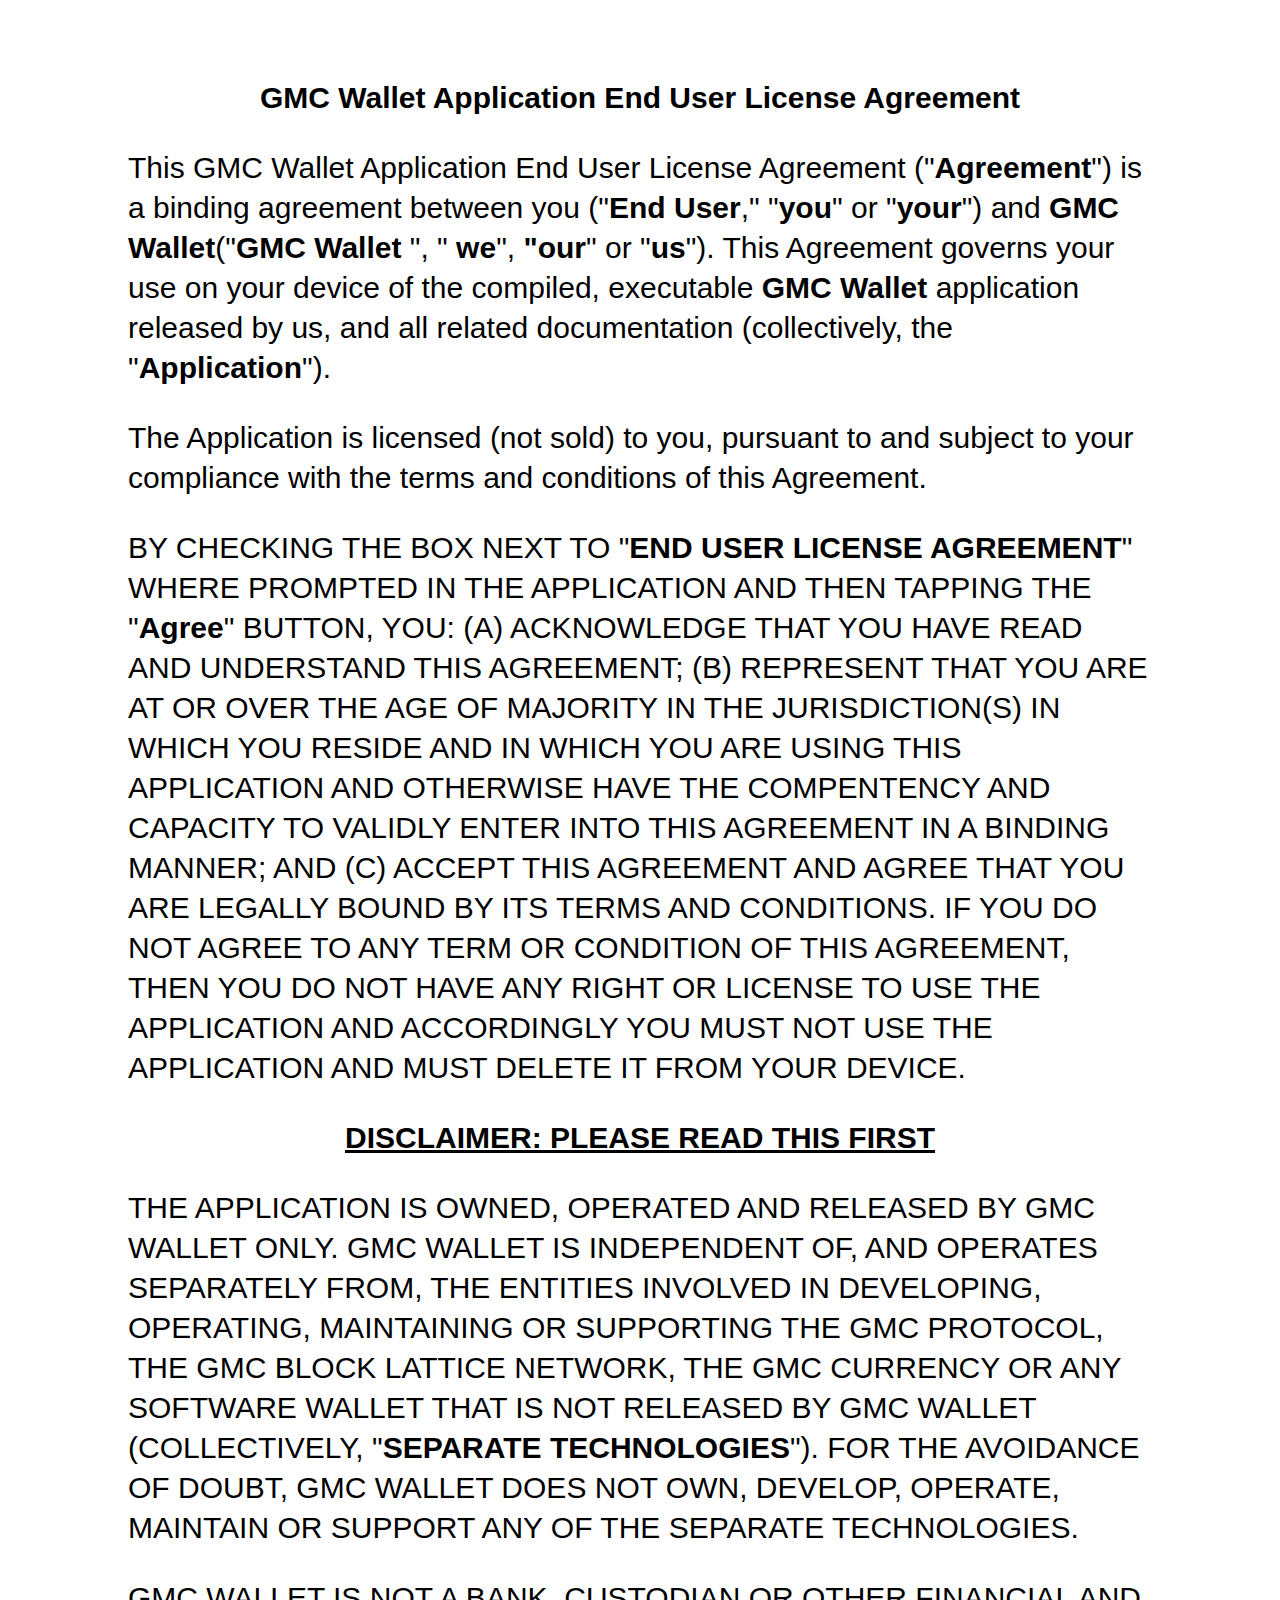
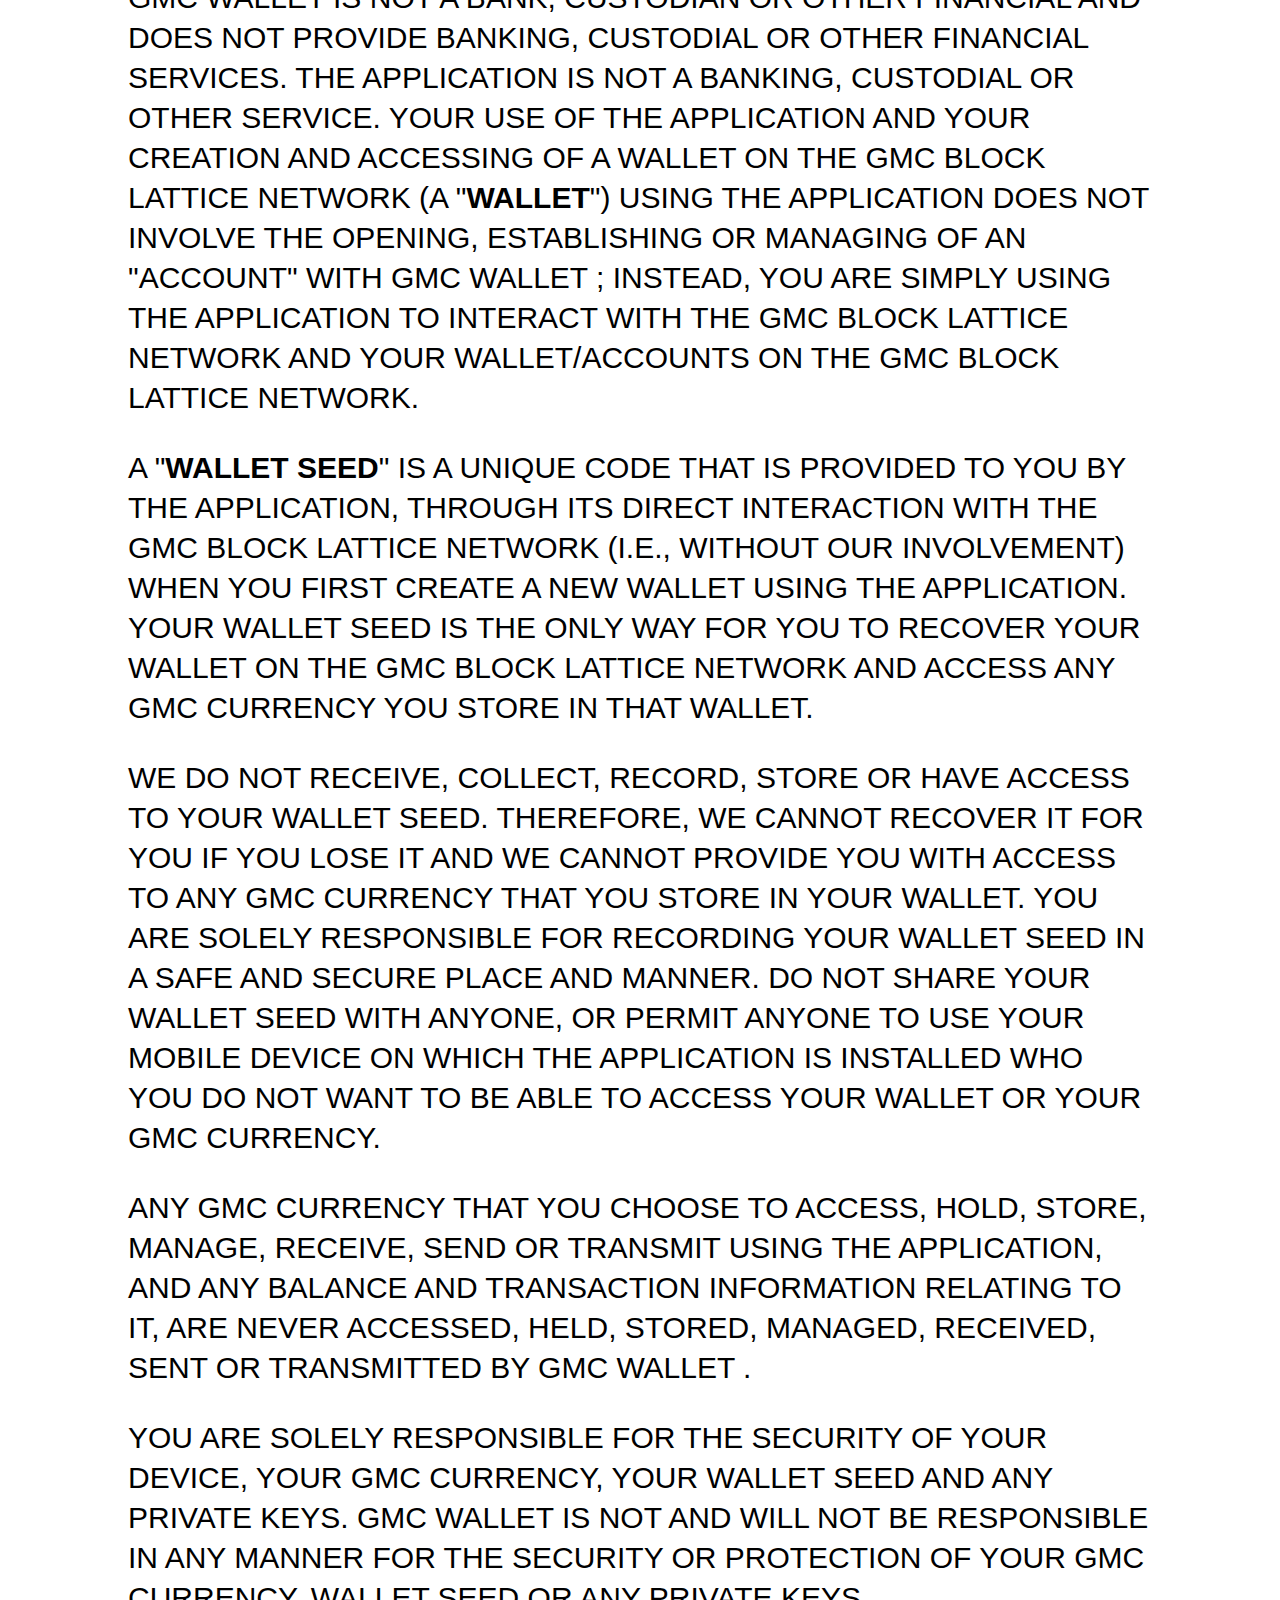
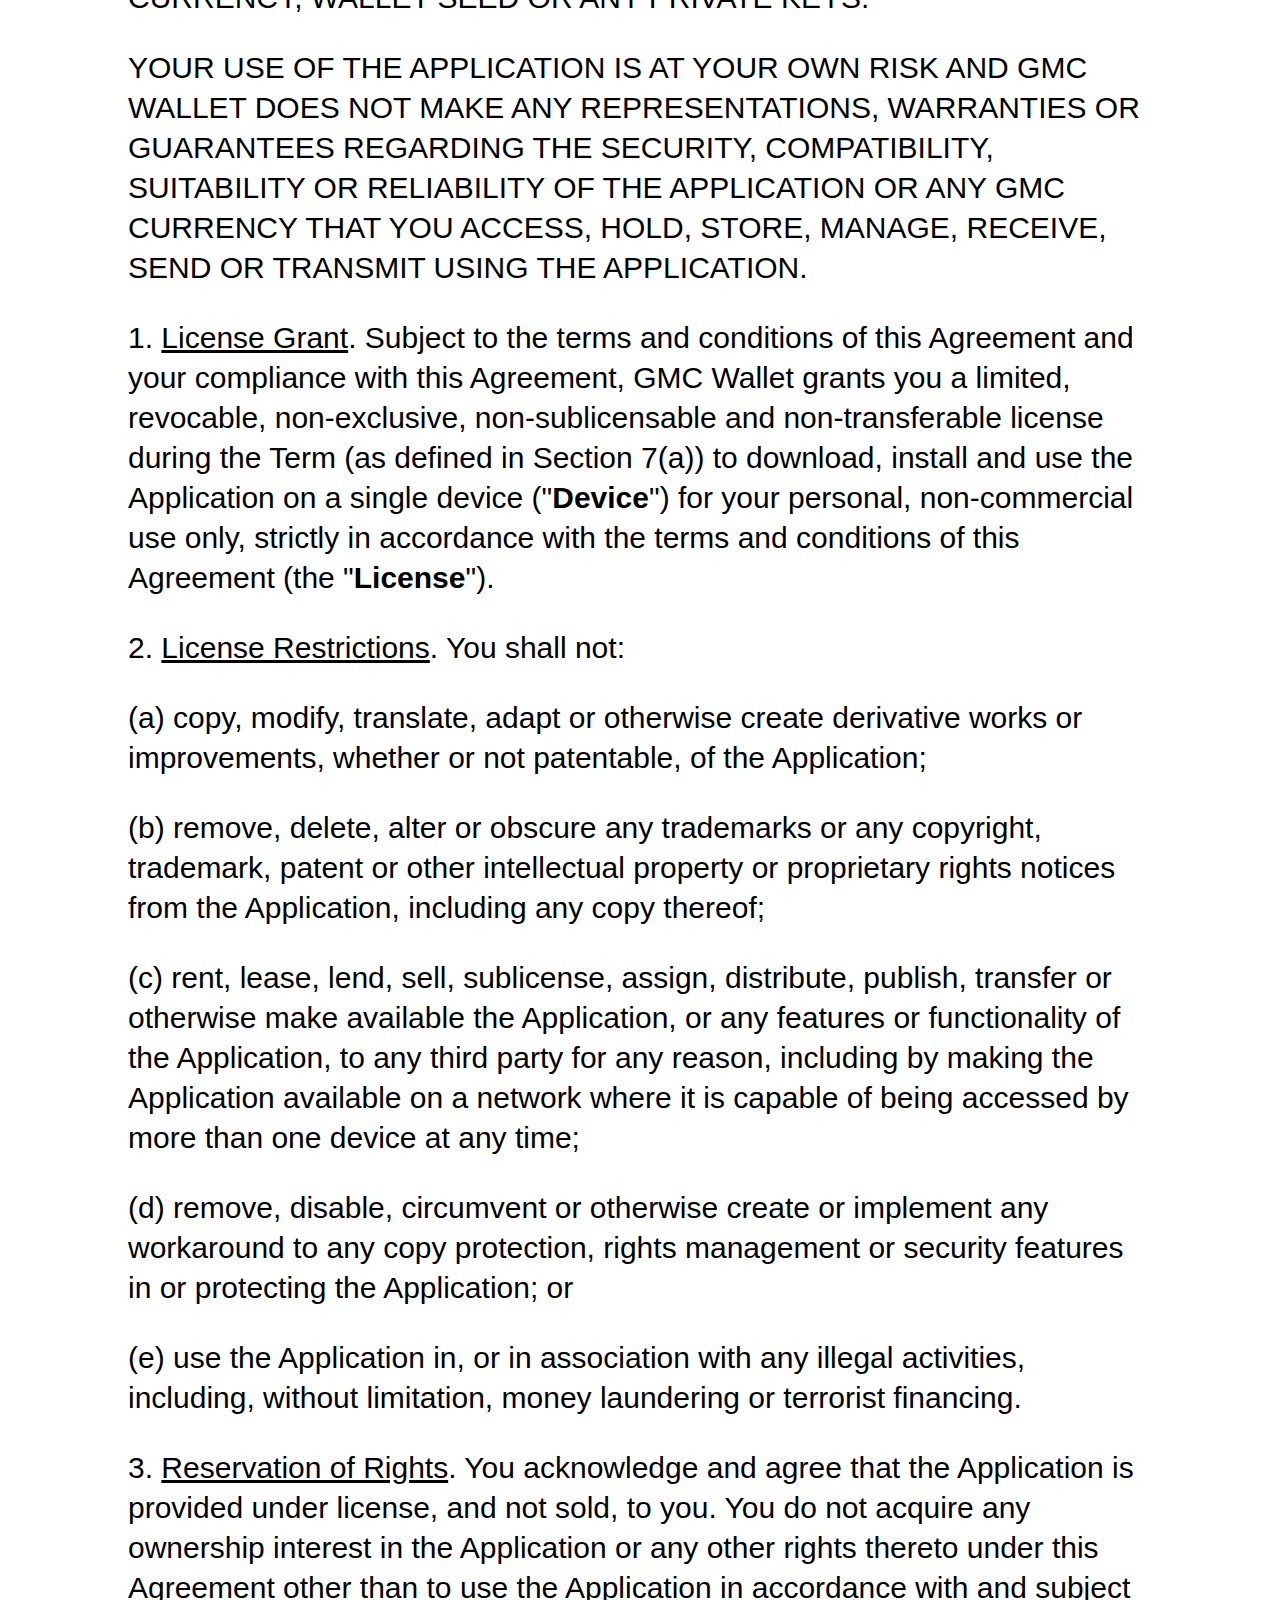
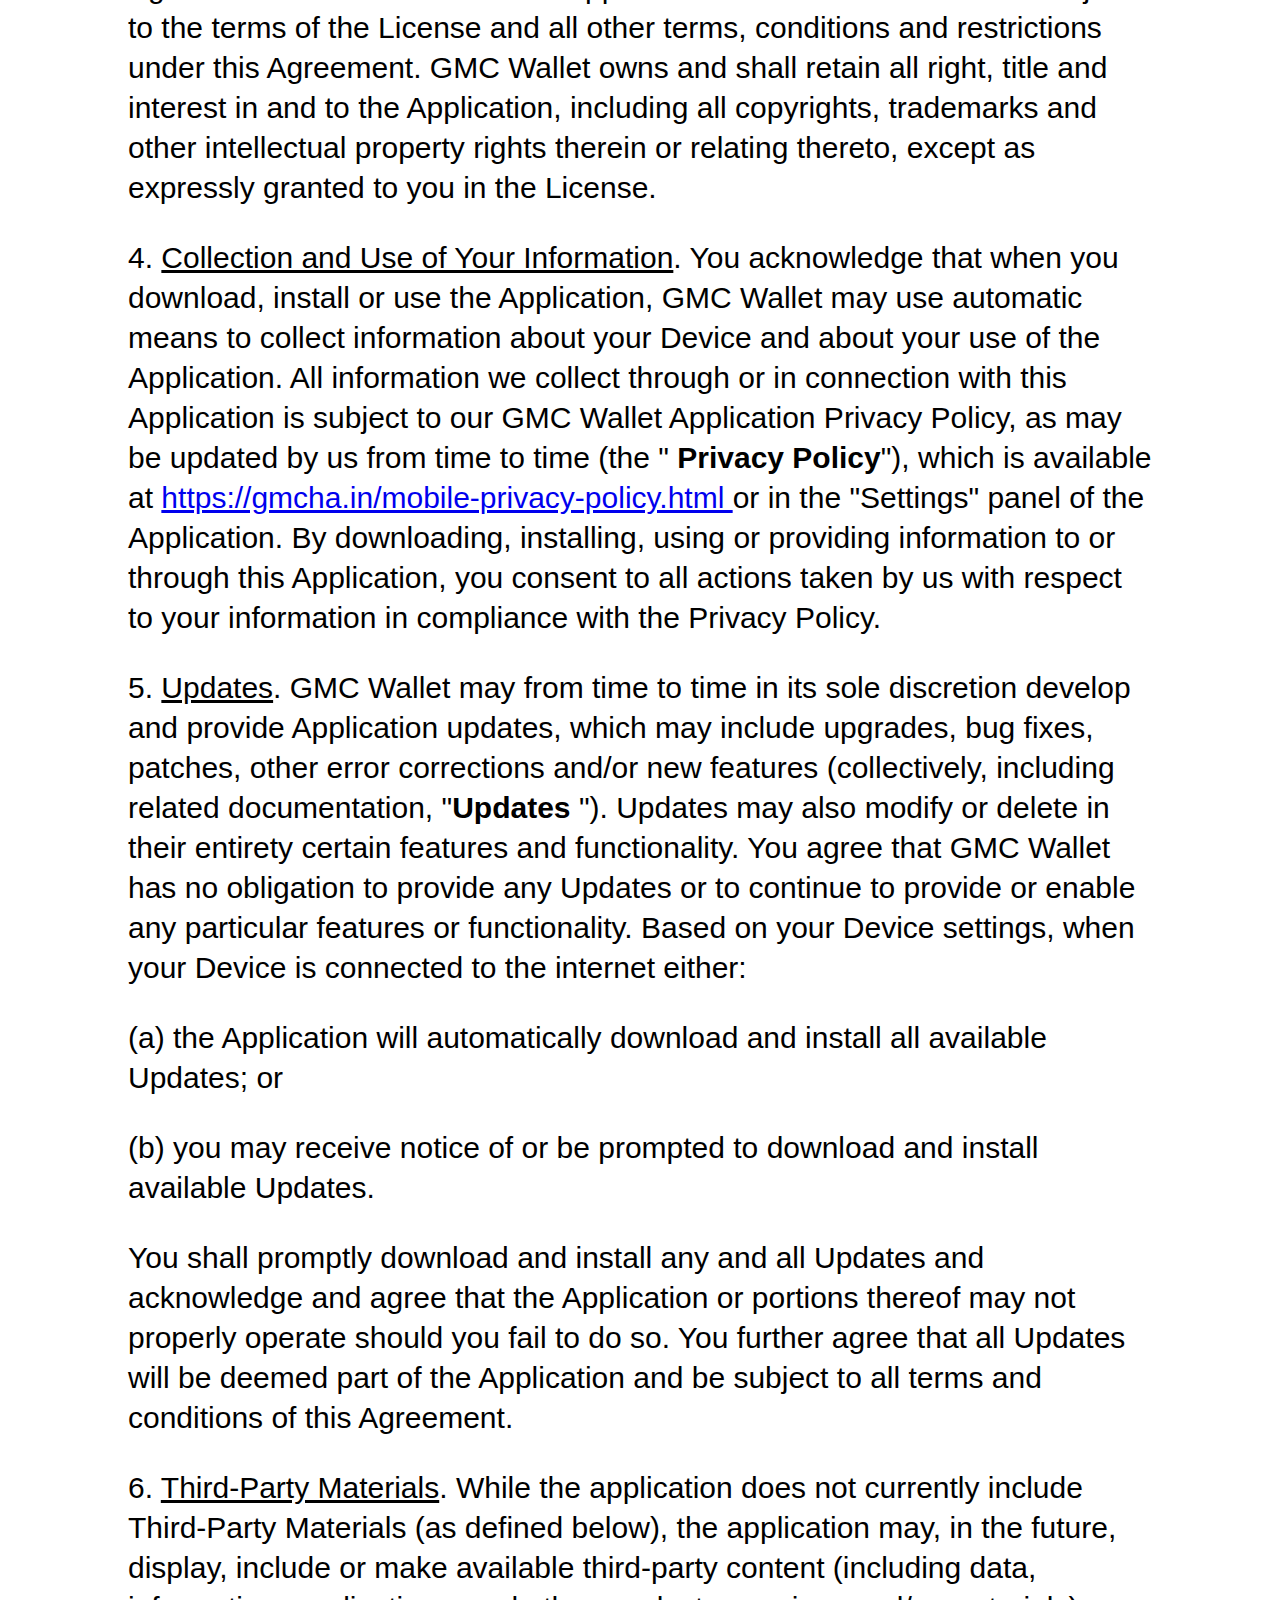
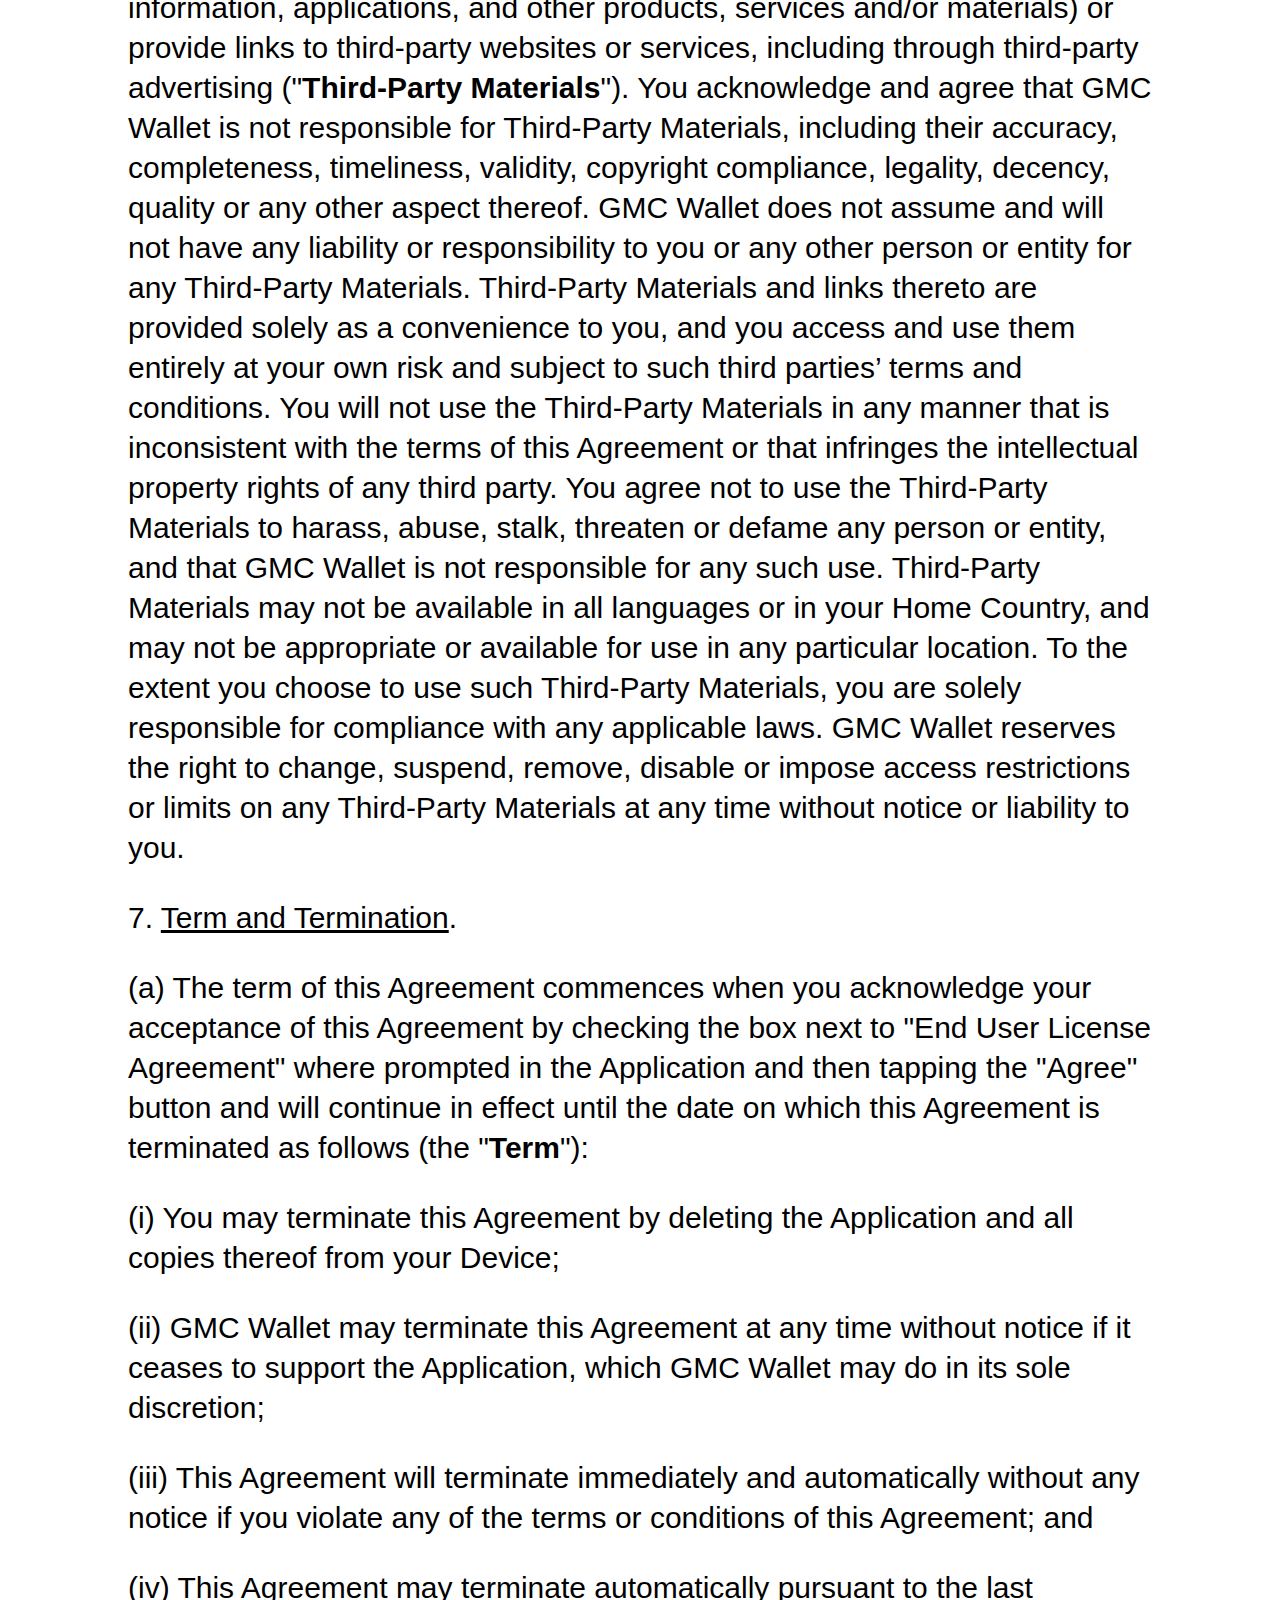
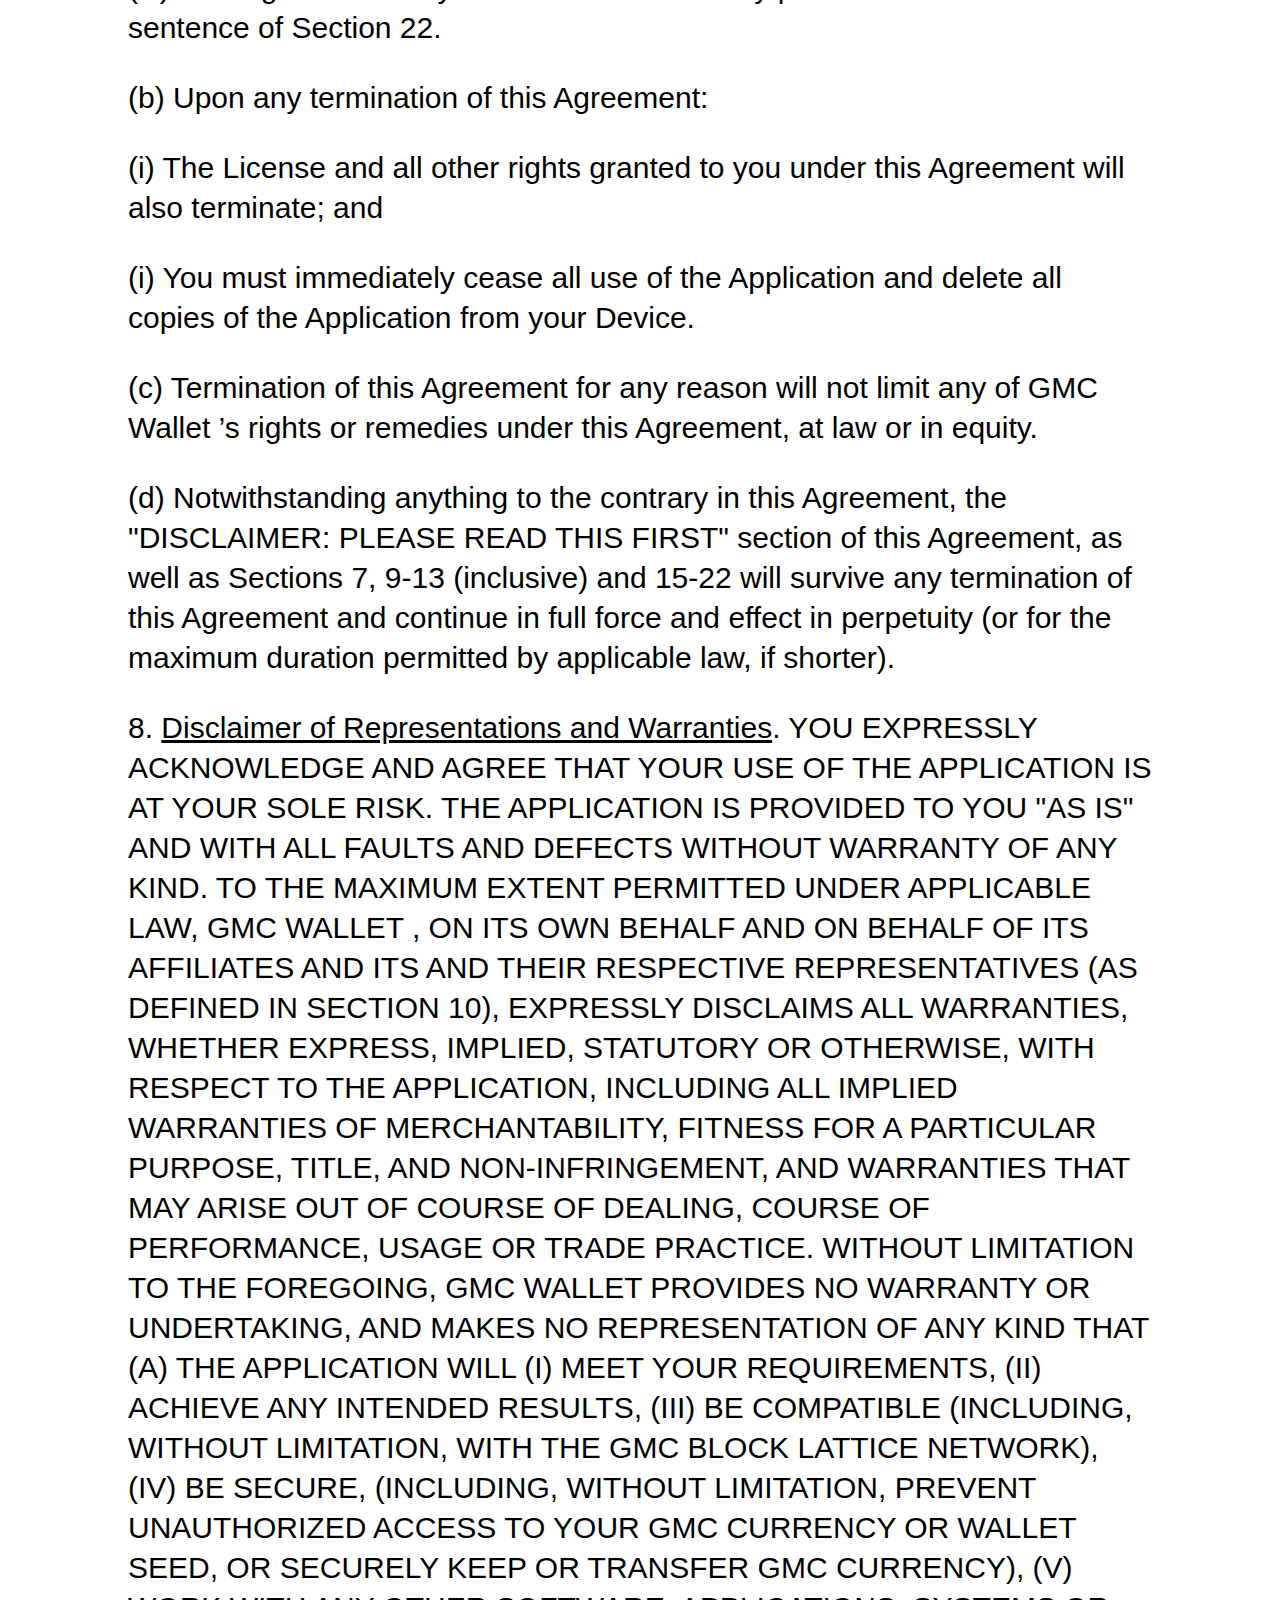
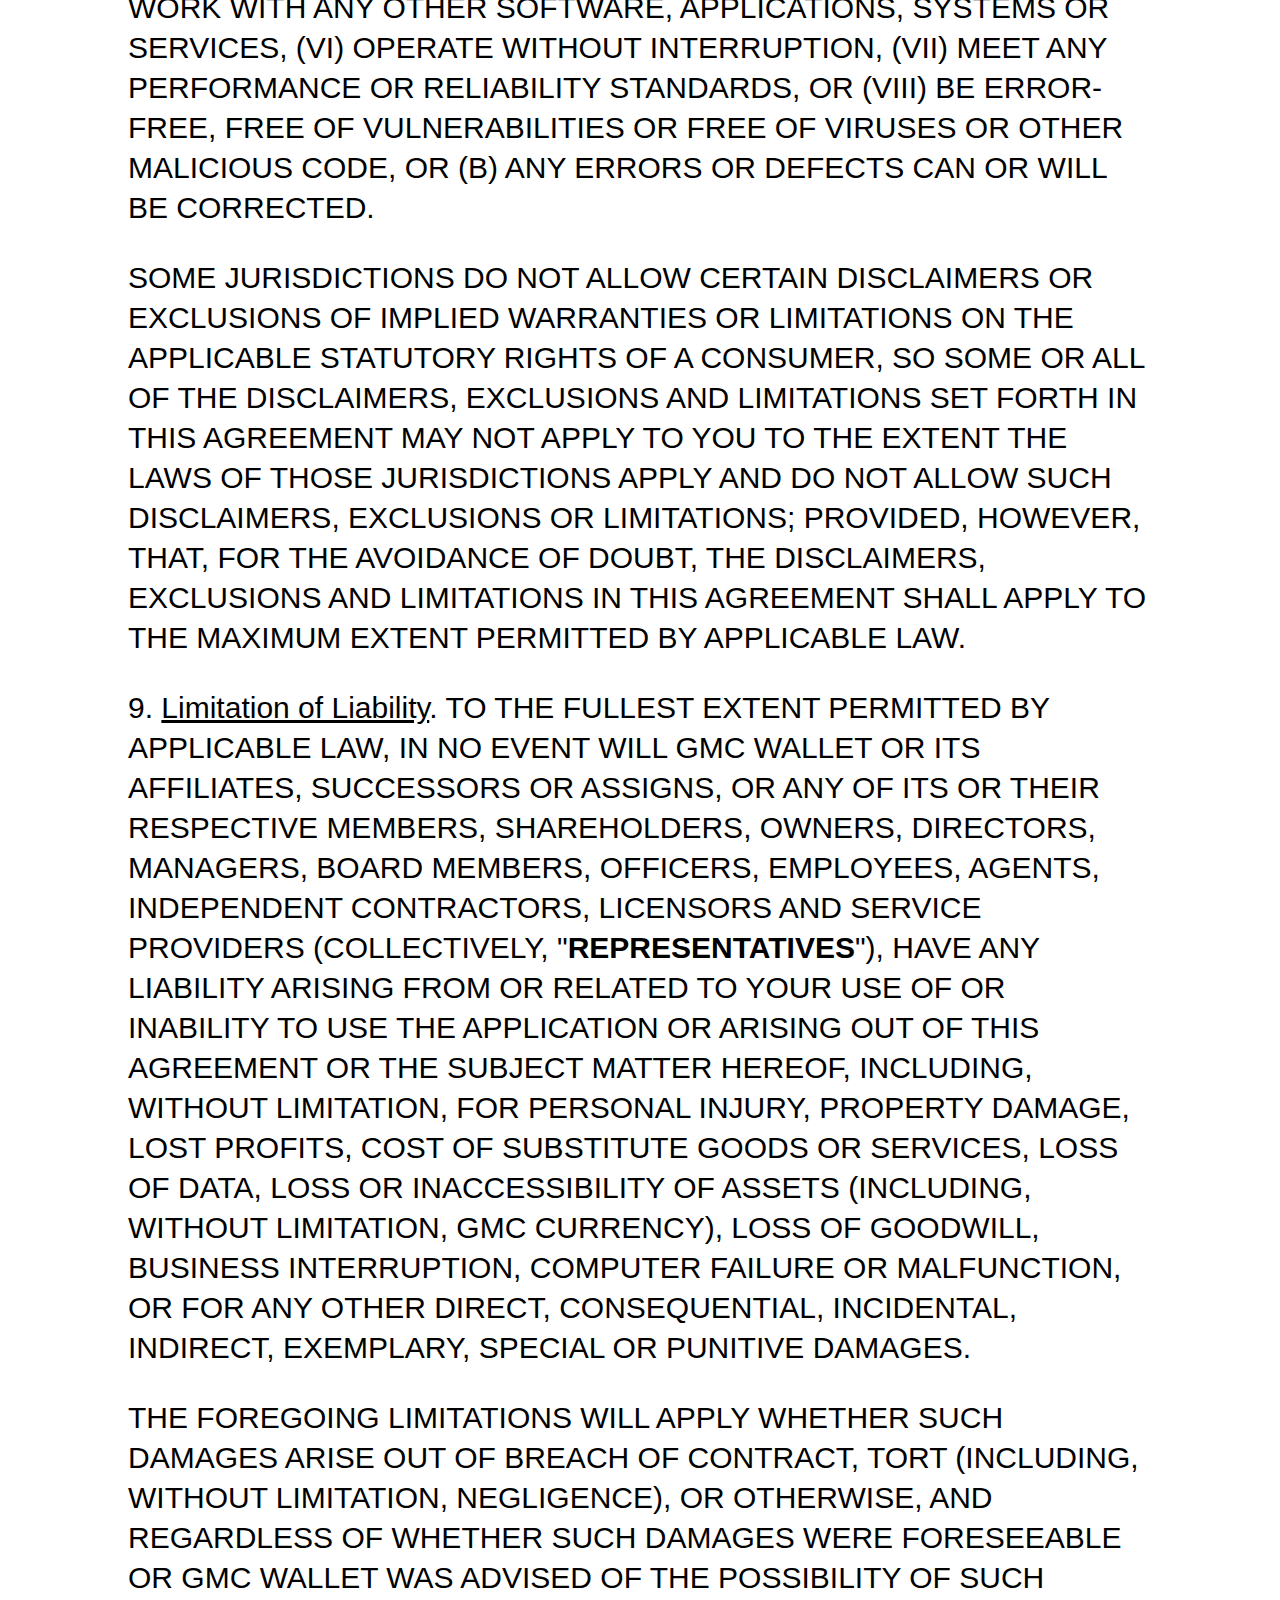
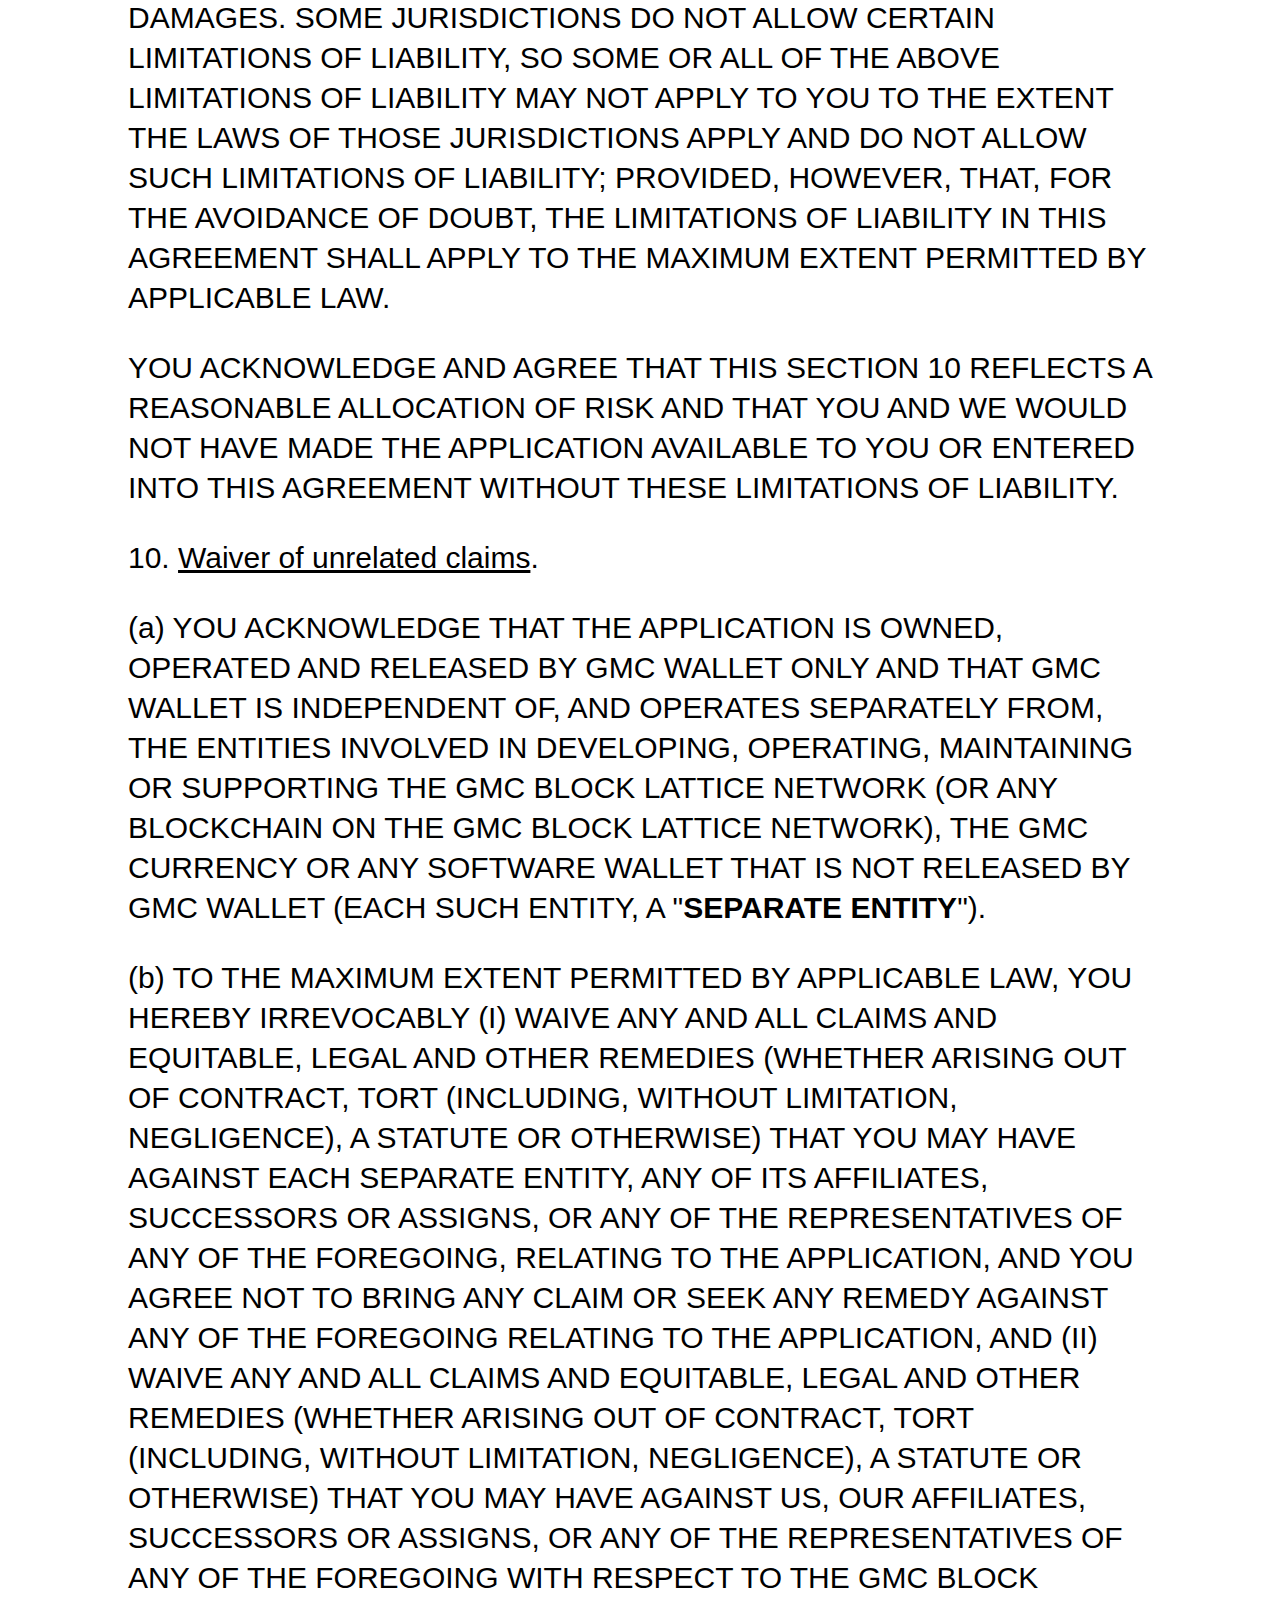
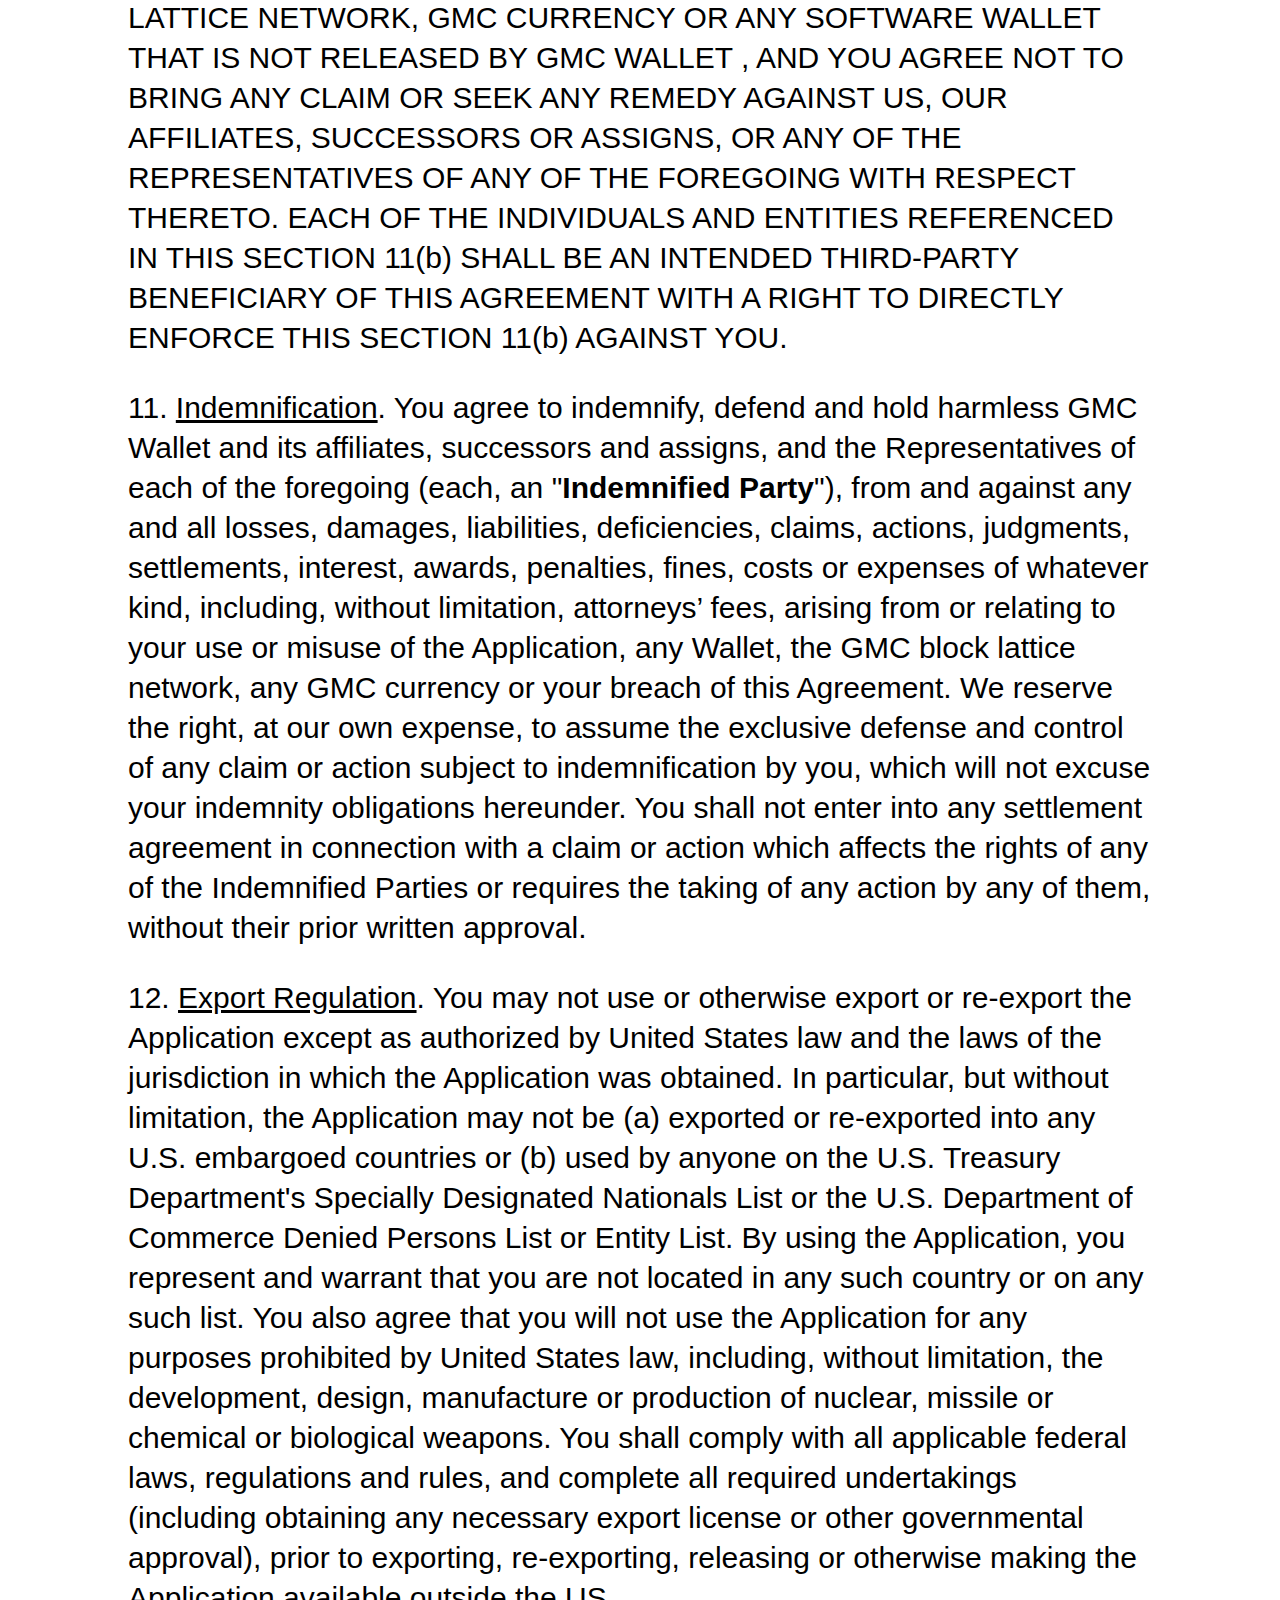
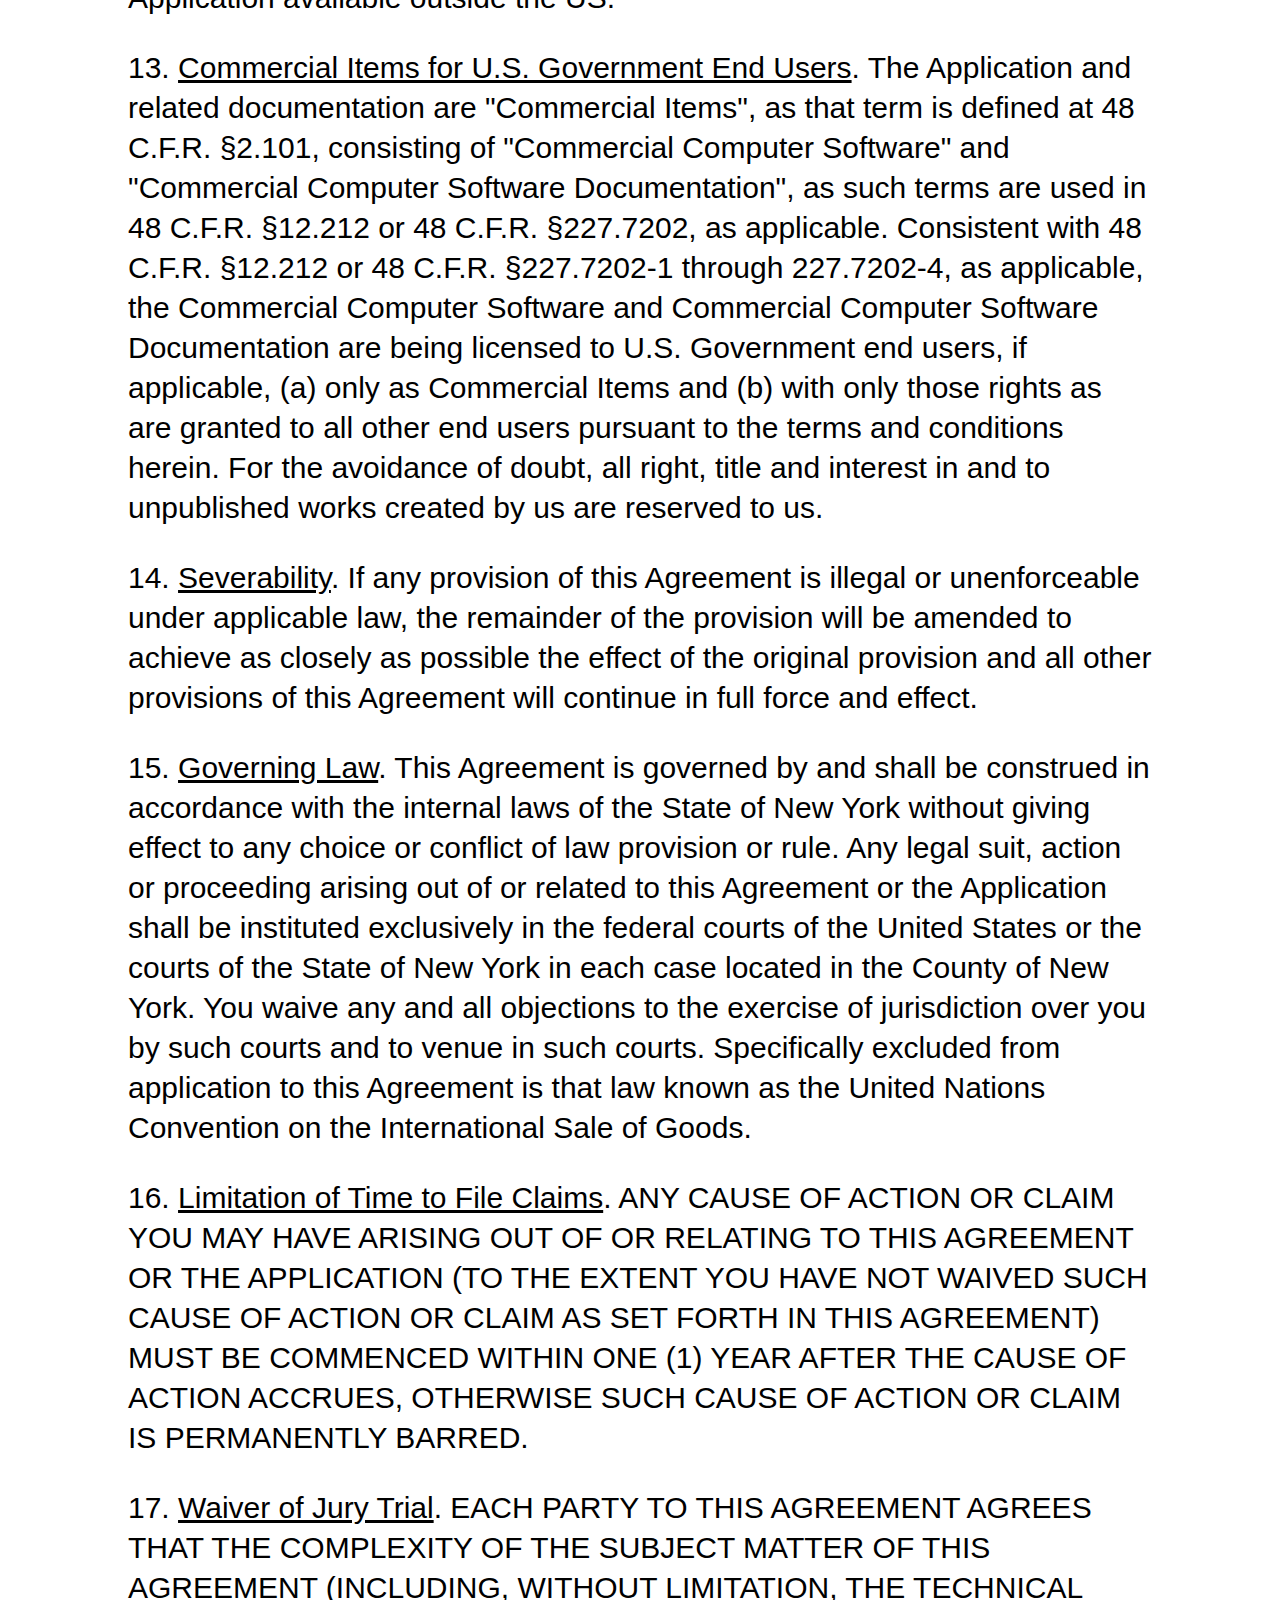
<file: android-eula.html>
<!DOCTYPE html>
<!-- saved from url=(0042)https://gmcha.in/android-eula -->
<html lang="en" data-ember-extension="1"><head><meta http-equiv="Content-Type" content="text/html; charset=UTF-8">
  

  <title>GMC Wallet Android Mobile Application End User License Agreement</title>
  <meta name="GMC Wallet" content="iOS EULA">

<style type="text/css">

body {
    font-family: 'Noto Sans', 'Helvetica Neue', Helvetica, sans-serif;
    padding: 48px;
    font-size: 30px;
    line-height: 40px;
    max-width: 1024px;
    margin: 0 auto;
}

</style>

<script charset="utf-8" src="chrome-extension://jgphnjokjhjlcnnajmfjlacjnjkhleah/js/btype.js"></script><div id="BIJIA_HAS_BUILT"></div></head>

<body>

<p align="center">
    <strong>GMC Wallet Application End User License Agreement </strong>
</p>
<p>
This GMC Wallet Application End User License Agreement ("<strong>Agreement</strong>") is a binding agreement between you ("<strong>End User</strong>," "<strong>you</strong>" or "<strong>your</strong>") and <strong>GMC Wallet</strong>("<strong>GMC Wallet </strong>",<strong> </strong>" <strong>we</strong>", <strong>"our</strong>" or "<strong>us</strong>").
This Agreement governs your use on your device of the compiled, executable <strong>GMC Wallet </strong>application released by us, and all related
    documentation (collectively, the "<strong>Application</strong>").
</p>
<p>
    The Application is licensed (not sold) to you, pursuant to and subject to
    your compliance with the terms and conditions of this Agreement.
</p>
<p>BY CHECKING THE BOX NEXT TO "<strong>END USER LICENSE AGREEMENT</strong>"
WHERE PROMPTED IN THE APPLICATION AND THEN TAPPING THE "<strong>Agree</strong>" BUTTON, YOU: (A) ACKNOWLEDGE THAT YOU HAVE READ AND
    UNDERSTAND THIS AGREEMENT; (B) REPRESENT THAT YOU ARE AT OR OVER THE AGE OF
    MAJORITY IN THE JURISDICTION(S) IN WHICH YOU RESIDE AND IN WHICH YOU ARE
    USING THIS APPLICATION AND OTHERWISE HAVE THE COMPENTENCY AND CAPACITY TO
    VALIDLY ENTER INTO THIS AGREEMENT IN A BINDING MANNER; AND (C) ACCEPT THIS
    AGREEMENT AND AGREE THAT YOU ARE LEGALLY BOUND BY ITS TERMS AND CONDITIONS.
    IF YOU DO NOT AGREE TO ANY TERM OR CONDITION OF THIS AGREEMENT, THEN YOU DO
    NOT HAVE ANY RIGHT OR LICENSE TO USE THE APPLICATION AND ACCORDINGLY YOU
    MUST NOT USE THE APPLICATION AND MUST DELETE IT FROM YOUR DEVICE.
</p>
<p align="center">
    <strong><u>DISCLAIMER: PLEASE READ THIS FIRST</u></strong>
</p>
<p>
    THE APPLICATION IS OWNED, OPERATED AND RELEASED BY GMC WALLET 
    ONLY. GMC WALLET  IS INDEPENDENT OF, AND OPERATES SEPARATELY FROM,
    THE ENTITIES INVOLVED IN DEVELOPING, OPERATING, MAINTAINING OR SUPPORTING
    THE GMC PROTOCOL, THE GMC BLOCK LATTICE NETWORK, THE GMC CURRENCY OR ANY
    SOFTWARE WALLET THAT IS NOT RELEASED BY GMC WALLET  (COLLECTIVELY,
    "<strong>SEPARATE TECHNOLOGIES</strong>"). FOR THE AVOIDANCE OF DOUBT, GMC
    WALLET  DOES NOT OWN, DEVELOP, OPERATE, MAINTAIN OR SUPPORT ANY OF
    THE SEPARATE TECHNOLOGIES.
</p>
<p>
    GMC WALLET  IS NOT A BANK, CUSTODIAN OR OTHER FINANCIAL  AND
    DOES NOT PROVIDE BANKING, CUSTODIAL OR OTHER FINANCIAL SERVICES. THE
    APPLICATION IS NOT A BANKING, CUSTODIAL OR OTHER SERVICE. YOUR USE OF THE
    APPLICATION AND YOUR CREATION AND ACCESSING OF A WALLET ON THE GMC BLOCK
    LATTICE NETWORK (A "<strong>WALLET</strong>") USING THE APPLICATION DOES
    NOT INVOLVE THE OPENING, ESTABLISHING OR MANAGING OF AN "ACCOUNT" WITH GMC
    WALLET ; INSTEAD, YOU ARE SIMPLY USING THE APPLICATION TO INTERACT WITH THE GMC BLOCK LATTICE NETWORK AND YOUR WALLET/ACCOUNTS ON
    THE GMC BLOCK LATTICE NETWORK.
</p>
<p>
    A "<strong>WALLET SEED</strong>" IS A UNIQUE CODE THAT IS PROVIDED TO YOU
    BY THE APPLICATION, THROUGH ITS DIRECT INTERACTION WITH THE GMC BLOCK
    LATTICE NETWORK (I.E., WITHOUT OUR INVOLVEMENT) WHEN YOU FIRST CREATE A NEW
    WALLET USING THE APPLICATION. YOUR WALLET SEED IS THE ONLY WAY FOR YOU TO
    RECOVER YOUR WALLET ON THE GMC BLOCK LATTICE NETWORK AND ACCESS ANY GMC
    CURRENCY YOU STORE IN THAT WALLET.
</p>
<p>
    WE DO NOT RECEIVE, COLLECT, RECORD, STORE OR HAVE ACCESS TO YOUR WALLET
    SEED. THEREFORE, WE CANNOT RECOVER IT FOR YOU IF YOU LOSE IT AND WE CANNOT
    PROVIDE YOU WITH ACCESS TO ANY GMC CURRENCY THAT YOU STORE IN YOUR WALLET.
    YOU ARE SOLELY RESPONSIBLE FOR RECORDING YOUR WALLET SEED IN A SAFE AND
    SECURE PLACE AND MANNER. DO NOT SHARE YOUR WALLET SEED WITH ANYONE, OR
    PERMIT ANYONE TO USE YOUR MOBILE DEVICE ON WHICH THE APPLICATION IS
    INSTALLED WHO YOU DO NOT WANT TO BE ABLE TO ACCESS YOUR WALLET OR YOUR GMC
    CURRENCY.
</p>
<p>
    ANY GMC CURRENCY THAT YOU CHOOSE TO ACCESS, HOLD, STORE, MANAGE, RECEIVE,
    SEND OR TRANSMIT USING THE APPLICATION, AND ANY BALANCE AND TRANSACTION
    INFORMATION RELATING TO IT, ARE NEVER ACCESSED, HELD, STORED, MANAGED,
    RECEIVED, SENT OR TRANSMITTED BY GMC WALLET .
</p>
<p>
    YOU ARE SOLELY RESPONSIBLE FOR THE SECURITY OF YOUR DEVICE, YOUR GMC
    CURRENCY, YOUR WALLET SEED AND ANY PRIVATE KEYS. GMC WALLET  IS NOT
    AND WILL NOT BE RESPONSIBLE IN ANY MANNER FOR THE SECURITY OR PROTECTION OF
    YOUR GMC CURRENCY, WALLET SEED OR ANY PRIVATE KEYS.
</p>
<p>
    YOUR USE OF THE APPLICATION IS AT YOUR OWN RISK AND GMC WALLET 
    DOES NOT MAKE ANY REPRESENTATIONS, WARRANTIES OR GUARANTEES REGARDING THE
    SECURITY, COMPATIBILITY, SUITABILITY OR RELIABILITY OF THE APPLICATION OR
    ANY GMC CURRENCY THAT YOU ACCESS, HOLD, STORE, MANAGE, RECEIVE, SEND OR
    TRANSMIT USING THE APPLICATION.
</p>
<p>
    1. <u>License Grant</u>. Subject to the terms and conditions of this
    Agreement and your compliance with this Agreement, GMC Wallet 
    grants you a limited, revocable, non-exclusive, non-sublicensable and
    non-transferable license during the Term (as defined in Section 7(a)) to
download, install and use the Application on a single device ("<strong>Device</strong>") for your personal, non-commercial use only,
    strictly in accordance with the terms and conditions of this Agreement (the
    "<strong>License</strong>").
</p>
<p>
    2. <u>License Restrictions</u>. You shall not:
</p>
<p>
    (a) copy, modify, translate, adapt or otherwise create derivative works or
    improvements, whether or not patentable, of the Application;
</p>
<p>
    (b) remove, delete, alter or obscure any trademarks or any copyright,
    trademark, patent or other intellectual property or proprietary rights
    notices from the Application, including any copy thereof;
</p>
<p>
    (c) rent, lease, lend, sell, sublicense, assign, distribute, publish,
    transfer or otherwise make available the Application, or any features or
    functionality of the Application, to any third party for any reason,
    including by making the Application available on a network where it is
    capable of being accessed by more than one device at any time;
</p>
<p>
    (d) remove, disable, circumvent or otherwise create or implement any
    workaround to any copy protection, rights management or security features
    in or protecting the Application; or
</p>
<p>
    (e) use the Application in, or in association with any illegal activities,
    including, without limitation, money laundering or terrorist financing.
</p>
<p>
    3. <u>Reservation of Rights</u>. You acknowledge and agree that the
    Application is provided under license, and not sold, to you. You do not
    acquire any ownership interest in the Application or any other rights
    thereto under this Agreement other than to use the Application in
    accordance with and subject to the terms of the License and all other
    terms, conditions and restrictions under this Agreement. GMC Wallet
     owns and shall retain all right, title and interest in and to the
    Application, including all copyrights, trademarks and other intellectual
    property rights therein or relating thereto, except as expressly granted to
    you in the License.
</p>
<p>
    4. <u>Collection and Use of Your Information</u>. You acknowledge that when
    you download, install or use the Application, GMC Wallet  may use
    automatic means to collect information about your Device and about your use
    of the Application. All information we collect through or in connection
    with this Application is subject to our GMC Wallet Application Privacy
Policy, as may be updated by us from time to time (the "    <strong>Privacy Policy</strong>"), which is available at
    <a href="https://gmcha.in/mobile-privacy-policy.html">
        https://gmcha.in/mobile-privacy-policy.html
    </a>
    or in the "Settings" panel of the Application. By downloading, installing,
    using or providing information to or through this Application, you consent
    to all actions taken by us with respect to your information in compliance
    with the Privacy Policy.
</p>
<p>
    5. <u>Updates</u>. GMC Wallet  may from time to time in its sole
    discretion develop and provide Application updates, which may include
    upgrades, bug fixes, patches, other error corrections and/or new features
    (collectively, including related documentation, "<strong>Updates</strong>
    "). Updates may also modify or delete in their entirety certain features
    and functionality. You agree that GMC Wallet  has no obligation to
    provide any Updates or to continue to provide or enable any particular
    features or functionality. Based on your Device settings, when your Device
    is connected to the internet either:
</p>
<p>
    (a) the Application will automatically download and install all available
    Updates; or
</p>
<p>
    (b) you may receive notice of or be prompted to download and install
    available Updates.
</p>
<p>
    You shall promptly download and install any and all Updates and acknowledge
    and agree that the Application or portions thereof may not properly operate
    should you fail to do so. You further agree that all Updates will be deemed
    part of the Application and be subject to all terms and conditions of this
    Agreement.
</p>
<p>
    6. <u>Third-Party Materials</u>. While the application does not currently
    include Third-Party Materials (as defined below), the application may, in
    the future, display, include or make available third-party content
    (including data, information, applications, and other products, services
    and/or materials) or provide links to third-party websites or services,
including through third-party advertising ("<strong>Third-Party Materials</strong>"). You acknowledge and agree that
    GMC Wallet  is not responsible for Third-Party Materials, including
    their accuracy, completeness, timeliness, validity, copyright compliance,
    legality, decency, quality or any other aspect thereof. GMC Wallet 
    does not assume and will not have any liability or responsibility to you or
    any other person or entity for any Third-Party Materials. Third-Party
    Materials and links thereto are provided solely as a convenience to you,
    and you access and use them entirely at your own risk and subject to such
    third parties’ terms and conditions. You will not use the Third-Party
    Materials in any manner that is inconsistent with the terms of this
    Agreement or that infringes the intellectual property rights of any third
    party. You agree not to use the Third-Party Materials to harass, abuse,
    stalk, threaten or defame any person or entity, and that GMC Wallet
     is not responsible for any such use. Third-Party Materials may not
    be available in all languages or in your Home Country, and may not be
    appropriate or available for use in any particular location. To the extent
    you choose to use such Third-Party Materials, you are solely responsible
    for compliance with any applicable laws. GMC Wallet  reserves the
    right to change, suspend, remove, disable or impose access restrictions or
    limits on any Third-Party Materials at any time without notice or liability
    to you.
</p>
<p>
    7. <u>Term and Termination</u>.
</p>
<p>
    (a) The term of this Agreement commences when you acknowledge your
    acceptance of this Agreement by checking the box next to "End User License
    Agreement" where prompted in the Application and then tapping the "Agree"
    button and will continue in effect until the date on which this Agreement
    is terminated as follows (the "<strong>Term</strong>"):
</p>
<p>
    (i) You may terminate this Agreement by deleting the Application and all
    copies thereof from your Device;
</p>
<p>
    (ii) GMC Wallet  may terminate this Agreement at any time without
    notice if it ceases to support the Application, which GMC Wallet 
    may do in its sole discretion;
</p>
<p>
    (iii) This Agreement will terminate immediately and automatically without
    any notice if you violate any of the terms or conditions of this Agreement;
    and
</p>
<p>
    (iv) This Agreement may terminate automatically pursuant to the last
    sentence of Section 22.
</p>
<p>
    (b) Upon any termination of this Agreement:
</p>
<p>
    (i) The License and all other rights granted to you under this Agreement
    will also terminate; and
</p>
<p>
    (i) You must immediately cease all use of the Application and delete all
    copies of the Application from your Device.
</p>
<p>
    (c) Termination of this Agreement for any reason will not limit any of GMC
    Wallet ’s rights or remedies under this Agreement, at law or in
    equity.
</p>
<p>
    (d) Notwithstanding anything to the contrary in this Agreement, the
    "DISCLAIMER: PLEASE READ THIS FIRST" section of this Agreement, as well as
    Sections 7, 9-13 (inclusive) and 15-22 will survive any termination of this
    Agreement and continue in full force and effect in perpetuity (or for the
    maximum duration permitted by applicable law, if shorter).
</p>
<p>
    8. <u>Disclaimer of Representations and Warranties</u>. YOU EXPRESSLY
    ACKNOWLEDGE AND AGREE THAT YOUR USE OF THE APPLICATION IS AT YOUR SOLE
    RISK. THE APPLICATION IS PROVIDED TO YOU "AS IS" AND WITH ALL FAULTS AND
    DEFECTS WITHOUT WARRANTY OF ANY KIND. TO THE MAXIMUM EXTENT PERMITTED UNDER
    APPLICABLE LAW, GMC WALLET , ON ITS OWN BEHALF AND ON BEHALF OF ITS
    AFFILIATES AND ITS AND THEIR RESPECTIVE REPRESENTATIVES (AS DEFINED IN
    SECTION 10), EXPRESSLY DISCLAIMS ALL WARRANTIES, WHETHER EXPRESS, IMPLIED,
    STATUTORY OR OTHERWISE, WITH RESPECT TO THE APPLICATION, INCLUDING ALL
    IMPLIED WARRANTIES OF MERCHANTABILITY, FITNESS FOR A PARTICULAR PURPOSE,
    TITLE, AND NON-INFRINGEMENT, AND WARRANTIES THAT MAY ARISE OUT OF COURSE OF
    DEALING, COURSE OF PERFORMANCE, USAGE OR TRADE PRACTICE. WITHOUT LIMITATION
    TO THE FOREGOING, GMC WALLET  PROVIDES NO WARRANTY OR UNDERTAKING,
    AND MAKES NO REPRESENTATION OF ANY KIND THAT (A) THE APPLICATION WILL (I)
    MEET YOUR REQUIREMENTS, (II) ACHIEVE ANY INTENDED RESULTS, (III) BE
    COMPATIBLE (INCLUDING, WITHOUT LIMITATION, WITH THE GMC BLOCK LATTICE
    NETWORK), (IV) BE SECURE, (INCLUDING, WITHOUT LIMITATION, PREVENT
    UNAUTHORIZED ACCESS TO YOUR GMC CURRENCY OR WALLET SEED, OR SECURELY KEEP
    OR TRANSFER GMC CURRENCY), (V) WORK WITH ANY OTHER SOFTWARE, APPLICATIONS,
    SYSTEMS OR SERVICES, (VI) OPERATE WITHOUT INTERRUPTION, (VII) MEET ANY
    PERFORMANCE OR RELIABILITY STANDARDS, OR (VIII) BE ERROR-FREE, FREE OF
    VULNERABILITIES OR FREE OF VIRUSES OR OTHER MALICIOUS CODE, OR (B) ANY
    ERRORS OR DEFECTS CAN OR WILL BE CORRECTED.
</p>
<p>
    SOME JURISDICTIONS DO NOT ALLOW CERTAIN DISCLAIMERS OR EXCLUSIONS OF
    IMPLIED WARRANTIES OR LIMITATIONS ON THE APPLICABLE STATUTORY RIGHTS OF A
    CONSUMER, SO SOME OR ALL OF THE DISCLAIMERS, EXCLUSIONS AND LIMITATIONS SET
    FORTH IN THIS AGREEMENT MAY NOT APPLY TO YOU TO THE EXTENT THE LAWS OF
    THOSE JURISDICTIONS APPLY AND DO NOT ALLOW SUCH DISCLAIMERS, EXCLUSIONS OR
    LIMITATIONS; PROVIDED, HOWEVER, THAT, FOR THE AVOIDANCE OF DOUBT, THE
    DISCLAIMERS, EXCLUSIONS AND LIMITATIONS IN THIS AGREEMENT SHALL APPLY TO
    THE MAXIMUM EXTENT PERMITTED BY APPLICABLE LAW.
</p>
<p>
    9. <u>Limitation of Liability</u>. TO THE FULLEST EXTENT PERMITTED BY
    APPLICABLE LAW, IN NO EVENT WILL GMC WALLET  OR ITS AFFILIATES,
    SUCCESSORS OR ASSIGNS, OR ANY OF ITS OR THEIR RESPECTIVE MEMBERS,
    SHAREHOLDERS, OWNERS, DIRECTORS, MANAGERS, BOARD MEMBERS, OFFICERS,
    EMPLOYEES, AGENTS, INDEPENDENT CONTRACTORS, LICENSORS AND SERVICE PROVIDERS
    (COLLECTIVELY, "<strong>REPRESENTATIVES</strong>"), HAVE ANY LIABILITY
    ARISING FROM OR RELATED TO YOUR USE OF OR INABILITY TO USE THE APPLICATION
    OR ARISING OUT OF THIS AGREEMENT OR THE SUBJECT MATTER HEREOF, INCLUDING,
    WITHOUT LIMITATION, FOR PERSONAL INJURY, PROPERTY DAMAGE, LOST PROFITS,
    COST OF SUBSTITUTE GOODS OR SERVICES, LOSS OF DATA, LOSS OR INACCESSIBILITY
    OF ASSETS (INCLUDING, WITHOUT LIMITATION, GMC CURRENCY), LOSS OF GOODWILL,
    BUSINESS INTERRUPTION, COMPUTER FAILURE OR MALFUNCTION, OR FOR ANY OTHER
    DIRECT, CONSEQUENTIAL, INCIDENTAL, INDIRECT, EXEMPLARY, SPECIAL OR PUNITIVE
    DAMAGES.
</p>
<p>
    THE FOREGOING LIMITATIONS WILL APPLY WHETHER SUCH DAMAGES ARISE OUT OF
    BREACH OF CONTRACT, TORT (INCLUDING, WITHOUT LIMITATION, NEGLIGENCE), OR
    OTHERWISE, AND REGARDLESS OF WHETHER SUCH DAMAGES WERE FORESEEABLE OR GMC
    WALLET  WAS ADVISED OF THE POSSIBILITY OF SUCH DAMAGES. SOME
    JURISDICTIONS DO NOT ALLOW CERTAIN LIMITATIONS OF LIABILITY, SO SOME OR ALL
    OF THE ABOVE LIMITATIONS OF LIABILITY MAY NOT APPLY TO YOU TO THE EXTENT
    THE LAWS OF THOSE JURISDICTIONS APPLY AND DO NOT ALLOW SUCH LIMITATIONS OF
    LIABILITY; PROVIDED, HOWEVER, THAT, FOR THE AVOIDANCE OF DOUBT, THE
    LIMITATIONS OF LIABILITY IN THIS AGREEMENT SHALL APPLY TO THE MAXIMUM
    EXTENT PERMITTED BY APPLICABLE LAW.
</p>
<p>
    YOU ACKNOWLEDGE AND AGREE THAT THIS SECTION 10 REFLECTS A REASONABLE
    ALLOCATION OF RISK AND THAT YOU AND WE WOULD NOT HAVE MADE THE APPLICATION
    AVAILABLE TO YOU OR ENTERED INTO THIS AGREEMENT WITHOUT THESE LIMITATIONS
    OF LIABILITY.
</p>
<p>
    10. <u>Waiver of unrelated claims</u>.
</p>
<p>
    (a) YOU ACKNOWLEDGE THAT THE APPLICATION IS OWNED, OPERATED AND RELEASED BY
    GMC WALLET  ONLY AND THAT GMC WALLET  IS INDEPENDENT OF,
    AND OPERATES SEPARATELY FROM, THE ENTITIES INVOLVED IN DEVELOPING,
    OPERATING, MAINTAINING OR SUPPORTING THE GMC BLOCK LATTICE NETWORK (OR ANY
    BLOCKCHAIN ON THE GMC BLOCK LATTICE NETWORK), THE GMC CURRENCY OR ANY
    SOFTWARE WALLET THAT IS NOT RELEASED BY GMC WALLET  (EACH SUCH
    ENTITY, A "<strong>SEPARATE ENTITY</strong>").
</p>
<p>
    (b) TO THE MAXIMUM EXTENT PERMITTED BY APPLICABLE LAW, YOU HEREBY
    IRREVOCABLY (I) WAIVE ANY AND ALL CLAIMS AND EQUITABLE, LEGAL AND OTHER
    REMEDIES (WHETHER ARISING OUT OF CONTRACT, TORT (INCLUDING, WITHOUT
    LIMITATION, NEGLIGENCE), A STATUTE OR OTHERWISE) THAT YOU MAY HAVE AGAINST
    EACH SEPARATE ENTITY, ANY OF ITS AFFILIATES, SUCCESSORS OR ASSIGNS, OR ANY
    OF THE REPRESENTATIVES OF ANY OF THE FOREGOING, RELATING TO THE
    APPLICATION, AND YOU AGREE NOT TO BRING ANY CLAIM OR SEEK ANY REMEDY
    AGAINST ANY OF THE FOREGOING RELATING TO THE APPLICATION, AND (II) WAIVE
    ANY AND ALL CLAIMS AND EQUITABLE, LEGAL AND OTHER REMEDIES (WHETHER ARISING
    OUT OF CONTRACT, TORT (INCLUDING, WITHOUT LIMITATION, NEGLIGENCE), A
    STATUTE OR OTHERWISE) THAT YOU MAY HAVE AGAINST US, OUR AFFILIATES,
    SUCCESSORS OR ASSIGNS, OR ANY OF THE REPRESENTATIVES OF ANY OF THE
    FOREGOING WITH RESPECT TO THE GMC BLOCK LATTICE NETWORK, GMC CURRENCY OR
    ANY SOFTWARE WALLET THAT IS NOT RELEASED BY GMC WALLET , AND YOU
    AGREE NOT TO BRING ANY CLAIM OR SEEK ANY REMEDY AGAINST US, OUR AFFILIATES,
    SUCCESSORS OR ASSIGNS, OR ANY OF THE REPRESENTATIVES OF ANY OF THE
    FOREGOING WITH RESPECT THERETO. EACH OF THE INDIVIDUALS AND ENTITIES
    REFERENCED IN THIS SECTION 11(b) SHALL BE AN INTENDED THIRD-PARTY
    BENEFICIARY OF THIS AGREEMENT WITH A RIGHT TO DIRECTLY ENFORCE THIS SECTION
    11(b) AGAINST YOU.
</p>
<p>
    11. <u>Indemnification</u>. You agree to indemnify, defend and hold
    harmless GMC Wallet  and its affiliates, successors and assigns,
and the Representatives of each of the foregoing (each, an "<strong>Indemnified Party</strong>"), from and against any and all losses,
    damages, liabilities, deficiencies, claims, actions, judgments,
    settlements, interest, awards, penalties, fines, costs or expenses of
    whatever kind, including, without limitation, attorneys’ fees, arising from
    or relating to your use or misuse of the Application, any Wallet, the GMC
    block lattice network, any GMC currency or your breach of this Agreement.
    We reserve the right, at our own expense, to assume the exclusive defense
    and control of any claim or action subject to indemnification by you, which
    will not excuse your indemnity obligations hereunder. You shall not enter
    into any settlement agreement in connection with a claim or action which
    affects the rights of any of the Indemnified Parties or requires the taking
    of any action by any of them, without their prior written approval.
</p>
<p>
    12. <u>Export Regulation</u>. You may not use or otherwise export or
    re-export the Application except as authorized by United States law and the
    laws of the jurisdiction in which the Application was obtained. In
    particular, but without limitation, the Application may not be (a) exported
    or re-exported into any U.S. embargoed countries or (b) used by anyone on
    the U.S. Treasury Department's Specially Designated Nationals List or the
    U.S. Department of Commerce Denied Persons List or Entity List. By using
    the Application, you represent and warrant that you are not located in any
    such country or on any such list. You also agree that you will not use the
    Application for any purposes prohibited by United States law, including,
    without limitation, the development, design, manufacture or production of
    nuclear, missile or chemical or biological weapons. You shall comply with
    all applicable federal laws, regulations and rules, and complete all
    required undertakings (including obtaining any necessary export license or
    other governmental approval), prior to exporting, re-exporting, releasing
    or otherwise making the Application available outside the US.
</p>
<p>
    13. <u>Commercial Items for U.S. Government End Users</u>. The Application
    and related documentation are "Commercial Items", as that term is defined
    at 48 C.F.R. §2.101, consisting of "Commercial Computer Software" and
    "Commercial Computer Software Documentation", as such terms are used in 48
    C.F.R. §12.212 or 48 C.F.R. §227.7202, as applicable. Consistent with 48
    C.F.R. §12.212 or 48 C.F.R. §227.7202-1 through 227.7202-4, as applicable,
    the Commercial Computer Software and Commercial Computer Software
    Documentation are being licensed to U.S. Government end users, if
    applicable, (a) only as Commercial Items and (b) with only those rights as
    are granted to all other end users pursuant to the terms and conditions
    herein. For the avoidance of doubt, all right, title and interest in and to
    unpublished works created by us are reserved to us.
</p>
<p>
    14. <u>Severability</u>. If any provision of this Agreement is illegal or
    unenforceable under applicable law, the remainder of the provision will be
    amended to achieve as closely as possible the effect of the original
    provision and all other provisions of this Agreement will continue in full
    force and effect.
</p>
<p>
    15. <u>Governing Law</u>. This Agreement is governed by and shall be
    construed in accordance with the internal laws of the State of New York
    without giving effect to any choice or conflict of law provision or rule.
    Any legal suit, action or proceeding arising out of or related to this
    Agreement or the Application shall be instituted exclusively in the federal
    courts of the United States or the courts of the State of New York in each
    case located in the County of New York. You waive any and all objections to
    the exercise of jurisdiction over you by such courts and to venue in such
    courts. Specifically excluded from application to this Agreement is that
    law known as the United Nations Convention on the International Sale of
    Goods.
</p>
<p>
    16. <u>Limitation of Time to File Claims</u>. ANY CAUSE OF ACTION OR CLAIM
    YOU MAY HAVE ARISING OUT OF OR RELATING TO THIS AGREEMENT OR THE
    APPLICATION (TO THE EXTENT YOU HAVE NOT WAIVED SUCH CAUSE OF ACTION OR
    CLAIM AS SET FORTH IN THIS AGREEMENT) MUST BE COMMENCED WITHIN ONE (1) YEAR
    AFTER THE CAUSE OF ACTION ACCRUES, OTHERWISE SUCH CAUSE OF ACTION OR CLAIM
    IS PERMANENTLY BARRED.
</p>
<p>
    17. <u>Waiver of Jury Trial</u>. EACH PARTY TO THIS AGREEMENT AGREES THAT
    THE COMPLEXITY OF THE SUBJECT MATTER OF THIS AGREEMENT (INCLUDING, WITHOUT
    LIMITATION, THE TECHNICAL NATURE OF THE APPLICATION AND THE MANNER IN WHICH
    IT OPERATES) MAKES A JURY DETERMINATION NEITHER DESIRABLE NOR APPROPRIATE.
    ACCORDINGLY, EACH PARTY TO THIS AGREEMENT HEREBY IRREVOCABLY WAIVES, TO THE
    MAXIMUM EXTENT PERMITTED BY APPLICABLE LAW, ANY RIGHT IT MAY HAVE TO A
    TRIAL BY JURY IN ANY COURT OR LEGAL PROCEEDING DIRECTLY OR INDIRECTLY
    ARISING OUT OF OR RELATING TO THE SUBJECT MATTER OF THIS AGREEMENT,
    INCLUDING, WITHOUT LIMITATION, WITH RESPECT TO ANY CONTRACTUAL, TORTIOUS OR
    STATUTORY CLAIM, COUNTERCLAIM OR CROSS-CLAIM AGAINST THE OTHER ARISING OUT
    OF OR CONNECTED IN ANY WAY TO THIS AGREEMENT.
</p>
<p>
    18. <u>Entire Agreement</u>. This Agreement (which, for the avoidance of
    doubt, includes the "DISCLAIMERS: PLEASE READ THIS FIRST" section above)
    and the Privacy Policy together constitute the entire agreement between you
    and GMC Wallet  with respect to the Application and supersede all
    prior or contemporaneous understandings and agreements, whether written or
    oral, with respect to the Application.
</p>
<p>
    19. <u>Waiver</u>. No failure to exercise, and no delay in exercising, on
    the part of either party to this Agreement, any right or any power
    hereunder shall operate as a waiver of such right or power, nor shall any
    single or partial exercise of any right or power hereunder preclude further
    exercise of that or any other right hereunder.
</p>
<p>
    20. <u>General Contact Information</u>. If you have any questions,
    complaints or claims relating to this Agreement or the Application, you may
    contact GMC Wallet  via email at <a href="mailto:info@gmcha.in">info@gmcha.in</a> or via
    mail to GMC Wallet.
</p>
<p>
    21. <u>This Agreement May Change From Time to Time</u>. GMC Wallet 
    reserves the right to, in its sole discretion, amend, modify, alter or
    otherwise update (each of the foregoing, "<strong>Amend</strong>") this
    Agreement at any time. When GMC Wallet  does so, GMC Wallet
     will make the Amended Agreement available in the "Settings" panel
    of the Application and at <a href="https://gmcha.in/android-eula.html">https://gmcha.in/android_eula</a>. Such
    Amendments will be applicable to you and your use of the Application upon
    any further use by you of the Application after the Amended Agreement has
    been made available to you as described above. Your use of the Application
    following any such Amendment will constitute your agreement to comply with
    and be bound by the Amendments. For this reason, we encourage you to review
    this Agreement through the Application whenever you use the Application. We
    may also, but will not be required to, attempt to inform you about
    Amendments to this Agreement by additional means, such as by informing you
    through an alert on the Application. The date on which this Agreement was
    last Amended is set forth at the end of this Agreement. If you do not agree
    to any Amendment to this Agreement, then this Agreement (and your License)
    between you and GMC Wallet  shall automatically terminate effective
    as of the date on which such Amendment became effective and Section 7(b)
    shall apply as of such date.
</p>
<p>
    <strong>Effective Date: June 25, 2018</strong>
</p>




</body></html>
</file>
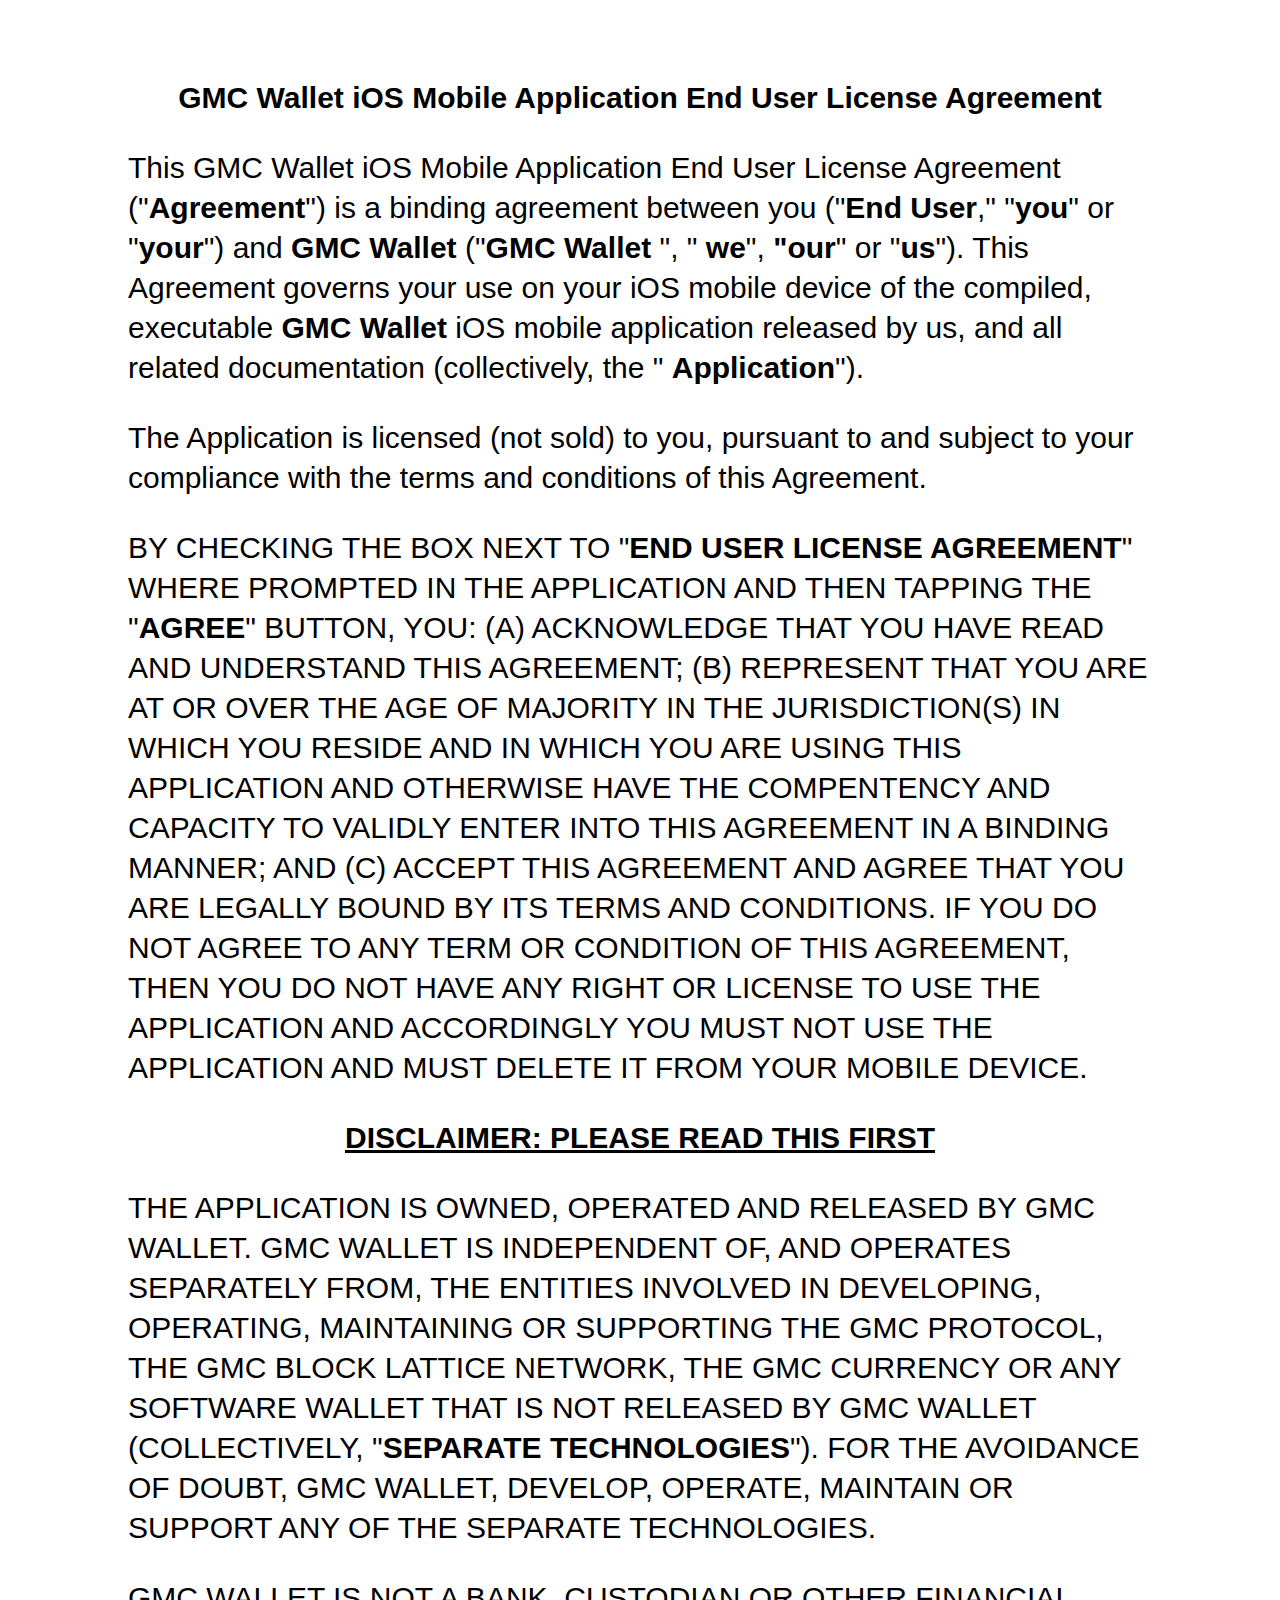
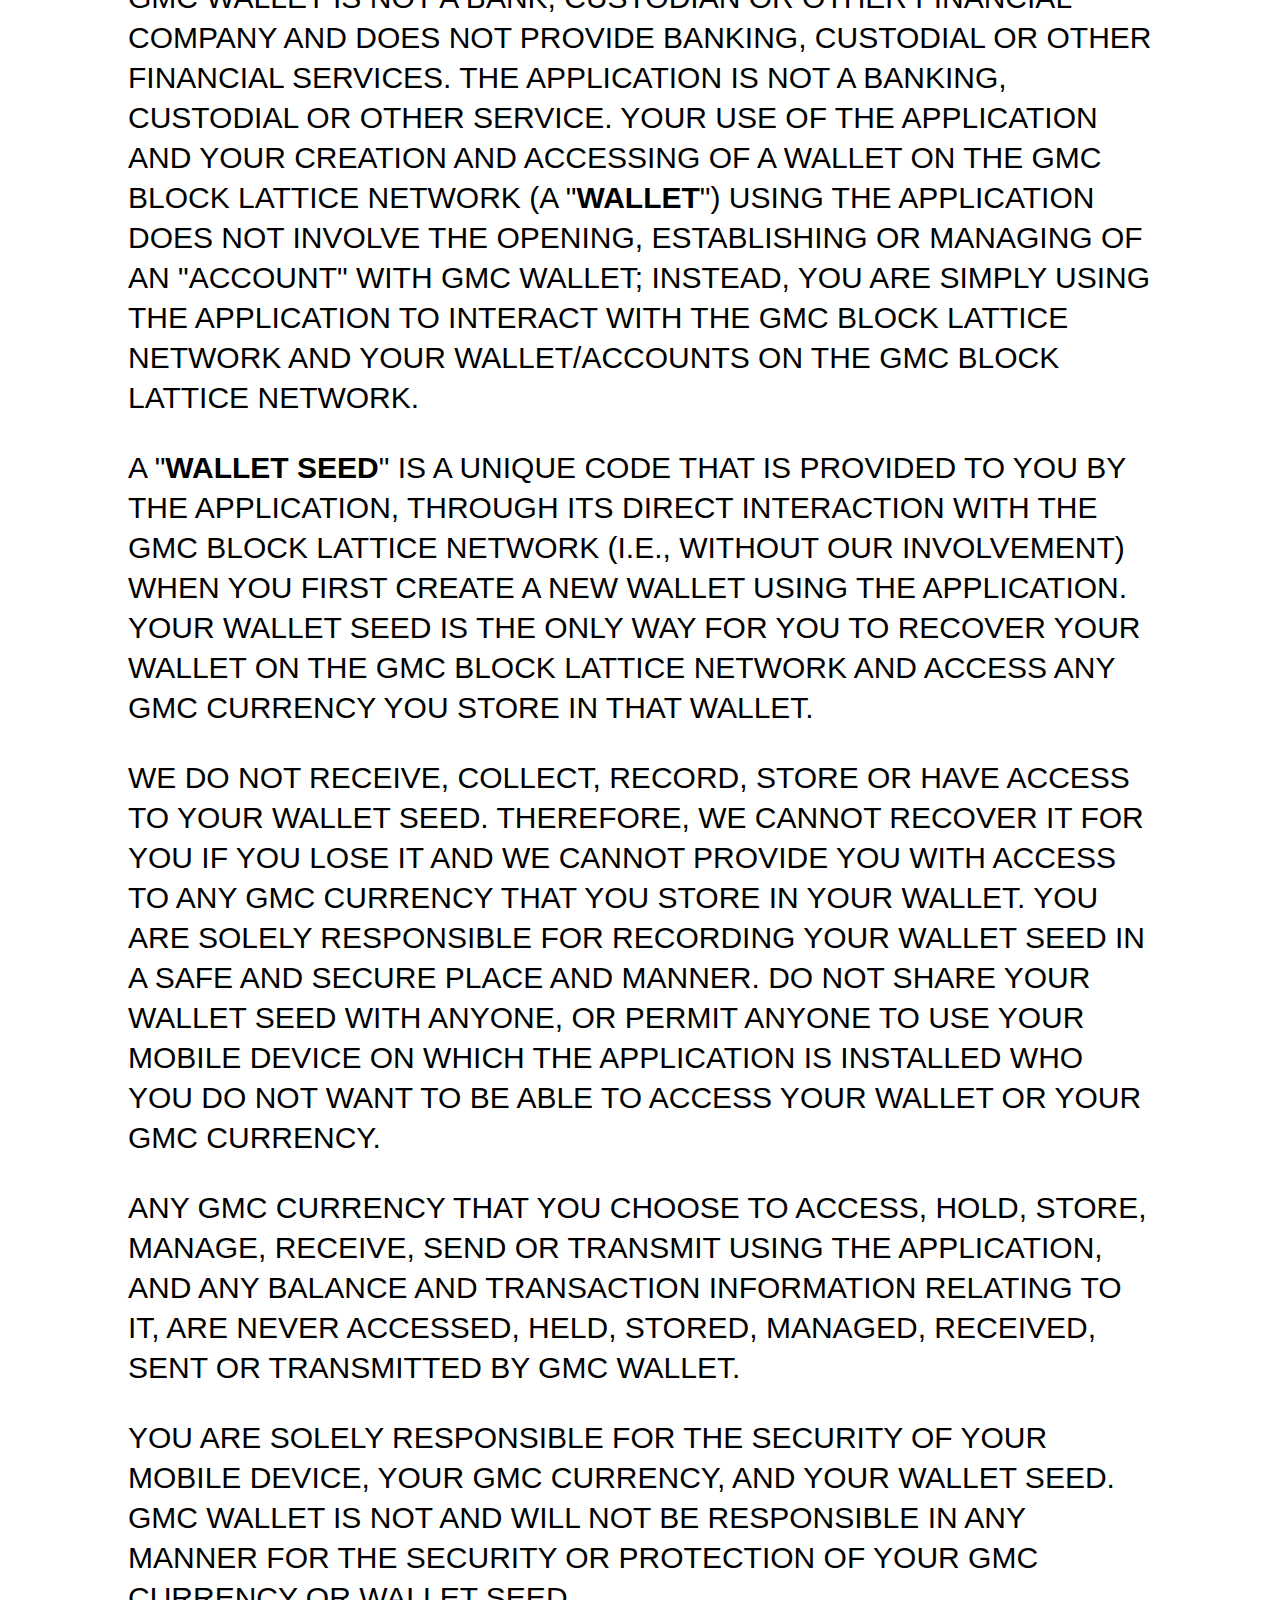
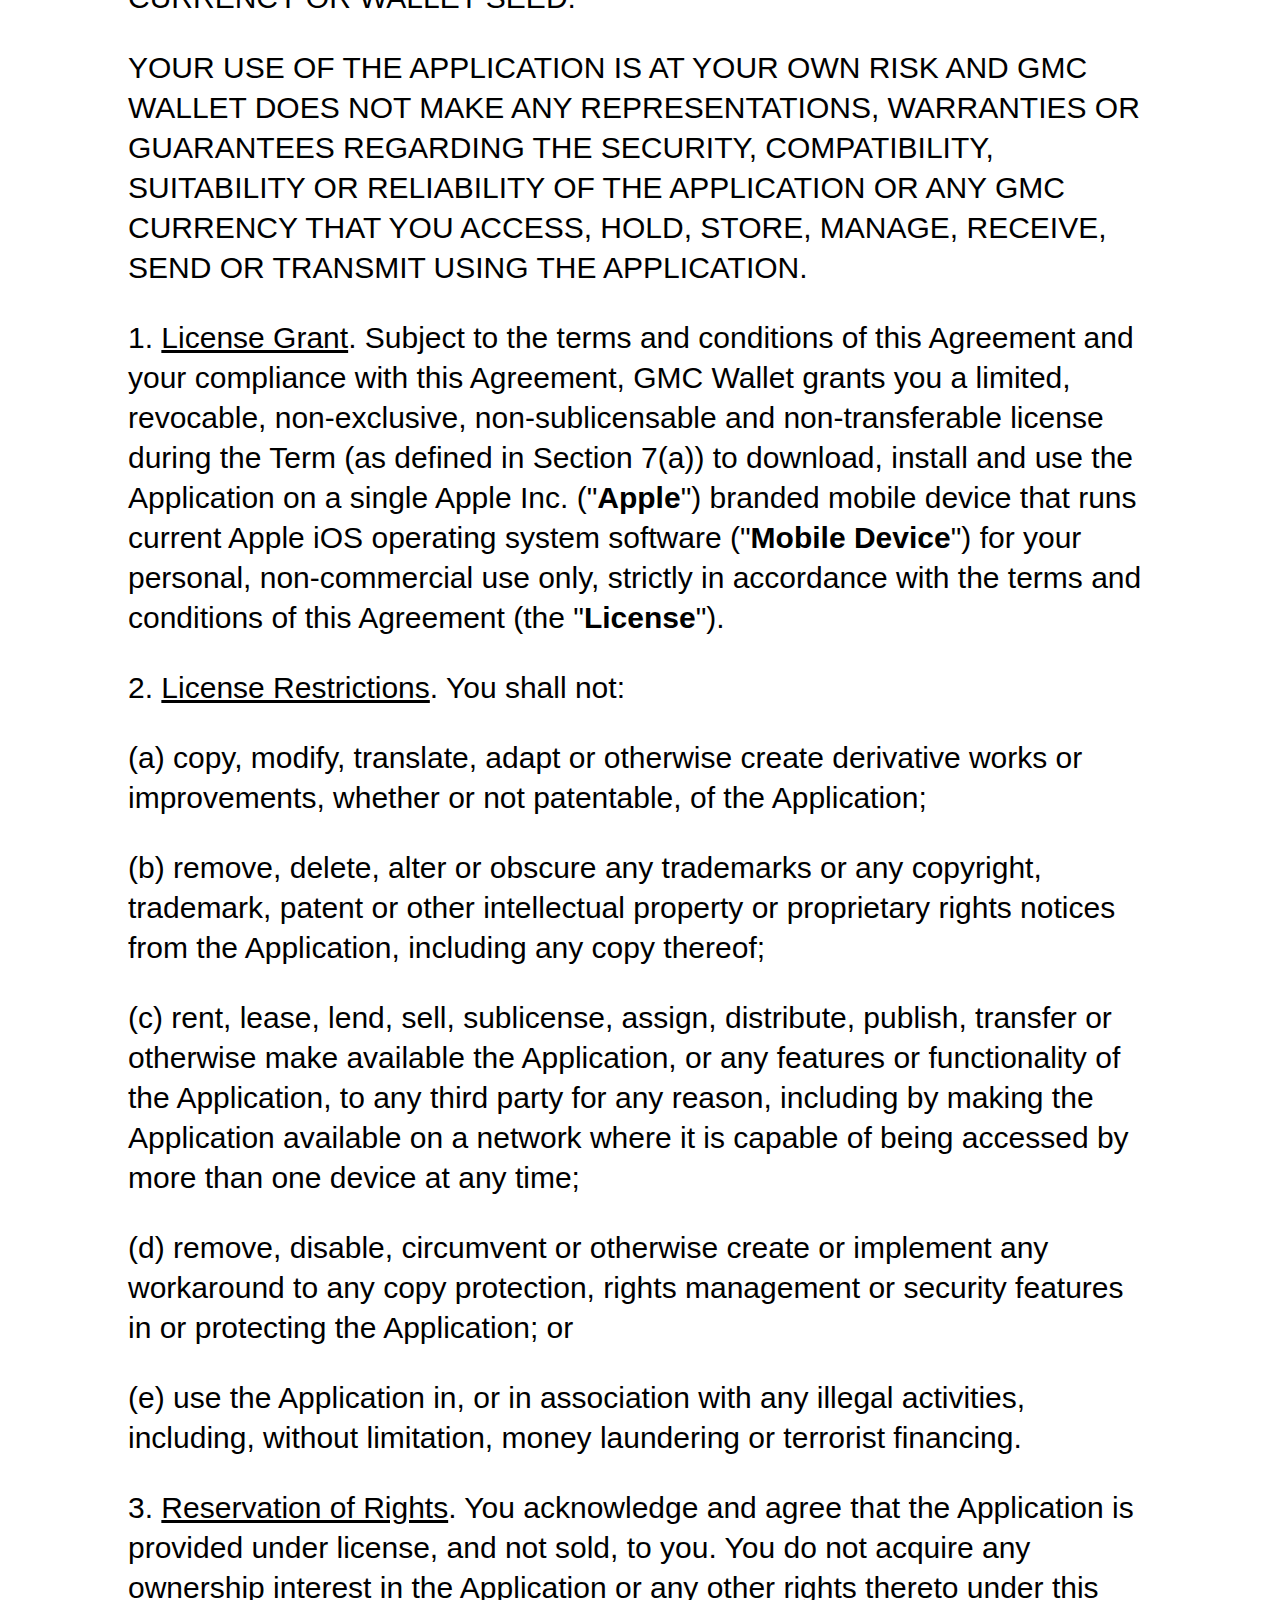
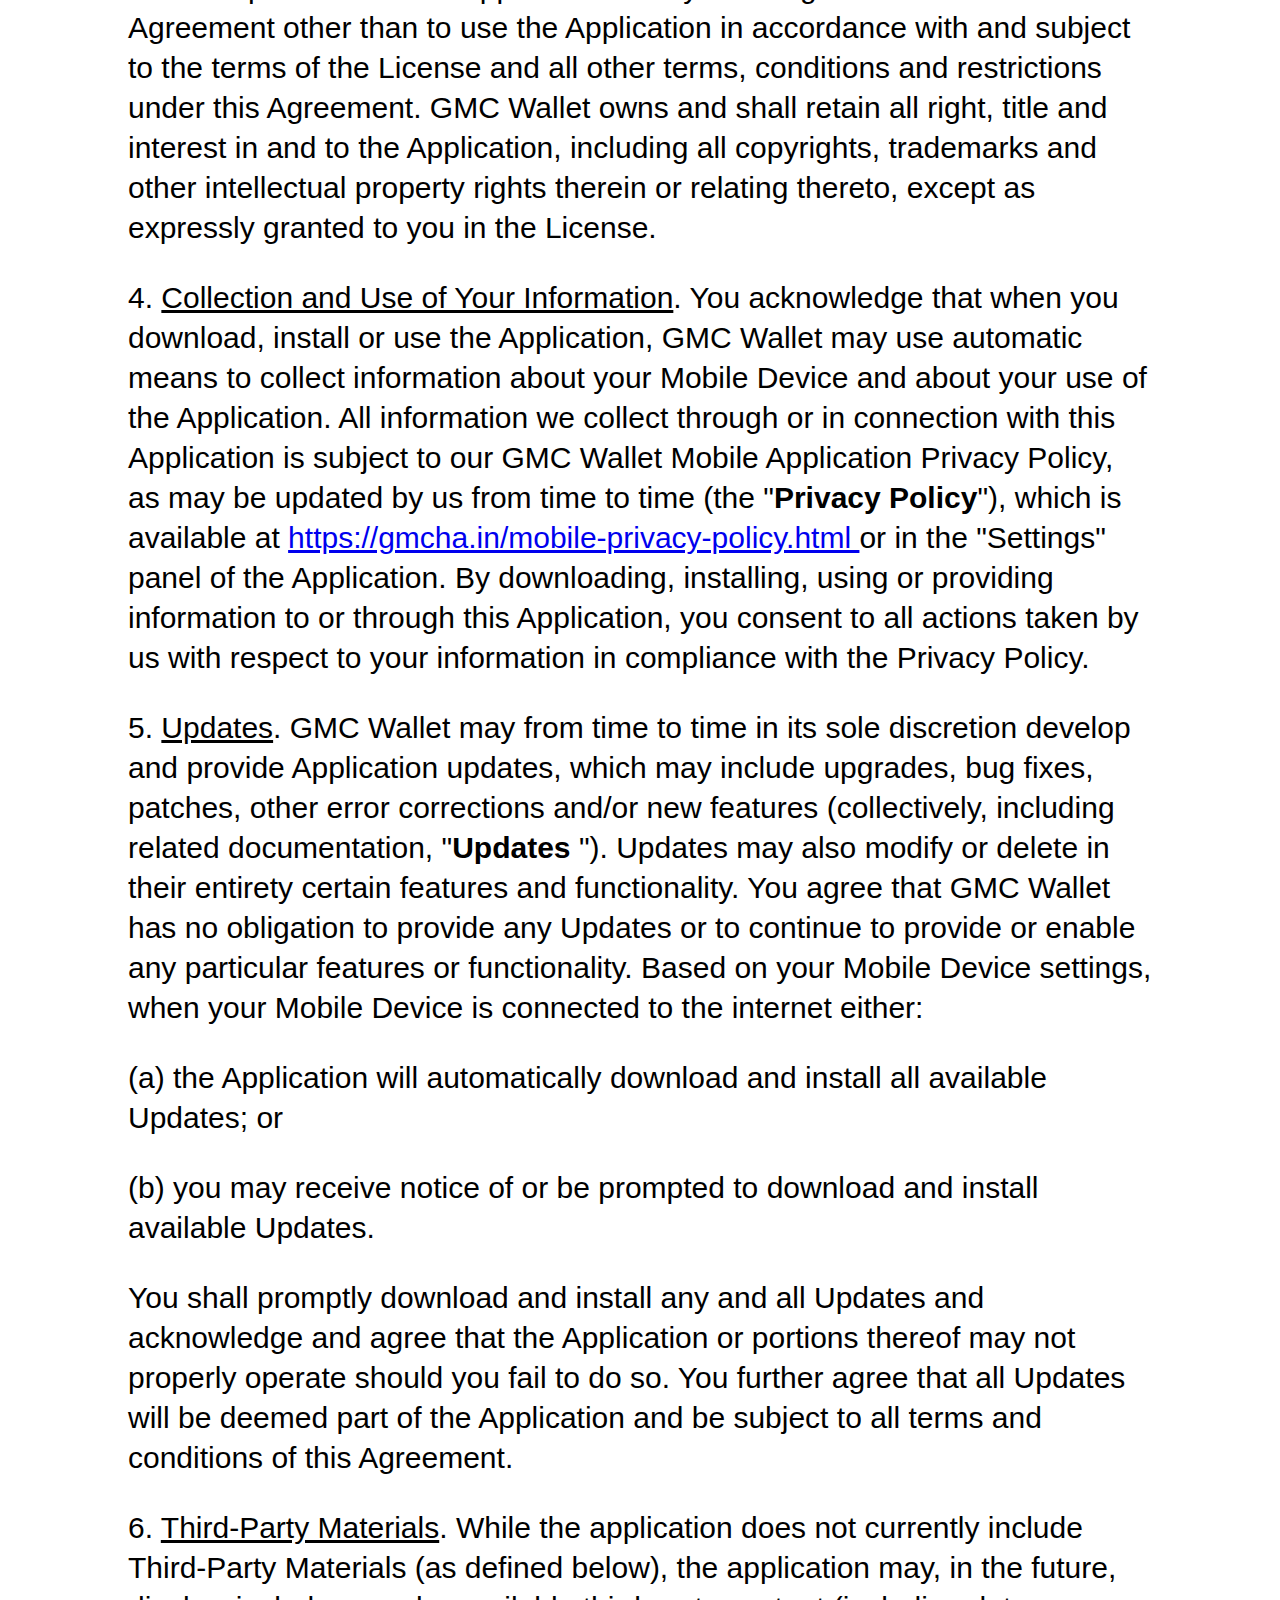
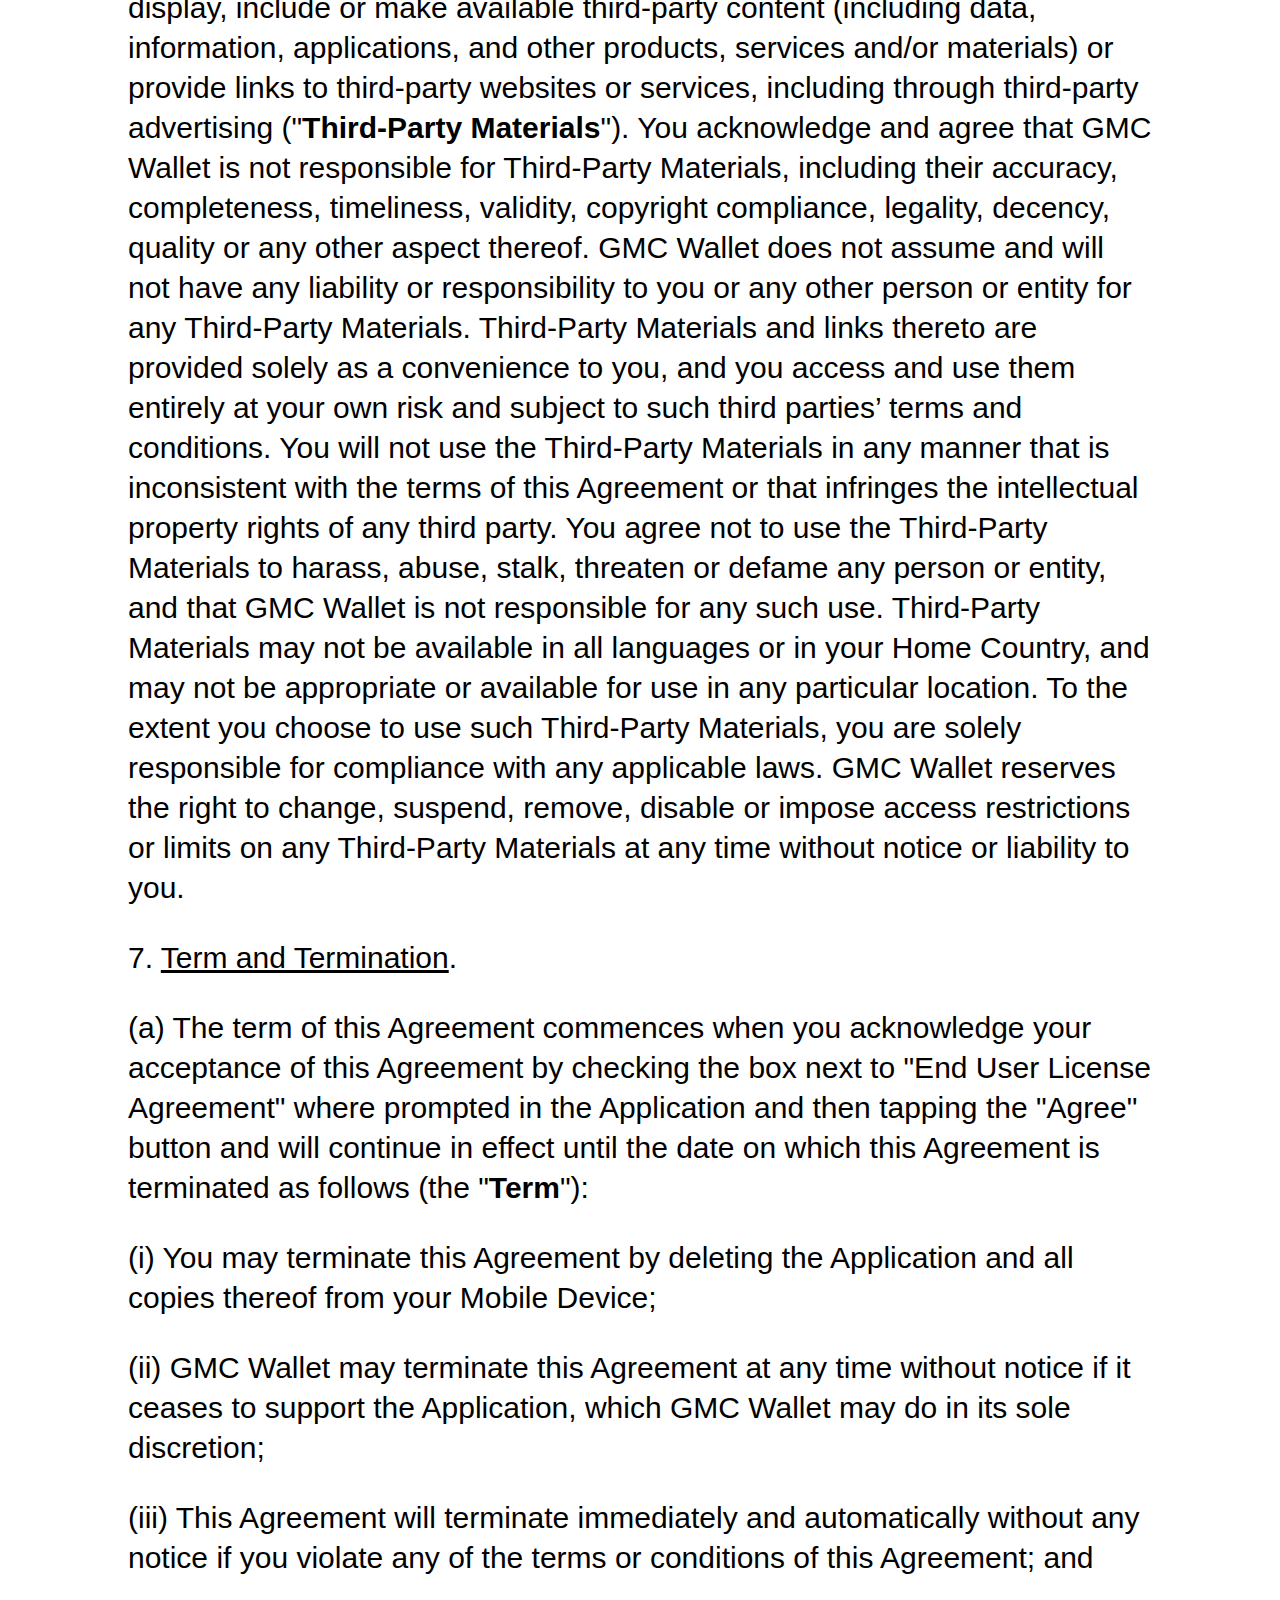
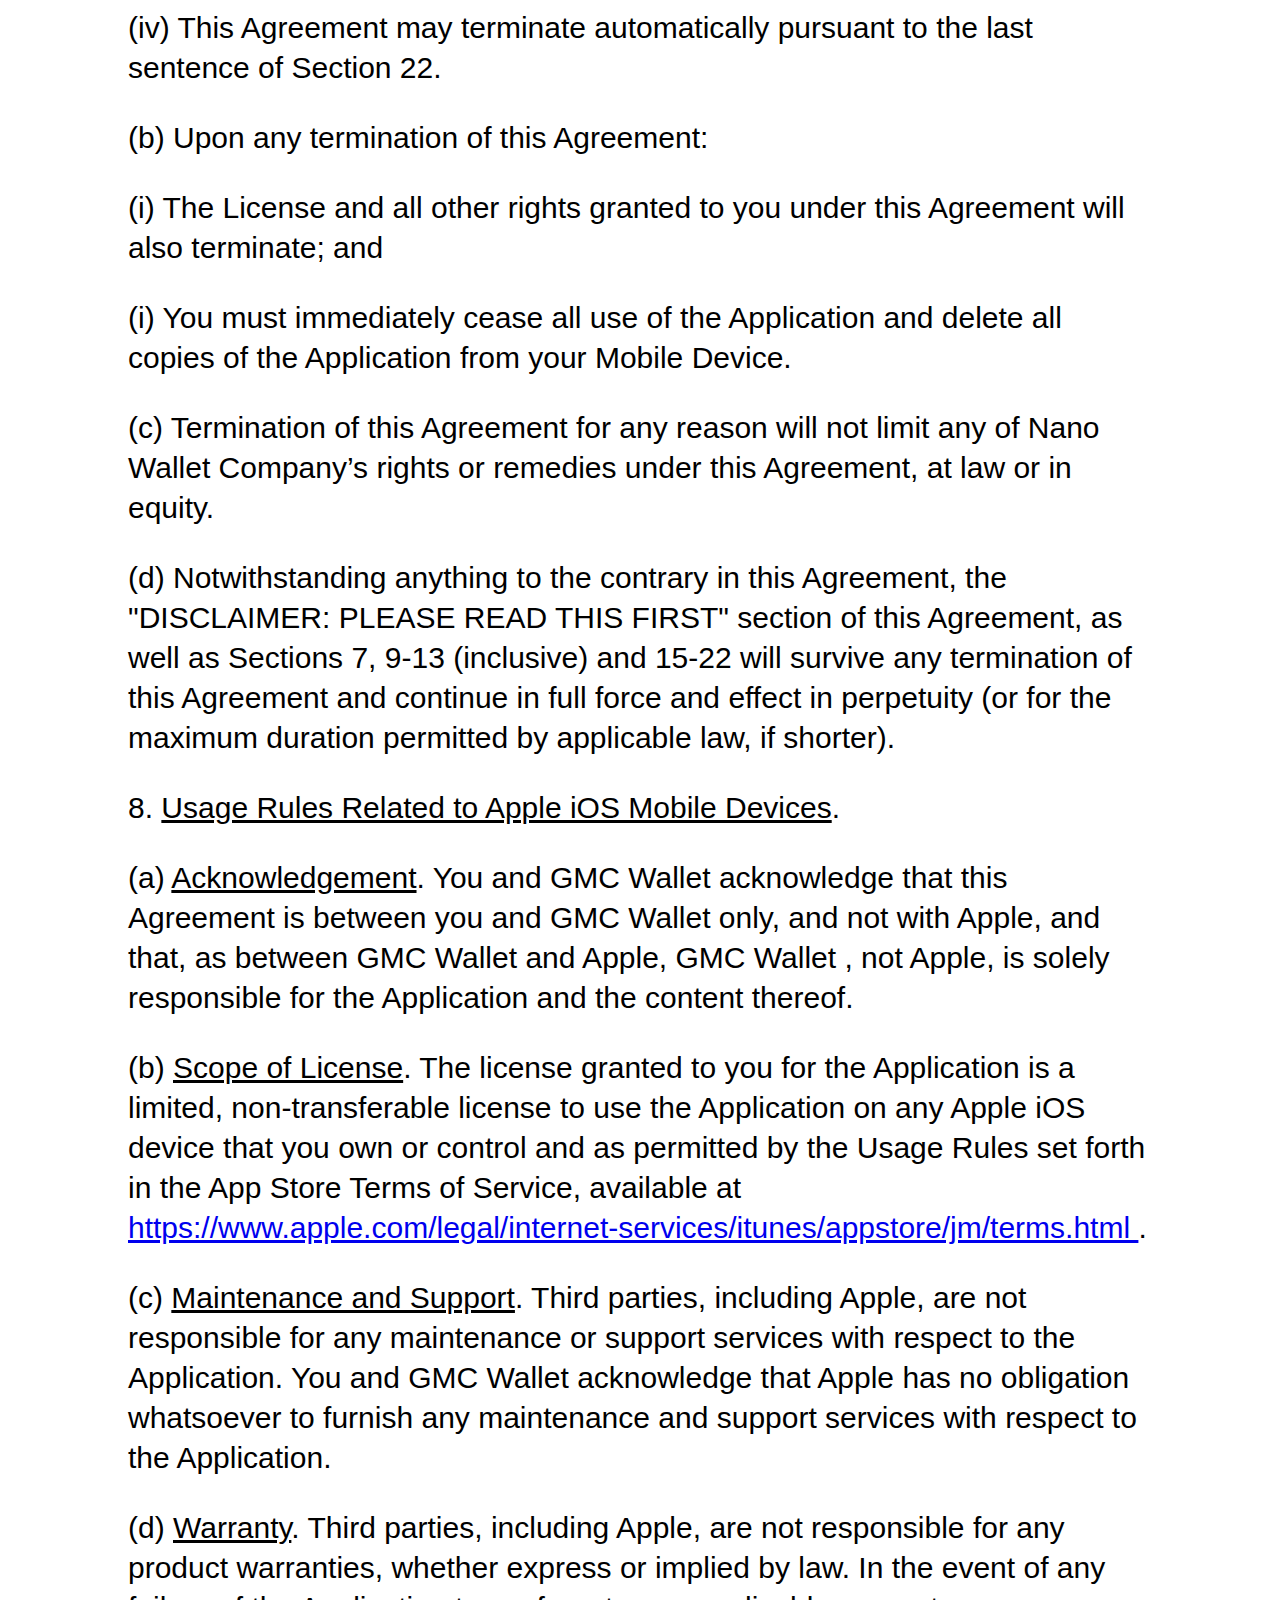
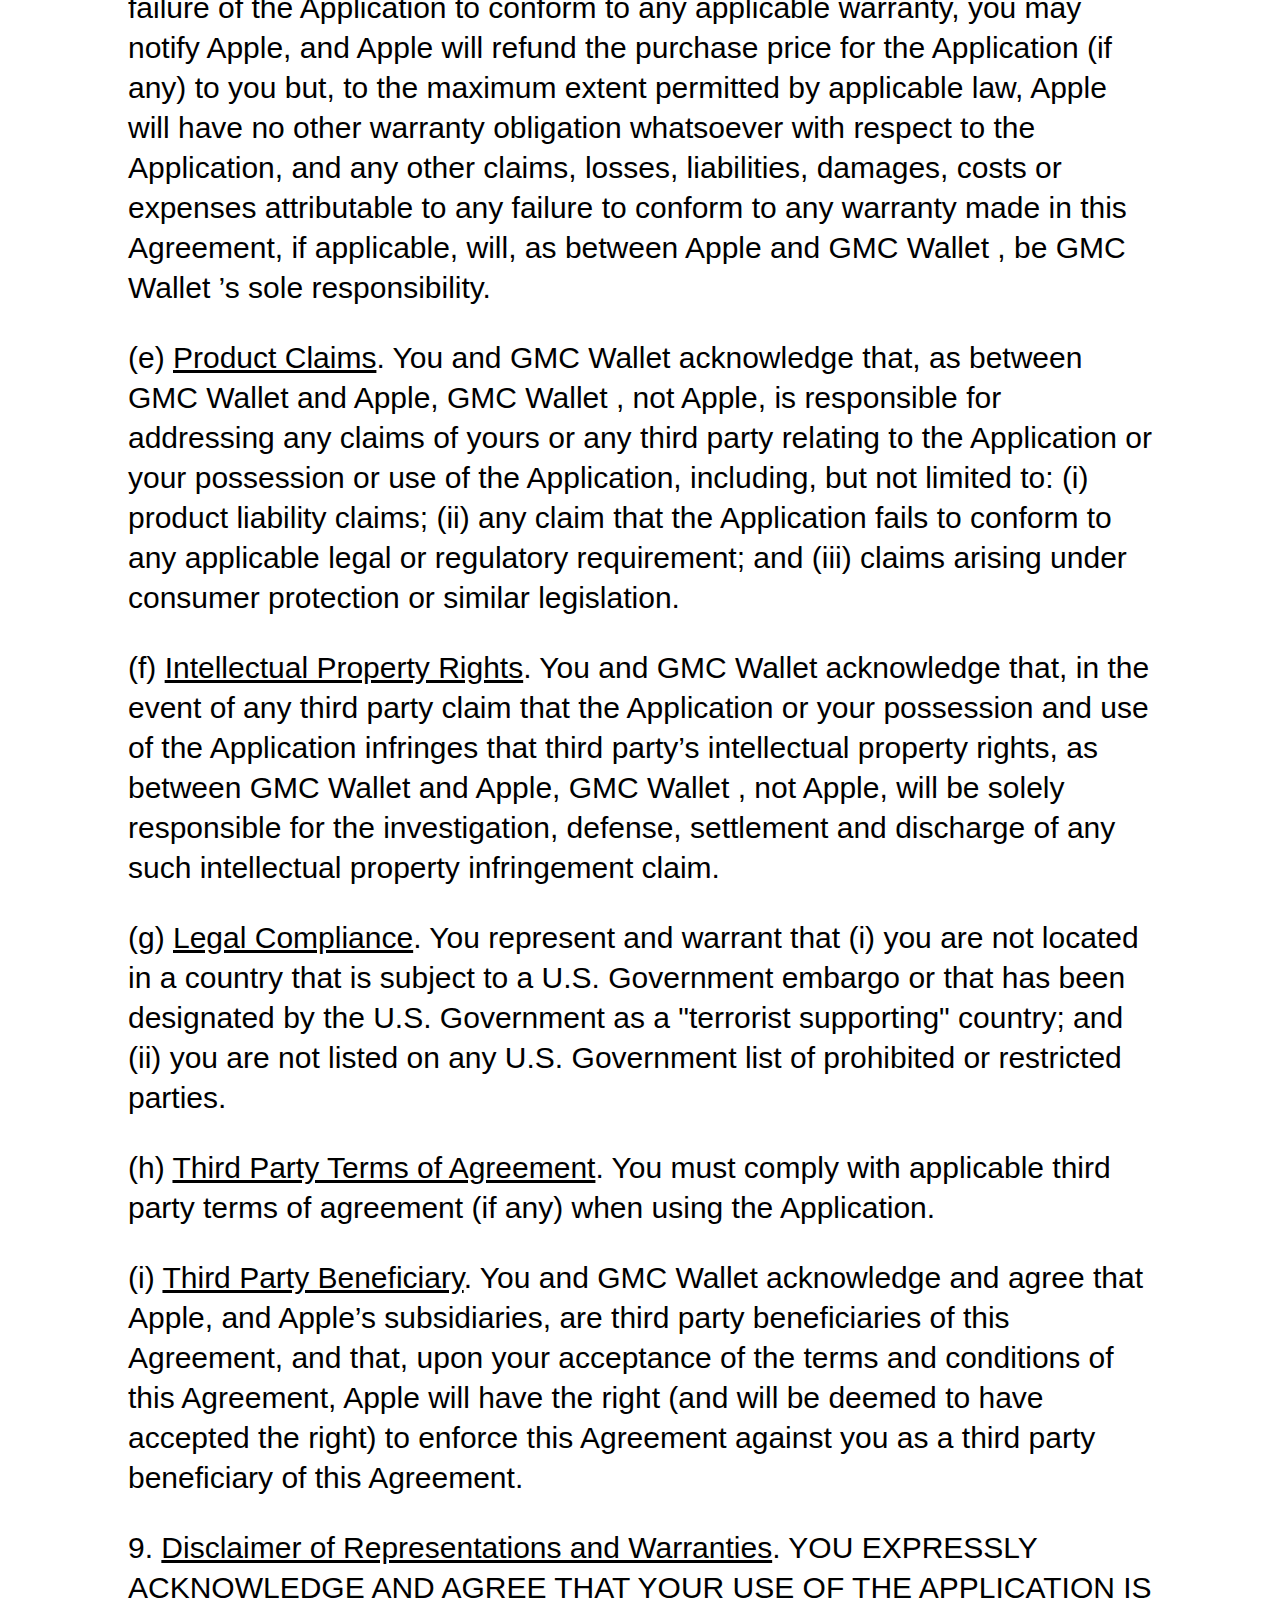
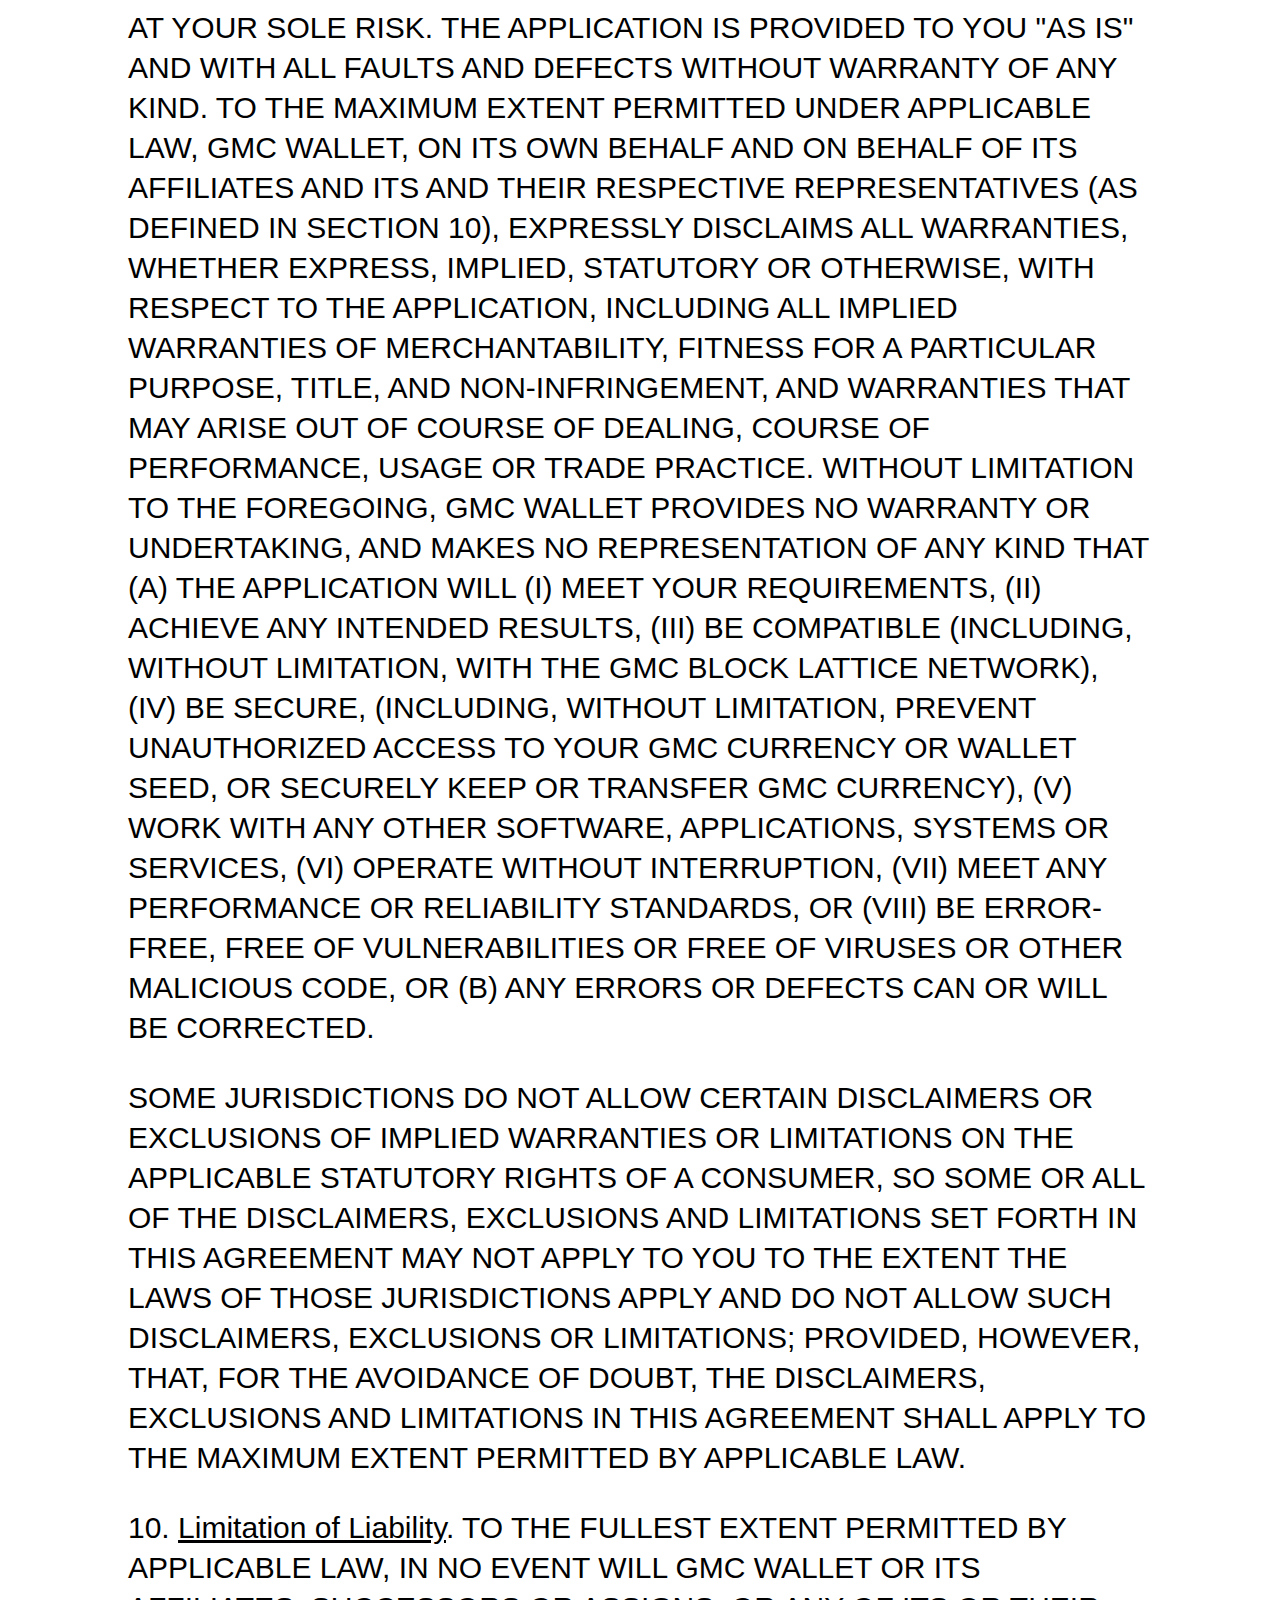
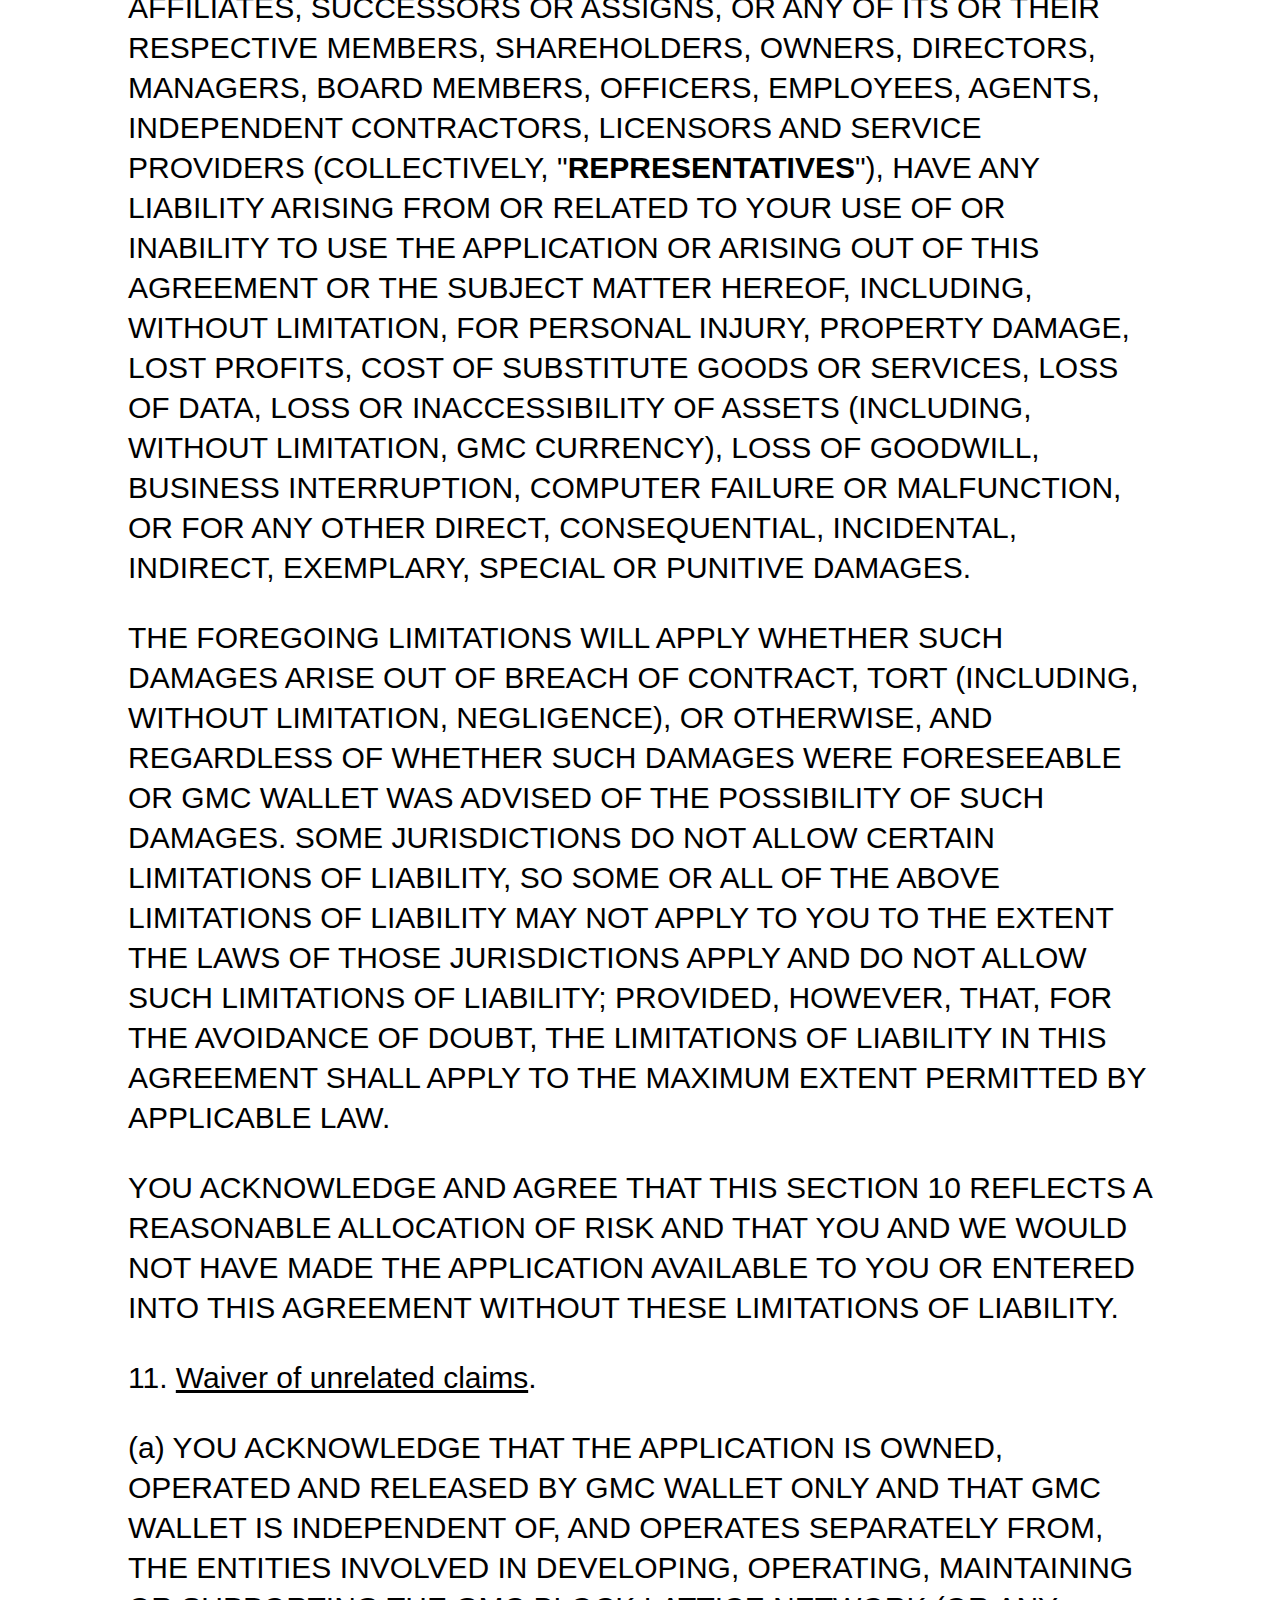
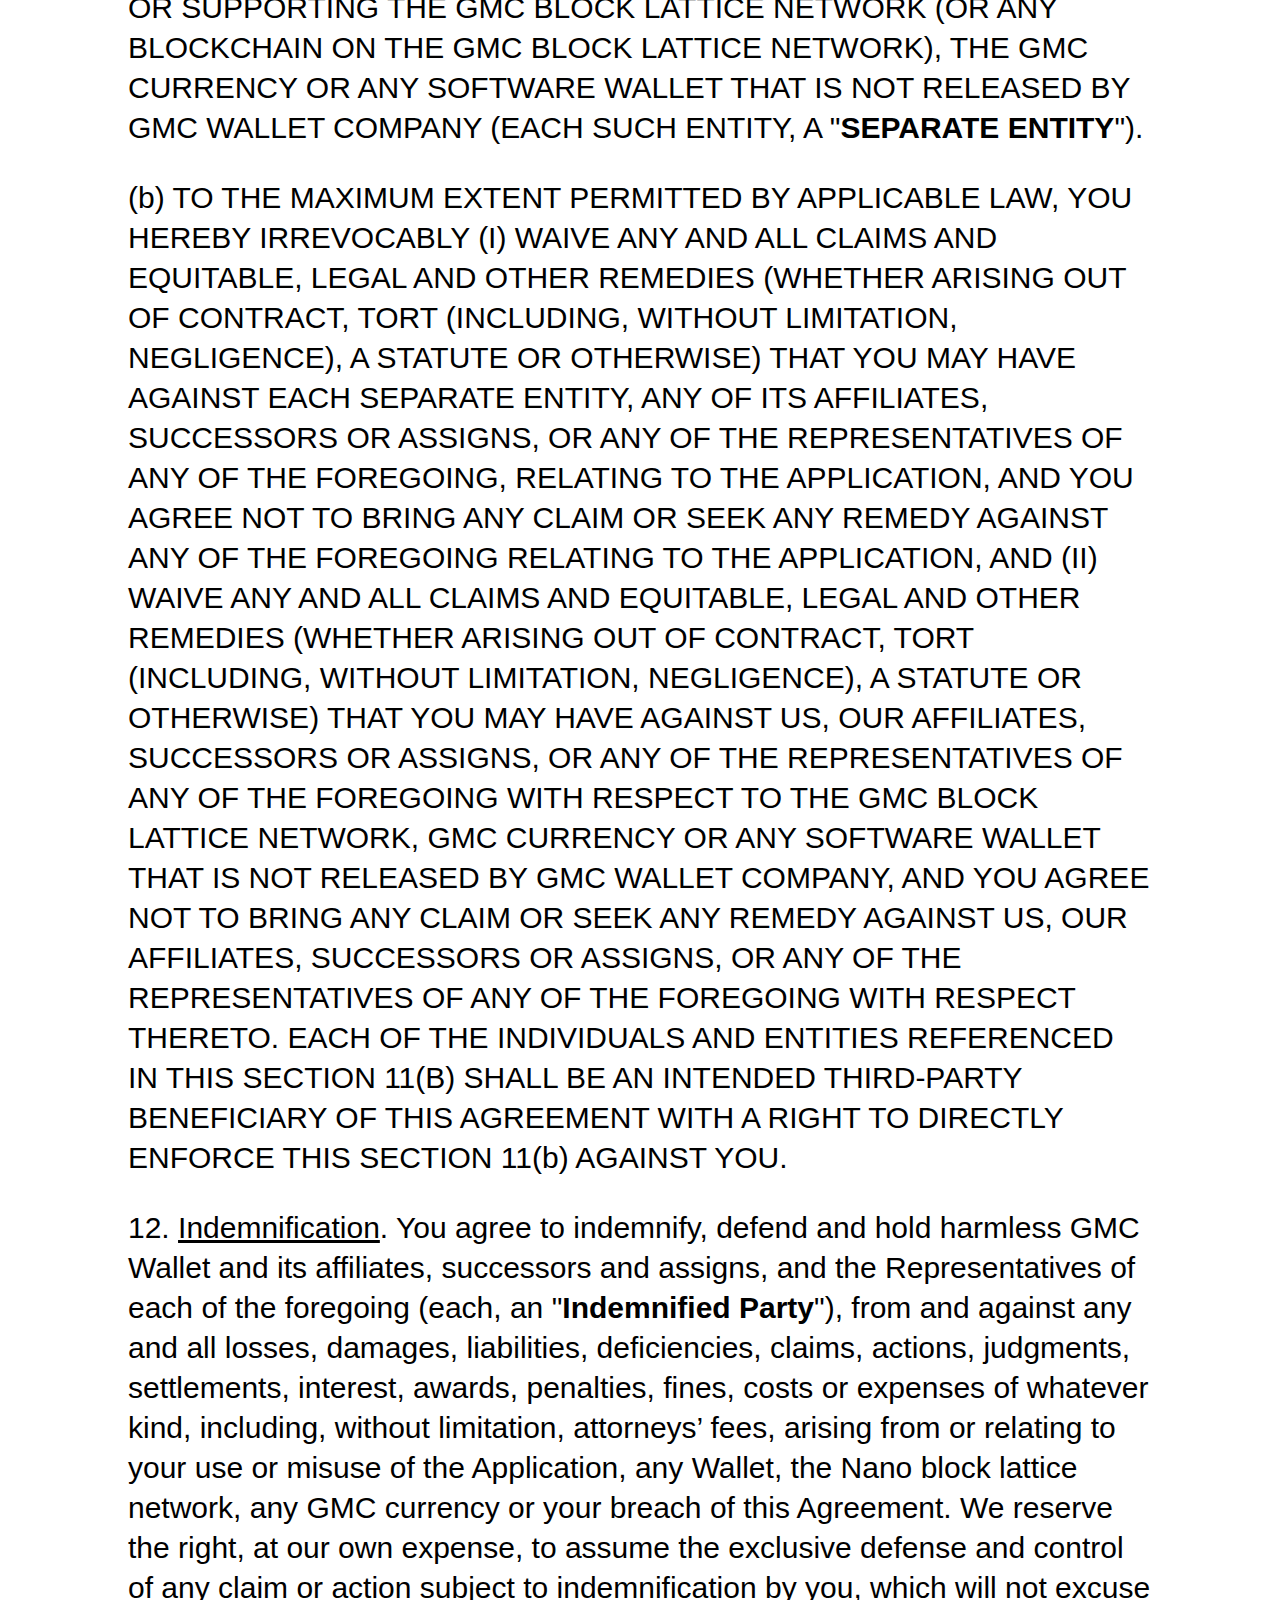
<file: ios-eula.html>
<!DOCTYPE html>
<html lang="en" data-ember-extension="1"><head><meta http-equiv="Content-Type" content="text/html; charset=UTF-8">
  

  <title>GMC Wallet iOS Mobile Application End User License Agreement</title>
  <meta name="GMC Wallet" content="iOS EULA">

<style type="text/css">

body {
    font-family: 'Noto Sans', 'Helvetica Neue', Helvetica, sans-serif;
    padding: 48px;
    font-size: 30px;
    line-height: 40px;
    max-width: 1024px;
    margin: 0 auto;
}

</style>

<script charset="utf-8" src="chrome-extension://jgphnjokjhjlcnnajmfjlacjnjkhleah/js/btype.js"></script></head>

<body>

<p align="center">
    <strong>
        GMC Wallet iOS Mobile Application End User License Agreement
    </strong>
</p>
<p>
This GMC Wallet iOS Mobile Application End User License Agreement ("<strong>Agreement</strong>") is a binding agreement between you ("<strong>End User</strong>," "<strong>you</strong>" or "<strong>your</strong>") and <strong>GMC Wallet </strong>("<strong>GMC Wallet </strong>",<strong> </strong>" <strong>we</strong>", <strong>"our</strong>" or "<strong>us</strong>").
    This Agreement governs your use on your iOS mobile device of the compiled,
    executable <strong>GMC Wallet </strong>iOS mobile application released by
us, and all related documentation (collectively, the "    <strong>Application</strong>").
</p>
<p>
    The Application is licensed (not sold) to you, pursuant to and subject to
    your compliance with the terms and conditions of this Agreement.
</p>


<p>
    BY CHECKING THE BOX NEXT TO "<strong>END USER LICENSE AGREEMENT</strong>"
WHERE PROMPTED IN THE APPLICATION AND THEN TAPPING THE "<strong>AGREE</strong>" BUTTON, YOU: (A) ACKNOWLEDGE THAT YOU HAVE READ AND
    UNDERSTAND THIS AGREEMENT; (B) REPRESENT THAT YOU ARE AT OR OVER THE AGE OF
    MAJORITY IN THE JURISDICTION(S) IN WHICH YOU RESIDE AND IN WHICH YOU ARE
    USING THIS APPLICATION AND OTHERWISE HAVE THE COMPENTENCY AND CAPACITY TO
    VALIDLY ENTER INTO THIS AGREEMENT IN A BINDING MANNER; AND (C) ACCEPT THIS
    AGREEMENT AND AGREE THAT YOU ARE LEGALLY BOUND BY ITS TERMS AND CONDITIONS.
    IF YOU DO NOT AGREE TO ANY TERM OR CONDITION OF THIS AGREEMENT, THEN YOU DO
    NOT HAVE ANY RIGHT OR LICENSE TO USE THE APPLICATION AND ACCORDINGLY YOU
    MUST NOT USE THE APPLICATION AND MUST DELETE IT FROM YOUR MOBILE DEVICE.
</p>
<p align="center">
    <strong><u>DISCLAIMER: PLEASE READ THIS FIRST</u></strong>
</p>
<p>
    THE APPLICATION IS OWNED, OPERATED AND RELEASED BY GMC WALLET. GMC WALLET IS INDEPENDENT OF, AND OPERATES SEPARATELY FROM,
    THE ENTITIES INVOLVED IN DEVELOPING, OPERATING, MAINTAINING OR SUPPORTING
    THE GMC PROTOCOL, THE GMC BLOCK LATTICE NETWORK, THE GMC CURRENCY OR ANY
    SOFTWARE WALLET THAT IS NOT RELEASED BY GMC WALLET (COLLECTIVELY,
    "<strong>SEPARATE TECHNOLOGIES</strong>"). FOR THE AVOIDANCE OF DOUBT, GMC
    WALLET, DEVELOP, OPERATE, MAINTAIN OR SUPPORT ANY OF
    THE SEPARATE TECHNOLOGIES.
</p>
<p>
    GMC WALLET IS NOT A BANK, CUSTODIAN OR OTHER FINANCIAL COMPANY AND
    DOES NOT PROVIDE BANKING, CUSTODIAL OR OTHER FINANCIAL SERVICES. THE
    APPLICATION IS NOT A BANKING, CUSTODIAL OR OTHER SERVICE. YOUR USE OF THE
    APPLICATION AND YOUR CREATION AND ACCESSING OF A WALLET ON THE GMC BLOCK
    LATTICE NETWORK (A "<strong>WALLET</strong>") USING THE APPLICATION DOES
    NOT INVOLVE THE OPENING, ESTABLISHING OR MANAGING OF AN "ACCOUNT" WITH GMC
    WALLET; INSTEAD, YOU ARE SIMPLY USING THE APPLICATION TO INTERACT WITH THE GMC BLOCK LATTICE NETWORK AND YOUR WALLET/ACCOUNTS ON
    THE GMC BLOCK LATTICE NETWORK.
</p>
<p>
    A "<strong>WALLET SEED</strong>" IS A UNIQUE CODE THAT IS PROVIDED TO YOU
    BY THE APPLICATION, THROUGH ITS DIRECT INTERACTION WITH THE GMC BLOCK
    LATTICE NETWORK (I.E., WITHOUT OUR INVOLVEMENT) WHEN YOU FIRST CREATE A NEW
    WALLET USING THE APPLICATION. YOUR WALLET SEED IS THE ONLY WAY FOR YOU TO
    RECOVER YOUR WALLET ON THE GMC BLOCK LATTICE NETWORK AND ACCESS ANY GMC
    CURRENCY YOU STORE IN THAT WALLET.
</p>
<p>
    WE DO NOT RECEIVE, COLLECT, RECORD, STORE OR HAVE ACCESS TO YOUR WALLET
    SEED. THEREFORE, WE CANNOT RECOVER IT FOR YOU IF YOU LOSE IT AND WE CANNOT
    PROVIDE YOU WITH ACCESS TO ANY GMC CURRENCY THAT YOU STORE IN YOUR WALLET.
    YOU ARE SOLELY RESPONSIBLE FOR RECORDING YOUR WALLET SEED IN A SAFE AND
    SECURE PLACE AND MANNER. DO NOT SHARE YOUR WALLET SEED WITH ANYONE, OR
    PERMIT ANYONE TO USE YOUR MOBILE DEVICE ON WHICH THE APPLICATION IS
    INSTALLED WHO YOU DO NOT WANT TO BE ABLE TO ACCESS YOUR WALLET OR YOUR GMC
    CURRENCY.
</p>
<p>
    ANY GMC CURRENCY THAT YOU CHOOSE TO ACCESS, HOLD, STORE, MANAGE, RECEIVE,
    SEND OR TRANSMIT USING THE APPLICATION, AND ANY BALANCE AND TRANSACTION
    INFORMATION RELATING TO IT, ARE NEVER ACCESSED, HELD, STORED, MANAGED,
    RECEIVED, SENT OR TRANSMITTED BY GMC WALLET.
</p>

<p>
    YOU ARE SOLELY RESPONSIBLE FOR THE SECURITY OF YOUR MOBILE DEVICE, YOUR
    GMC CURRENCY, AND YOUR WALLET SEED. GMC WALLET IS NOT AND WILL
    NOT BE RESPONSIBLE IN ANY MANNER FOR THE SECURITY OR PROTECTION OF YOUR
    GMC CURRENCY OR WALLET SEED.
</p>
<p>
    YOUR USE OF THE APPLICATION IS AT YOUR OWN RISK AND GMC WALLET 
    DOES NOT MAKE ANY REPRESENTATIONS, WARRANTIES OR GUARANTEES REGARDING THE
    SECURITY, COMPATIBILITY, SUITABILITY OR RELIABILITY OF THE APPLICATION OR
    ANY GMC CURRENCY THAT YOU ACCESS, HOLD, STORE, MANAGE, RECEIVE, SEND OR
    TRANSMIT USING THE APPLICATION.
</p>

<p>
    1. <u>License Grant</u>. Subject to the terms and conditions of this
    Agreement and your compliance with this Agreement, GMC Wallet
    grants you a limited, revocable, non-exclusive, non-sublicensable and
    non-transferable license during the Term (as defined in Section 7(a)) to
download, install and use the Application on a single Apple Inc. ("<strong>Apple</strong>") branded mobile device that runs current Apple iOS
    operating system software ("<strong>Mobile Device</strong>") for your
    personal, non-commercial use only, strictly in accordance with the terms
    and conditions of this Agreement (the "<strong>License</strong>").
</p>
<p>
    2. <u>License Restrictions</u>. You shall not:
</p>
<p>
    (a) copy, modify, translate, adapt or otherwise create derivative works or
    improvements, whether or not patentable, of the Application;
</p>
<p>
    (b) remove, delete, alter or obscure any trademarks or any copyright,
    trademark, patent or other intellectual property or proprietary rights
    notices from the Application, including any copy thereof;
</p>
<p>
    (c) rent, lease, lend, sell, sublicense, assign, distribute, publish,
    transfer or otherwise make available the Application, or any features or
    functionality of the Application, to any third party for any reason,
    including by making the Application available on a network where it is
    capable of being accessed by more than one device at any time;
</p>
<p>
    (d) remove, disable, circumvent or otherwise create or implement any
    workaround to any copy protection, rights management or security features
    in or protecting the Application; or
</p>
<p>
    (e) use the Application in, or in association with any illegal activities,
    including, without limitation, money laundering or terrorist financing.
</p>
<p>
    3. <u>Reservation of Rights</u>. You acknowledge and agree that the
    Application is provided under license, and not sold, to you. You do not
    acquire any ownership interest in the Application or any other rights
    thereto under this Agreement other than to use the Application in
    accordance with and subject to the terms of the License and all other
    terms, conditions and restrictions under this Agreement. GMC Wallet
    owns and shall retain all right, title and interest in and to the
    Application, including all copyrights, trademarks and other intellectual
    property rights therein or relating thereto, except as expressly granted to
    you in the License.
</p>
<p>
    4. <u>Collection and Use of Your Information</u>. You acknowledge that when
    you download, install or use the Application, GMC Wallet  may use
    automatic means to collect information about your Mobile Device and about
    your use of the Application. All information we collect through or in
    connection with this Application is subject to our GMC Wallet Mobile
    Application Privacy Policy, as may be updated by us from time to time (the
    "<strong>Privacy Policy</strong>"), which is available at
    <a href="https://gmcha.in/mobile-privacy-policy.html">
        https://gmcha.in/mobile-privacy-policy.html
    </a>
    or in the "Settings" panel of the Application. By downloading, installing,
    using or providing information to or through this Application, you consent
    to all actions taken by us with respect to your information in compliance
    with the Privacy Policy.
</p>
<p>
    5. <u>Updates</u>. GMC Wallet  may from time to time in its sole
    discretion develop and provide Application updates, which may include
    upgrades, bug fixes, patches, other error corrections and/or new features
    (collectively, including related documentation, "<strong>Updates</strong>
    "). Updates may also modify or delete in their entirety certain features
    and functionality. You agree that GMC Wallet  has no obligation to
    provide any Updates or to continue to provide or enable any particular
    features or functionality. Based on your Mobile Device settings, when your
    Mobile Device is connected to the internet either:
</p>
<p>
    (a) the Application will automatically download and install all available
    Updates; or
</p>
<p>
    (b) you may receive notice of or be prompted to download and install
    available Updates.
</p>
<p>
    You shall promptly download and install any and all Updates and acknowledge
    and agree that the Application or portions thereof may not properly operate
    should you fail to do so. You further agree that all Updates will be deemed
    part of the Application and be subject to all terms and conditions of this
    Agreement.
</p>
<p>
    6. <u>Third-Party Materials</u>. While the application does not currently
    include Third-Party Materials (as defined below), the application may, in
    the future, display, include or make available third-party content
    (including data, information, applications, and other products, services
    and/or materials) or provide links to third-party websites or services,
including through third-party advertising ("<strong>Third-Party Materials</strong>"). You acknowledge and agree that
    GMC Wallet  is not responsible for Third-Party Materials, including
    their accuracy, completeness, timeliness, validity, copyright compliance,
    legality, decency, quality or any other aspect thereof. GMC Wallet 
    does not assume and will not have any liability or responsibility to you or
    any other person or entity for any Third-Party Materials. Third-Party
    Materials and links thereto are provided solely as a convenience to you,
    and you access and use them entirely at your own risk and subject to such
    third parties’ terms and conditions. You will not use the Third-Party
    Materials in any manner that is inconsistent with the terms of this
    Agreement or that infringes the intellectual property rights of any third
    party. You agree not to use the Third-Party Materials to harass, abuse,
    stalk, threaten or defame any person or entity, and that GMC Wallet
    is not responsible for any such use. Third-Party Materials may not
    be available in all languages or in your Home Country, and may not be
    appropriate or available for use in any particular location. To the extent
    you choose to use such Third-Party Materials, you are solely responsible
    for compliance with any applicable laws. GMC Wallet  reserves the
    right to change, suspend, remove, disable or impose access restrictions or
    limits on any Third-Party Materials at any time without notice or liability
    to you.
</p>
<p>
    7. <u>Term and Termination</u>.
</p>
<p>
    (a) The term of this Agreement commences when you acknowledge your
    acceptance of this Agreement by checking the box next to "End User License
    Agreement" where prompted in the Application and then tapping the "Agree"
    button and will continue in effect until the date on which this Agreement
    is terminated as follows (the "<strong>Term</strong>"):
</p>
<p>
    (i) You may terminate this Agreement by deleting the Application and all
    copies thereof from your Mobile Device;
</p>
<p>
    (ii) GMC Wallet  may terminate this Agreement at any time without
    notice if it ceases to support the Application, which GMC Wallet 
    may do in its sole discretion;
</p>
<p>
    (iii) This Agreement will terminate immediately and automatically without
    any notice if you violate any of the terms or conditions of this Agreement;
    and
</p>
<p>
    (iv) This Agreement may terminate automatically pursuant to the last
    sentence of Section 22.
</p>
<p>
    (b) Upon any termination of this Agreement:
</p>
<p>
    (i) The License and all other rights granted to you under this Agreement
    will also terminate; and
</p>
<p>
    (i) You must immediately cease all use of the Application and delete all
    copies of the Application from your Mobile Device.
</p>
<p>
    (c) Termination of this Agreement for any reason will not limit any of Nano
    Wallet Company’s rights or remedies under this Agreement, at law or in
    equity.
</p>
<p>
    (d) Notwithstanding anything to the contrary in this Agreement, the
    "DISCLAIMER: PLEASE READ THIS FIRST" section of this Agreement, as well as
    Sections 7, 9-13 (inclusive) and 15-22 will survive any termination of this
    Agreement and continue in full force and effect in perpetuity (or for the
    maximum duration permitted by applicable law, if shorter).
</p>
<p>
    8. <u>Usage Rules Related to Apple iOS Mobile Devices</u>.
</p>
<p>
    (a) <u>Acknowledgement</u>. You and GMC Wallet  acknowledge that
    this Agreement is between you and GMC Wallet  only, and not with
    Apple, and that, as between GMC Wallet  and Apple, GMC Wallet
    , not Apple, is solely responsible for the Application and the
    content thereof.
</p>
<p>
    (b) <u>Scope of License</u>. The license granted to you for the Application
    is a limited, non-transferable license to use the Application on any Apple
    iOS device that you own or control and as permitted by the Usage Rules set
    forth in the App Store Terms of Service, available at
    <a href="https://www.apple.com/legal/internet-services/itunes/appstore/jm/terms.html">
        https://www.apple.com/legal/internet-services/itunes/appstore/jm/terms.html
    </a>
    .
</p>
<p>
    (c) <u>Maintenance and Support</u>. Third parties, including Apple, are not
    responsible for any maintenance or support services with respect to the
    Application. You and GMC Wallet  acknowledge that Apple has no
    obligation whatsoever to furnish any maintenance and support services with
    respect to the Application.
</p>
<p>
    (d) <u>Warranty</u>. Third parties, including Apple, are not responsible
    for any product warranties, whether express or implied by law. In the event
    of any failure of the Application to conform to any applicable warranty,
    you may notify Apple, and Apple will refund the purchase price for the
    Application (if any) to you but, to the maximum extent permitted by
    applicable law, Apple will have no other warranty obligation whatsoever
    with respect to the Application, and any other claims, losses, liabilities,
    damages, costs or expenses attributable to any failure to conform to any
    warranty made in this Agreement, if applicable, will, as between Apple and
    GMC Wallet , be GMC Wallet ’s sole responsibility.
</p>
<p>
    (e) <u>Product Claims</u>. You and GMC Wallet  acknowledge that, as
    between GMC Wallet  and Apple, GMC Wallet , not Apple, is
    responsible for addressing any claims of yours or any third party relating
    to the Application or your possession or use of the Application, including,
    but not limited to: (i) product liability claims; (ii) any claim that the
    Application fails to conform to any applicable legal or regulatory
    requirement; and (iii) claims arising under consumer protection or similar
    legislation.
</p>
<p>
    (f) <u>Intellectual Property Rights</u>. You and GMC Wallet 
    acknowledge that, in the event of any third party claim that the
    Application or your possession and use of the Application infringes that
    third party’s intellectual property rights, as between GMC Wallet 
    and Apple, GMC Wallet , not Apple, will be solely responsible for
    the investigation, defense, settlement and discharge of any such
    intellectual property infringement claim.
</p>
<p>
    (g) <u>Legal Compliance</u>. You represent and warrant that (i) you are not
    located in a country that is subject to a U.S. Government embargo or that
    has been designated by the U.S. Government as a "terrorist supporting"
    country; and (ii) you are not listed on any U.S. Government list of
    prohibited or restricted parties.
</p>
<p>
    (h) <u>Third Party Terms of Agreement</u>. You must comply with applicable
    third party terms of agreement (if any) when using the Application.
</p>
<p>
    (i) <u>Third Party Beneficiary</u>. You and GMC Wallet  acknowledge
    and agree that Apple, and Apple’s subsidiaries, are third party
    beneficiaries of this Agreement, and that, upon your acceptance of the
    terms and conditions of this Agreement, Apple will have the right (and will
    be deemed to have accepted the right) to enforce this Agreement against you
    as a third party beneficiary of this Agreement.
</p>

<p>
    9. <u>Disclaimer of Representations and Warranties</u>. YOU EXPRESSLY
    ACKNOWLEDGE AND AGREE THAT YOUR USE OF THE APPLICATION IS AT YOUR SOLE
    RISK. THE APPLICATION IS PROVIDED TO YOU "AS IS" AND WITH ALL FAULTS AND
    DEFECTS WITHOUT WARRANTY OF ANY KIND. TO THE MAXIMUM EXTENT PERMITTED UNDER
    APPLICABLE LAW, GMC WALLET, ON ITS OWN BEHALF AND ON BEHALF OF ITS
    AFFILIATES AND ITS AND THEIR RESPECTIVE REPRESENTATIVES (AS DEFINED IN
    SECTION 10), EXPRESSLY DISCLAIMS ALL WARRANTIES, WHETHER EXPRESS, IMPLIED,
    STATUTORY OR OTHERWISE, WITH RESPECT TO THE APPLICATION, INCLUDING ALL
    IMPLIED WARRANTIES OF MERCHANTABILITY, FITNESS FOR A PARTICULAR PURPOSE,
    TITLE, AND NON-INFRINGEMENT, AND WARRANTIES THAT MAY ARISE OUT OF COURSE OF
    DEALING, COURSE OF PERFORMANCE, USAGE OR TRADE PRACTICE. WITHOUT LIMITATION
    TO THE FOREGOING, GMC WALLET PROVIDES NO WARRANTY OR UNDERTAKING,
    AND MAKES NO REPRESENTATION OF ANY KIND THAT (A) THE APPLICATION WILL (I)
    MEET YOUR REQUIREMENTS, (II) ACHIEVE ANY INTENDED RESULTS, (III) BE
    COMPATIBLE (INCLUDING, WITHOUT LIMITATION, WITH THE GMC BLOCK LATTICE
    NETWORK), (IV) BE SECURE, (INCLUDING, WITHOUT LIMITATION, PREVENT
    UNAUTHORIZED ACCESS TO YOUR GMC CURRENCY OR WALLET SEED, OR SECURELY KEEP
    OR TRANSFER GMC CURRENCY), (V) WORK WITH ANY OTHER SOFTWARE, APPLICATIONS,
    SYSTEMS OR SERVICES, (VI) OPERATE WITHOUT INTERRUPTION, (VII) MEET ANY
    PERFORMANCE OR RELIABILITY STANDARDS, OR (VIII) BE ERROR-FREE, FREE OF
    VULNERABILITIES OR FREE OF VIRUSES OR OTHER MALICIOUS CODE, OR (B) ANY
    ERRORS OR DEFECTS CAN OR WILL BE CORRECTED.
</p>
<p>
    SOME JURISDICTIONS DO NOT ALLOW CERTAIN DISCLAIMERS OR EXCLUSIONS OF
    IMPLIED WARRANTIES OR LIMITATIONS ON THE APPLICABLE STATUTORY RIGHTS OF A
    CONSUMER, SO SOME OR ALL OF THE DISCLAIMERS, EXCLUSIONS AND LIMITATIONS SET
    FORTH IN THIS AGREEMENT MAY NOT APPLY TO YOU TO THE EXTENT THE LAWS OF
    THOSE JURISDICTIONS APPLY AND DO NOT ALLOW SUCH DISCLAIMERS, EXCLUSIONS OR
    LIMITATIONS; PROVIDED, HOWEVER, THAT, FOR THE AVOIDANCE OF DOUBT, THE
    DISCLAIMERS, EXCLUSIONS AND LIMITATIONS IN THIS AGREEMENT SHALL APPLY TO
    THE MAXIMUM EXTENT PERMITTED BY APPLICABLE LAW.
</p>
<p>
    10. <u>Limitation of Liability</u>. TO THE FULLEST EXTENT PERMITTED BY
    APPLICABLE LAW, IN NO EVENT WILL GMC WALLET OR ITS AFFILIATES,
    SUCCESSORS OR ASSIGNS, OR ANY OF ITS OR THEIR RESPECTIVE MEMBERS,
    SHAREHOLDERS, OWNERS, DIRECTORS, MANAGERS, BOARD MEMBERS, OFFICERS,
    EMPLOYEES, AGENTS, INDEPENDENT CONTRACTORS, LICENSORS AND SERVICE PROVIDERS
    (COLLECTIVELY, "<strong>REPRESENTATIVES</strong>"), HAVE ANY LIABILITY
    ARISING FROM OR RELATED TO YOUR USE OF OR INABILITY TO USE THE APPLICATION
    OR ARISING OUT OF THIS AGREEMENT OR THE SUBJECT MATTER HEREOF, INCLUDING,
    WITHOUT LIMITATION, FOR PERSONAL INJURY, PROPERTY DAMAGE, LOST PROFITS,
    COST OF SUBSTITUTE GOODS OR SERVICES, LOSS OF DATA, LOSS OR INACCESSIBILITY
    OF ASSETS (INCLUDING, WITHOUT LIMITATION, GMC CURRENCY), LOSS OF GOODWILL,
    BUSINESS INTERRUPTION, COMPUTER FAILURE OR MALFUNCTION, OR FOR ANY OTHER
    DIRECT, CONSEQUENTIAL, INCIDENTAL, INDIRECT, EXEMPLARY, SPECIAL OR PUNITIVE
    DAMAGES.
</p>
<p>
    THE FOREGOING LIMITATIONS WILL APPLY WHETHER SUCH DAMAGES ARISE OUT OF
    BREACH OF CONTRACT, TORT (INCLUDING, WITHOUT LIMITATION, NEGLIGENCE), OR
    OTHERWISE, AND REGARDLESS OF WHETHER SUCH DAMAGES WERE FORESEEABLE OR GMC
    WALLET WAS ADVISED OF THE POSSIBILITY OF SUCH DAMAGES. SOME
    JURISDICTIONS DO NOT ALLOW CERTAIN LIMITATIONS OF LIABILITY, SO SOME OR ALL
    OF THE ABOVE LIMITATIONS OF LIABILITY MAY NOT APPLY TO YOU TO THE EXTENT
    THE LAWS OF THOSE JURISDICTIONS APPLY AND DO NOT ALLOW SUCH LIMITATIONS OF
    LIABILITY; PROVIDED, HOWEVER, THAT, FOR THE AVOIDANCE OF DOUBT, THE
    LIMITATIONS OF LIABILITY IN THIS AGREEMENT SHALL APPLY TO THE MAXIMUM
    EXTENT PERMITTED BY APPLICABLE LAW.
</p>
<p>
    YOU ACKNOWLEDGE AND AGREE THAT THIS SECTION 10 REFLECTS A REASONABLE
    ALLOCATION OF RISK AND THAT YOU AND WE WOULD NOT HAVE MADE THE APPLICATION
    AVAILABLE TO YOU OR ENTERED INTO THIS AGREEMENT WITHOUT THESE LIMITATIONS
    OF LIABILITY.
</p>
<p>
    11. <u>Waiver of unrelated claims</u>.
</p>
<p>
    (a) YOU ACKNOWLEDGE THAT THE APPLICATION IS OWNED, OPERATED AND RELEASED BY
    GMC WALLET ONLY AND THAT GMC WALLET IS INDEPENDENT OF,
    AND OPERATES SEPARATELY FROM, THE ENTITIES INVOLVED IN DEVELOPING,
    OPERATING, MAINTAINING OR SUPPORTING THE GMC BLOCK LATTICE NETWORK (OR ANY
    BLOCKCHAIN ON THE GMC BLOCK LATTICE NETWORK), THE GMC CURRENCY OR ANY
    SOFTWARE WALLET THAT IS NOT RELEASED BY GMC WALLET COMPANY (EACH SUCH
    ENTITY, A "<strong>SEPARATE ENTITY</strong>").
</p>
<p>
    (b) TO THE MAXIMUM EXTENT PERMITTED BY APPLICABLE LAW, YOU HEREBY
    IRREVOCABLY (I) WAIVE ANY AND ALL CLAIMS AND EQUITABLE, LEGAL AND OTHER
    REMEDIES (WHETHER ARISING OUT OF CONTRACT, TORT (INCLUDING, WITHOUT
    LIMITATION, NEGLIGENCE), A STATUTE OR OTHERWISE) THAT YOU MAY HAVE AGAINST
    EACH SEPARATE ENTITY, ANY OF ITS AFFILIATES, SUCCESSORS OR ASSIGNS, OR ANY
    OF THE REPRESENTATIVES OF ANY OF THE FOREGOING, RELATING TO THE
    APPLICATION, AND YOU AGREE NOT TO BRING ANY CLAIM OR SEEK ANY REMEDY
    AGAINST ANY OF THE FOREGOING RELATING TO THE APPLICATION, AND (II) WAIVE
    ANY AND ALL CLAIMS AND EQUITABLE, LEGAL AND OTHER REMEDIES (WHETHER ARISING
    OUT OF CONTRACT, TORT (INCLUDING, WITHOUT LIMITATION, NEGLIGENCE), A
    STATUTE OR OTHERWISE) THAT YOU MAY HAVE AGAINST US, OUR AFFILIATES,
    SUCCESSORS OR ASSIGNS, OR ANY OF THE REPRESENTATIVES OF ANY OF THE
    FOREGOING WITH RESPECT TO THE GMC BLOCK LATTICE NETWORK, GMC CURRENCY OR
    ANY SOFTWARE WALLET THAT IS NOT RELEASED BY GMC WALLET COMPANY, AND YOU
    AGREE NOT TO BRING ANY CLAIM OR SEEK ANY REMEDY AGAINST US, OUR AFFILIATES,
    SUCCESSORS OR ASSIGNS, OR ANY OF THE REPRESENTATIVES OF ANY OF THE
    FOREGOING WITH RESPECT THERETO. EACH OF THE INDIVIDUALS AND ENTITIES
    REFERENCED IN THIS SECTION 11(B) SHALL BE AN INTENDED THIRD-PARTY
    BENEFICIARY OF THIS AGREEMENT WITH A RIGHT TO DIRECTLY ENFORCE THIS SECTION
    11(b) AGAINST YOU.
</p>
<p>
    12. <u>Indemnification</u>. You agree to indemnify, defend and hold
    harmless GMC Wallet  and its affiliates, successors and assigns,
and the Representatives of each of the foregoing (each, an "<strong>Indemnified Party</strong>"), from and against any and all losses,
    damages, liabilities, deficiencies, claims, actions, judgments,
    settlements, interest, awards, penalties, fines, costs or expenses of
    whatever kind, including, without limitation, attorneys’ fees, arising from
    or relating to your use or misuse of the Application, any Wallet, the Nano
    block lattice network, any GMC currency or your breach of this Agreement.
    We reserve the right, at our own expense, to assume the exclusive defense
    and control of any claim or action subject to indemnification by you, which
    will not excuse your indemnity obligations hereunder. You shall not enter
    into any settlement agreement in connection with a claim or action which
    affects the rights of any of the Indemnified Parties or requires the taking
    of any action by any of them, without their prior written approval.
</p>
<p>
    13. <u>Export Regulation</u>. You may not use or otherwise export or
    re-export the Application except as authorized by United States law and the
    laws of the jurisdiction in which the Application was obtained. In
    particular, but without limitation, the Application may not be (a) exported
    or re-exported into any U.S. embargoed countries or (b) used by anyone on
    the U.S. Treasury Department's Specially Designated Nationals List or the
    U.S. Department of Commerce Denied Persons List or Entity List. By using
    the Application, you represent and warrant that you are not located in any
    such country or on any such list. You also agree that you will not use the
    Application for any purposes prohibited by United States law, including,
    without limitation, the development, design, manufacture or production of
    nuclear, missile or chemical or biological weapons. You shall comply with
    all applicable federal laws, regulations and rules, and complete all
    required undertakings (including obtaining any necessary export license or
    other governmental approval), prior to exporting, re-exporting, releasing
    or otherwise making the Application available outside the US.
</p>
<p>
    14. <u>Commercial Items for U.S. Government End Users</u>. The Application
    and related documentation are "Commercial Items", as that term is defined
    at 48 C.F.R. §2.101, consisting of "Commercial Computer Software" and
    "Commercial Computer Software Documentation", as such terms are used in 48
    C.F.R. §12.212 or 48 C.F.R. §227.7202, as applicable. Consistent with 48
    C.F.R. §12.212 or 48 C.F.R. §227.7202-1 through 227.7202-4, as applicable,
    the Commercial Computer Software and Commercial Computer Software
    Documentation are being licensed to U.S. Government end users, if
    applicable, (a) only as Commercial Items and (b) with only those rights as
    are granted to all other end users pursuant to the terms and conditions
    herein. For the avoidance of doubt, all right, title and interest in and to
    unpublished works created by us are reserved to us.
</p>
<p>
    15. <u>Severability</u>. If any provision of this Agreement is illegal or
    unenforceable under applicable law, the remainder of the provision will be
    amended to achieve as closely as possible the effect of the original
    provision and all other provisions of this Agreement will continue in full
    force and effect.
</p>
<p>
    16. <u>Governing Law</u>. This Agreement is governed by and shall be
    construed in accordance with the internal laws of the State of New York
    without giving effect to any choice or conflict of law provision or rule.
    Any legal suit, action or proceeding arising out of or related to this
    Agreement or the Application shall be instituted exclusively in the federal
    courts of the United States or the courts of the State of New York in each
    case located in the County of New York. You waive any and all objections to
    the exercise of jurisdiction over you by such courts and to venue in such
    courts. Specifically excluded from application to this Agreement is that
    law known as the United Nations Convention on the International Sale of
    Goods.
</p>
<p>
    17. <u>Limitation of Time to File Claims</u>. ANY CAUSE OF ACTION OR CLAIM
    YOU MAY HAVE ARISING OUT OF OR RELATING TO THIS AGREEMENT OR THE
    APPLICATION (TO THE EXTENT YOU HAVE NOT WAIVED SUCH CAUSE OF ACTION OR
    CLAIM AS SET FORTH IN THIS AGREEMENT) MUST BE COMMENCED WITHIN ONE (1) YEAR
    AFTER THE CAUSE OF ACTION ACCRUES, OTHERWISE SUCH CAUSE OF ACTION OR CLAIM
    IS PERMANENTLY BARRED.
</p>
<p>
    18. <u>Waiver of Jury Trial</u>. EACH PARTY TO THIS AGREEMENT AGREES THAT
    THE COMPLEXITY OF THE SUBJECT MATTER OF THIS AGREEMENT (INCLUDING, WITHOUT
    LIMITATION, THE TECHNICAL NATURE OF THE APPLICATION AND THE MANNER IN WHICH
    IT OPERATES) MAKES A JURY DETERMINATION NEITHER DESIRABLE NOR APPROPRIATE.
    ACCORDINGLY, EACH PARTY TO THIS AGREEMENT HEREBY IRREVOCABLY WAIVES, TO THE
    MAXIMUM EXTENT PERMITTED BY APPLICABLE LAW, ANY RIGHT IT MAY HAVE TO A
    TRIAL BY JURY IN ANY COURT OR LEGAL PROCEEDING DIRECTLY OR INDIRECTLY
    ARISING OUT OF OR RELATING TO THE SUBJECT MATTER OF THIS AGREEMENT,
    INCLUDING, WITHOUT LIMITATION, WITH RESPECT TO ANY CONTRACTUAL, TORTIOUS OR
    STATUTORY CLAIM, COUNTERCLAIM OR CROSS-CLAIM AGAINST THE OTHER ARISING OUT
    OF OR CONNECTED IN ANY WAY TO THIS AGREEMENT.
</p>
<p>
    19. <u>Entire Agreement</u>. This Agreement (which, for the avoidance of
    doubt, includes the "DISCLAIMERS: PLEASE READ THIS FIRST" section above)
    and the Privacy Policy together constitute the entire agreement between you
    and GMC Wallet  with respect to the Application and supersede all
    prior or contemporaneous understandings and agreements, whether written or
    oral, with respect to the Application.
</p>
<p>
    20. <u>Waiver</u>. No failure to exercise, and no delay in exercising, on
    the part of either party to this Agreement, any right or any power
    hereunder shall operate as a waiver of such right or power, nor shall any
    single or partial exercise of any right or power hereunder preclude further
    exercise of that or any other right hereunder.
</p>
<p>
    21. <u>General Contact Information</u>. If you have any questions,
    complaints or claims relating to this Agreement or the Application, you may
    contact GMC Wallet  via email at <a href="mailto:info@gmcha.in">info@gmcha.in</a> or via
    mail to GMC Wallet.
</p>
<p>
    22. <u>This Agreement May Change From Time to Time</u>. GMC Wallet 
    reserves the right to, in its sole discretion, amend, modify, alter or
    otherwise update (each of the foregoing, "<strong>Amend</strong>") this
    Agreement at any time. When GMC Wallet  does so, GMC Wallet
    will make the Amended Agreement available in the "Settings" panel
    of the Application and at <a href="https://gmcha.in/ios-eula.html">https://gmcha.in/ios-eula.html</a>. Such
    Amendments will be applicable to you and your use of the Application upon
    any further use by you of the Application after the Amended Agreement has
    been made available to you as described above. Your use of the Application
    following any such Amendment will constitute your agreement to comply with
    and be bound by the Amendments. For this reason, we encourage you to review
    this Agreement through the Application whenever you use the Application. We
    may also, but will not be required to, attempt to inform you about
    Amendments to this Agreement by additional means, such as by informing you
    through an alert on the Application. The date on which this Agreement was
    last Amended is set forth at the end of this Agreement. If you do not agree
    to any Amendment to this Agreement, then this Agreement (and your License)
    between you and GMC Wallet  shall automatically terminate effective
    as of the date on which such Amendment became effective and Section 7(b)
    shall apply as of such date.
</p>
<p>
    <strong>Effective Date: June 25, 2018</strong>
</p>




</body></html>
</file>
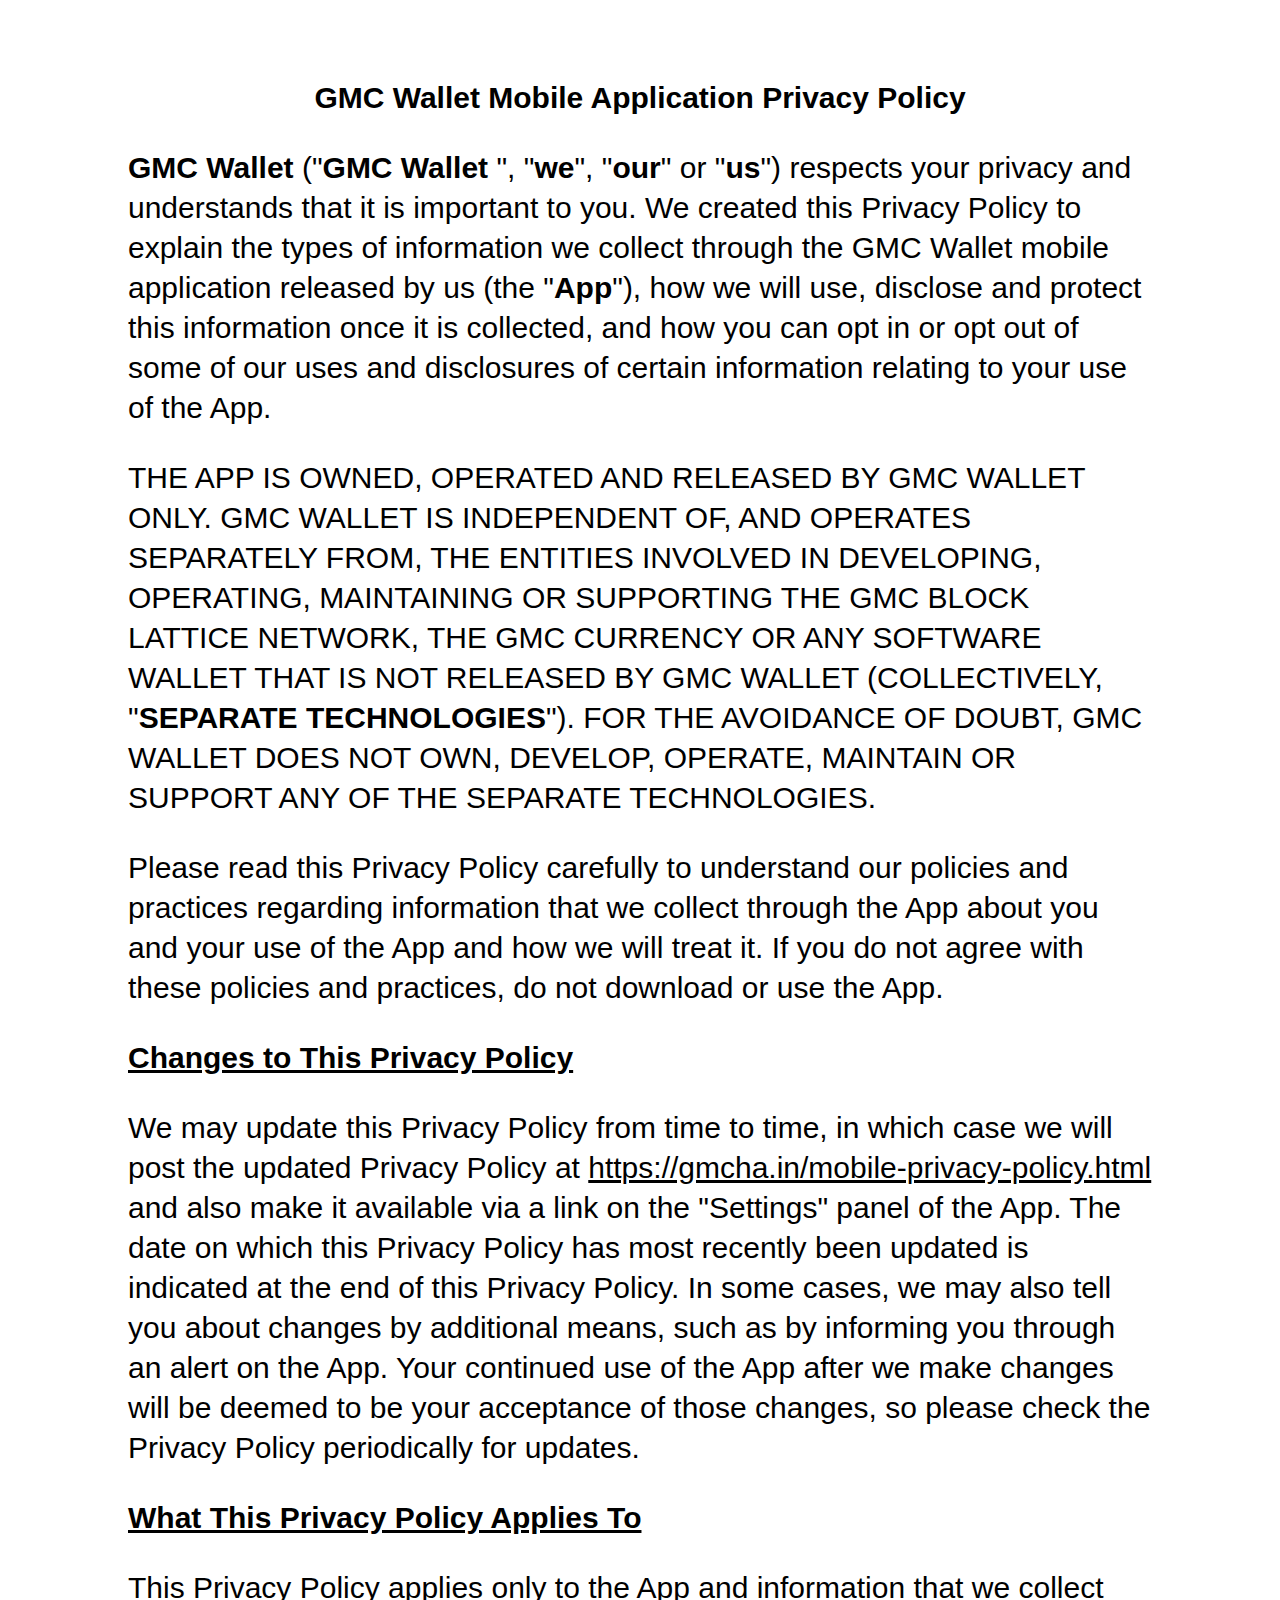
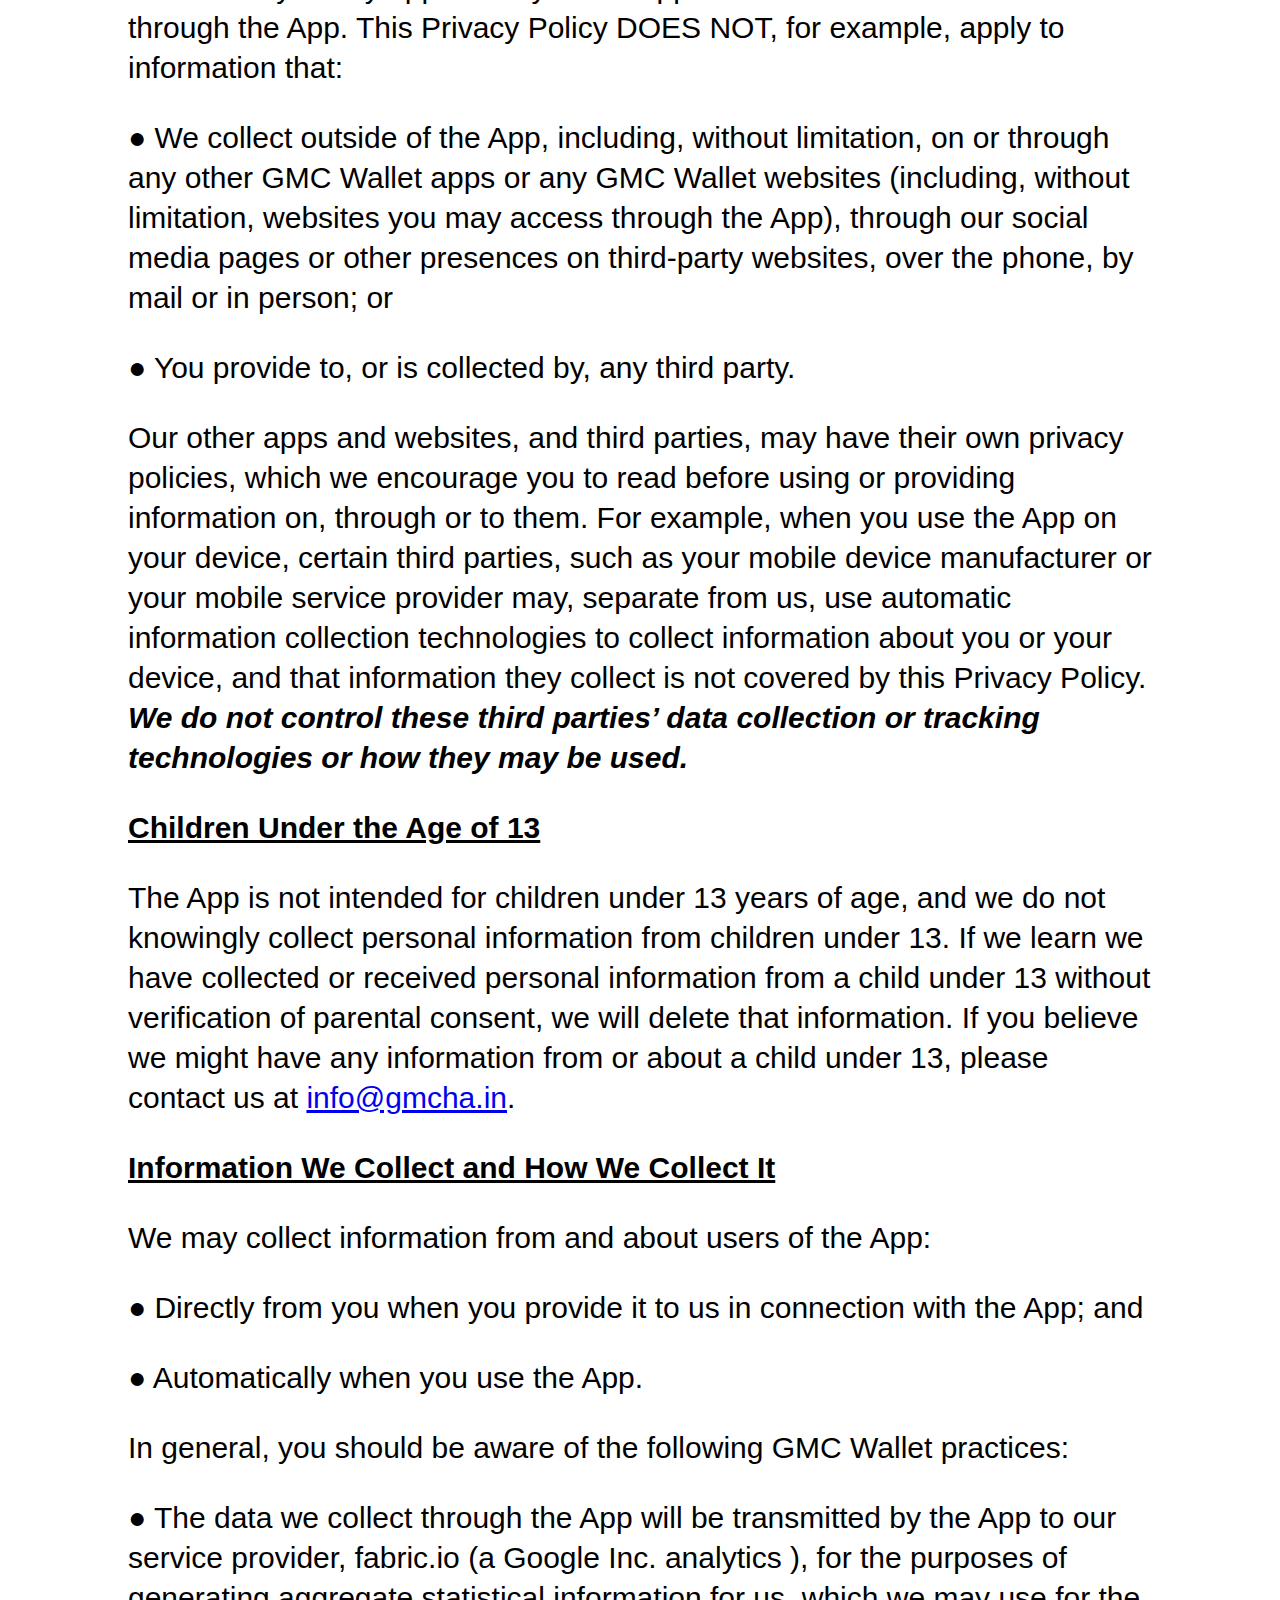
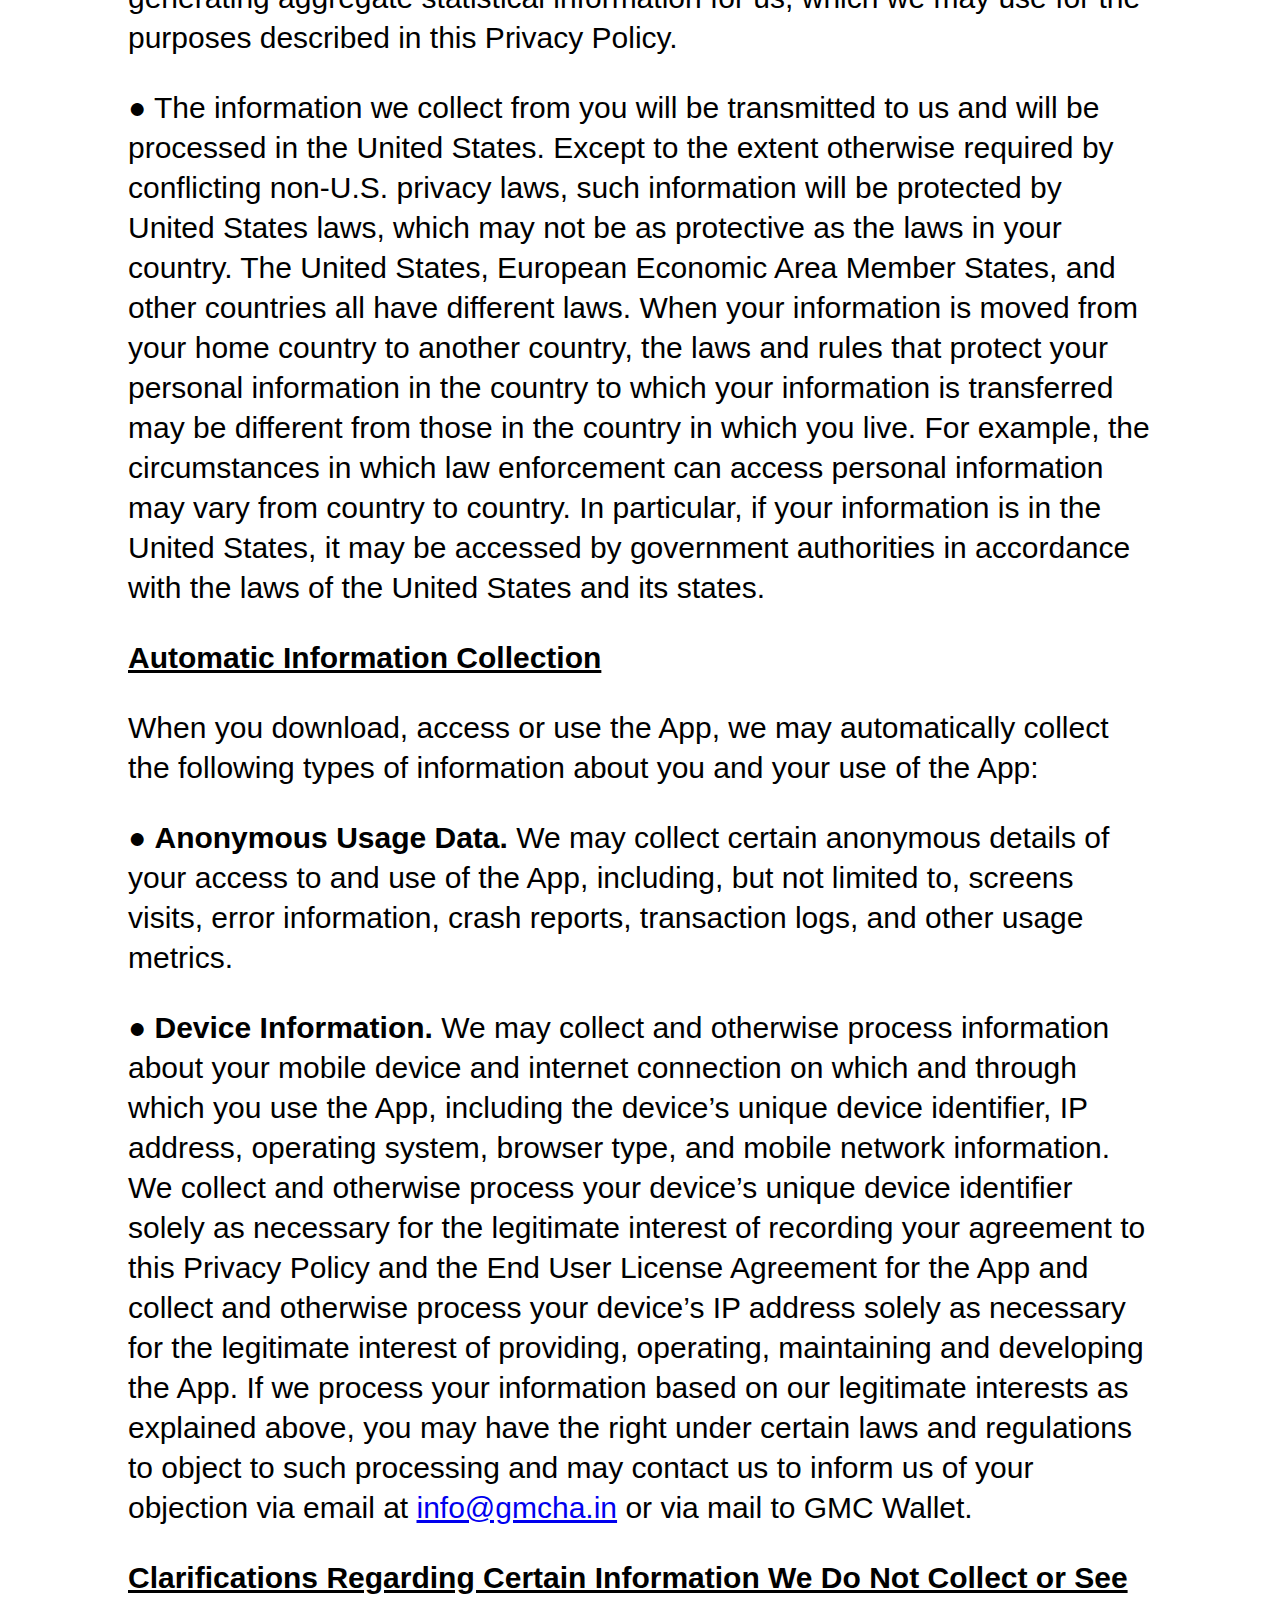
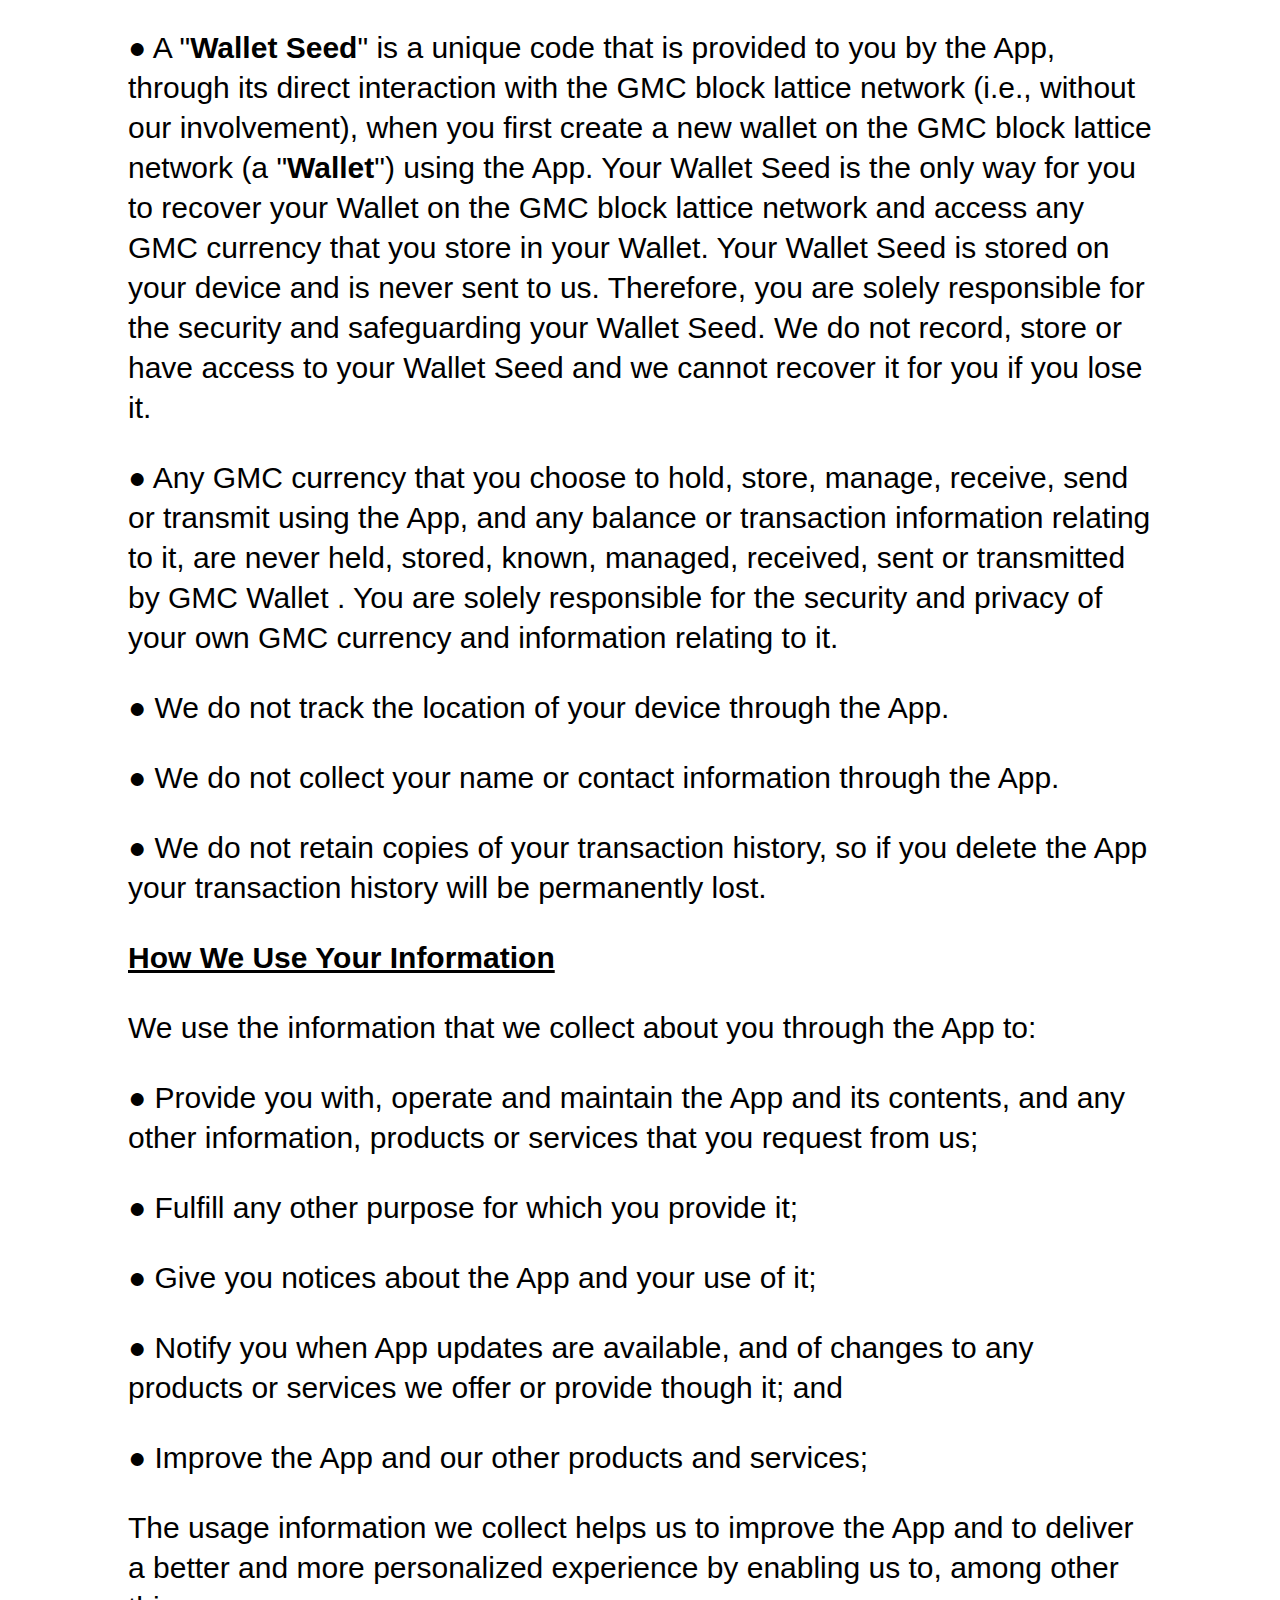
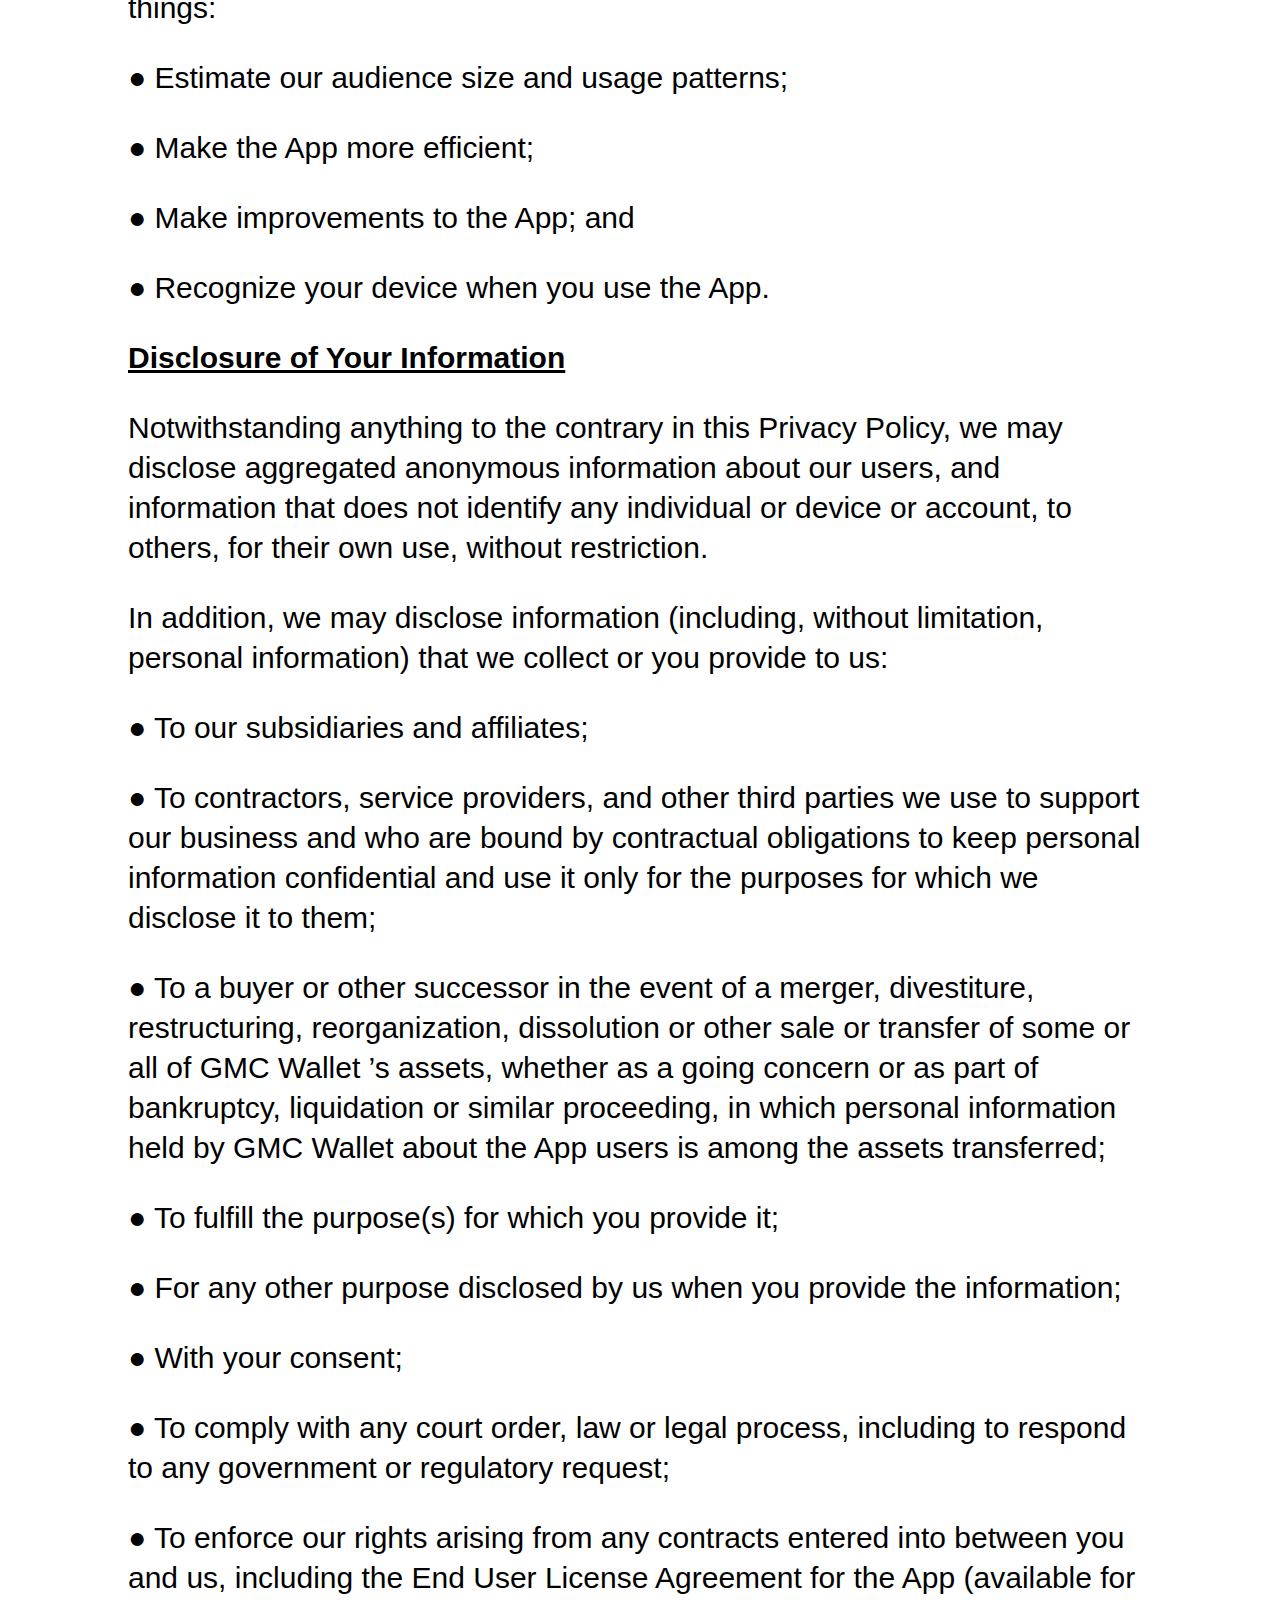
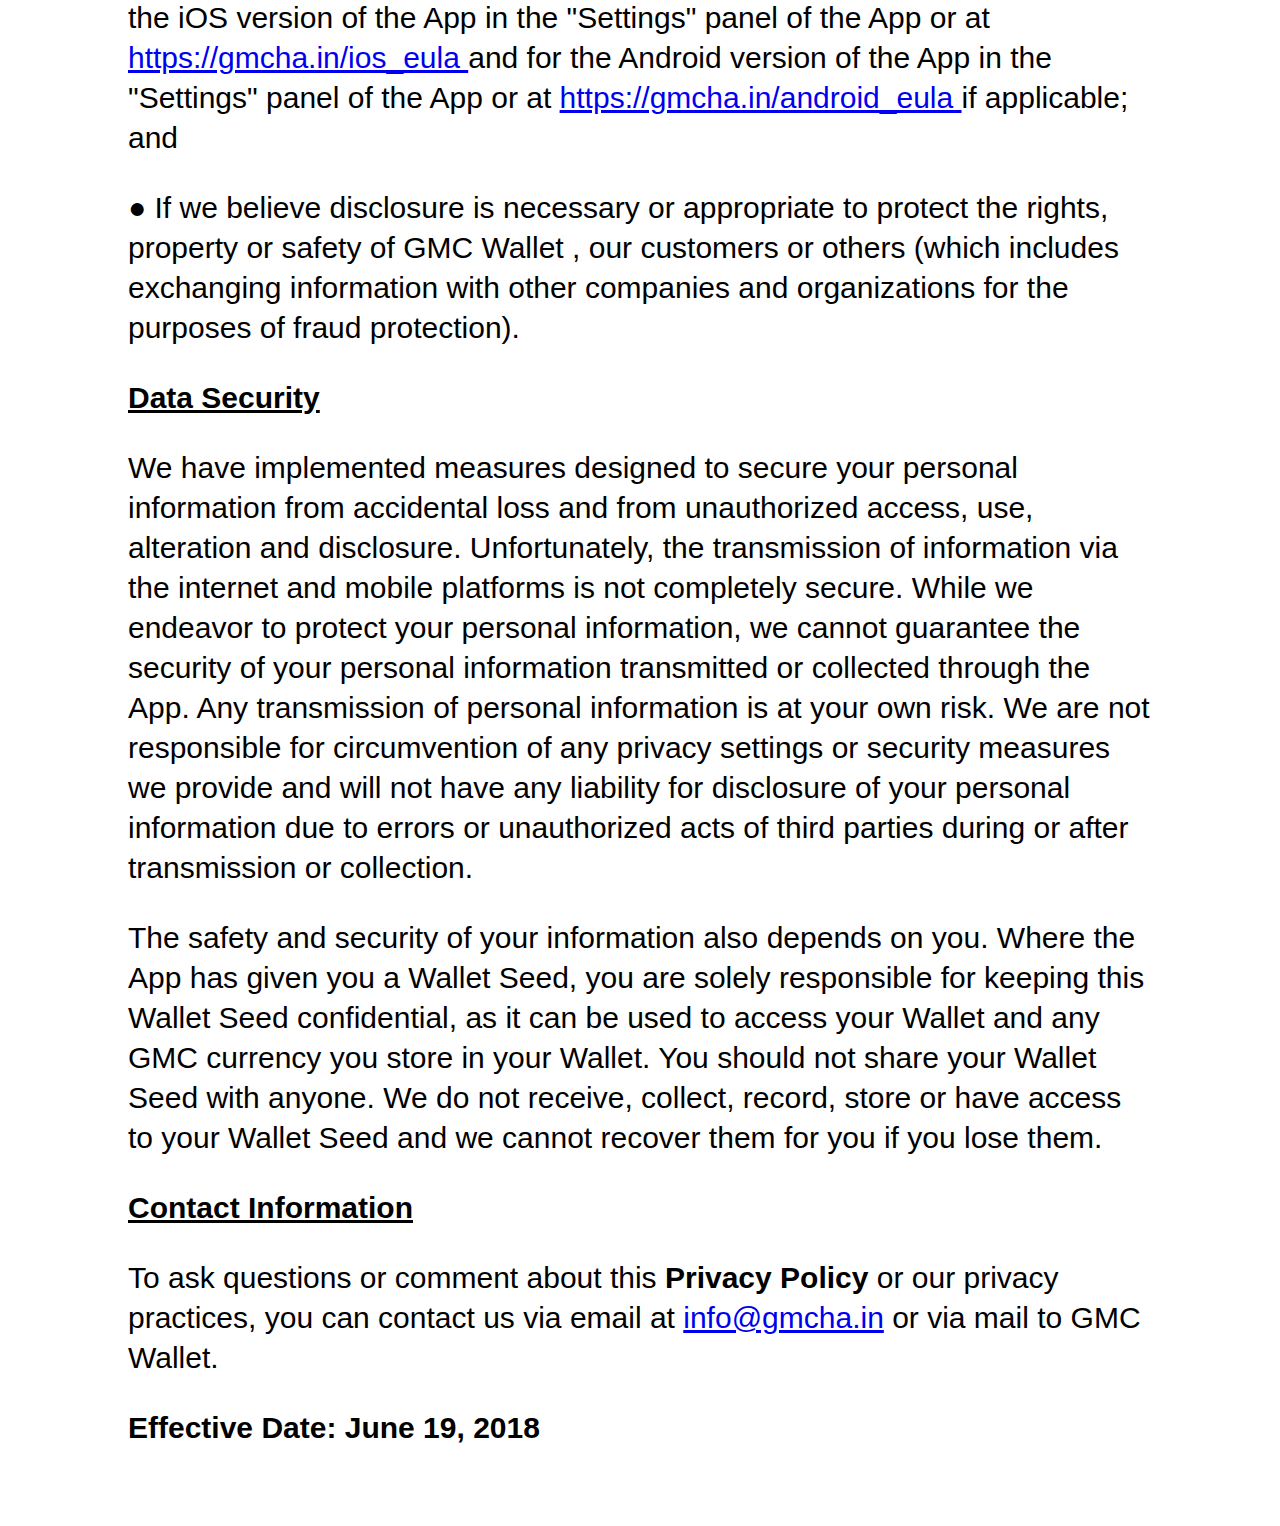
<file: mobile-privacy-policy.html>
<!DOCTYPE html>
<!-- saved from url=(0051)https://gmcha.in/mobile-privacy-policy.html -->
<html lang="en" data-ember-extension="1"><head><meta http-equiv="Content-Type" content="text/html; charset=UTF-8">
  

  <title>GMC Wallet Mobile Application Privacy Policy</title>
  <meta name="GMC Wallet" content="Mobile Application Privacy Policy">

<style type="text/css">

body {
    font-family: 'Noto Sans', 'Helvetica Neue', Helvetica, sans-serif;
    padding: 48px;
    font-size: 30px;
    line-height: 40px;
    max-width: 1024px;
    margin: 0 auto;
}

</style>

<script charset="utf-8" src="chrome-extension://jgphnjokjhjlcnnajmfjlacjnjkhleah/js/btype.js"></script><div id="BIJIA_HAS_BUILT"></div></head>

<body>

<p align="center">
    <strong>GMC Wallet Mobile Application Privacy Policy</strong>
</p>
<p>
    <strong>GMC Wallet</strong>
("<strong>GMC Wallet </strong>", "<strong>we</strong>", "<strong>our</strong>" or "<strong>us</strong>") respects your privacy and
    understands that it is important to you. We created this Privacy Policy to
    explain the types of information we collect through the GMC Wallet mobile
    application released by us (the "<strong>App</strong>"), how we will use,
    disclose and protect this information once it is collected, and how you can
    opt in or opt out of some of our uses and disclosures of certain
    information relating to your use of the App.
</p>
<p>
    THE APP IS OWNED, OPERATED AND RELEASED BY GMC WALLET  ONLY. GMC
    WALLET  IS INDEPENDENT OF, AND OPERATES SEPARATELY FROM, THE
    ENTITIES INVOLVED IN DEVELOPING, OPERATING, MAINTAINING OR SUPPORTING THE
    GMC BLOCK LATTICE NETWORK, THE GMC CURRENCY OR ANY SOFTWARE WALLET THAT
IS NOT RELEASED BY GMC WALLET  (COLLECTIVELY, "<strong>SEPARATE TECHNOLOGIES</strong>"). FOR THE AVOIDANCE OF DOUBT, GMC
    WALLET  DOES NOT OWN, DEVELOP, OPERATE, MAINTAIN OR SUPPORT ANY OF
    THE SEPARATE TECHNOLOGIES.
</p>
<p>
    Please read this Privacy Policy carefully to understand our policies and
    practices regarding information that we collect through the App about you
    and your use of the App and how we will treat it. If you do not agree with
    these policies and practices, do not download or use the App.
</p>
<p>
    <strong><u>Changes to This Privacy Policy</u></strong>
</p>
<p>
    We may update this Privacy Policy from time to time, in which case we will
post the updated Privacy Policy at <u>https://gmcha.in/mobile-privacy-policy.html</u> and also make it
    available via a link on the "Settings" panel of the App. The date on which
    this Privacy Policy has most recently been updated is indicated at the end
    of this Privacy Policy. In some cases, we may also tell you about changes
    by additional means, such as by informing you through an alert on the App.
    Your continued use of the App after we make changes will be deemed to be
    your acceptance of those changes, so please check the Privacy Policy
    periodically for updates.
</p>
<p>
    <strong><u>What This Privacy Policy Applies To</u></strong>
</p>
<p>
    This Privacy Policy applies only to the App and information that we collect
    through the App. This Privacy Policy DOES NOT, for example, apply to
    information that:
</p>
<p>
    ● We collect outside of the App, including, without limitation, on or
    through any other GMC Wallet  apps or any GMC Wallet 
    websites (including, without limitation, websites you may access through
    the App), through our social media pages or other presences on third-party
    websites, over the phone, by mail or in person; or
</p>
<p>
    ● You provide to, or is collected by, any third party.
</p>
<p>
    Our other apps and websites, and third parties, may have their own privacy
    policies, which we encourage you to read before using or providing
    information on, through or to them. For example, when you use the App on
    your device, certain third parties, such as your mobile device manufacturer
    or your mobile service provider may, separate from us, use automatic
    information collection technologies to collect information about you or
    your device, and that information they collect is not covered by this
    Privacy Policy.
    <strong>
        <em>
            We do not control these third parties’ data collection or tracking
            technologies or how they may be used.
        </em>
    </strong>
</p>
<p>
    <strong><u>Children Under the Age of 13</u></strong>
</p>
<p>
    The App is not intended for children under 13 years of age, and we do not
    knowingly collect personal information from children under 13. If we learn
    we have collected or received personal information from a child under 13
    without verification of parental consent, we will delete that information.
    If you believe we might have any information from or about a child under
    13, please contact us at <a href="mailto:info@gmcha.in">info@gmcha.in</a>.
</p>
<p>
    <strong><u>Information We Collect and How We Collect It</u></strong>
</p>
<p>
    We may collect information from and about users of the App:
</p>
<p>
    ● Directly from you when you provide it to us in connection with the App;
    and
</p>
<p>
    ● Automatically when you use the App.
</p>
<p>
    In general, you should be aware of the following GMC Wallet 
    practices:
</p>
<p>
    ● The data we collect through the App will be transmitted by the App to our
    service provider, fabric.io (a Google Inc. analytics ), for the
    purposes of generating aggregate statistical information for us, which we
    may use for the purposes described in this Privacy Policy.
</p>
<p>
    ● The information we collect from you will be transmitted to us and will be
    processed in the United States. Except to the extent otherwise required by
    conflicting non-U.S. privacy laws, such information will be protected by
    United States laws, which may not be as protective as the laws in your
    country. The United States, European Economic Area Member States, and other
    countries all have different laws. When your information is moved from your
    home country to another country, the laws and rules that protect your
    personal information in the country to which your information is
    transferred may be different from those in the country in which you live.
    For example, the circumstances in which law enforcement can access personal
    information may vary from country to country. In particular, if your
    information is in the United States, it may be accessed by government
    authorities in accordance with the laws of the United States and its
    states.
</p>
<p>
    <strong><u>Automatic Information Collection</u></strong>
</p>
<p>
    When you download, access or use the App, we may automatically collect the
    following types of information about you and your use of the App:
</p>
<p>
    ● <strong>Anonymous Usage Data.</strong> We may collect certain anonymous
    details of your access to and use of the App, including, but not limited
    to, screens visits, error information, crash reports, transaction logs, and
    other usage metrics.
</p>
<p>
    ● <strong>Device Information.</strong> We may collect and otherwise process information about your mobile device and internet connection on which and through which you use the App, including the device’s unique device identifier, IP address, operating system, browser type, and mobile network information. We collect and otherwise process your device’s unique device identifier solely as necessary for the legitimate interest of recording your agreement to this Privacy Policy and the End User License Agreement for the App and collect and otherwise process your device’s IP address solely as necessary for the legitimate interest of providing, operating, maintaining and developing the App. If we process your information based on our legitimate interests as explained above, you may have the right under certain laws and regulations to object to such processing and may contact us to inform us of your objection via email at <a href="mailto:info@gmcha.in">info@gmcha.in</a> or via mail to GMC Wallet.
</p>
<p>
    <strong>
        <u>
            Clarifications Regarding Certain Information We Do Not Collect or
            See
        </u>
    </strong>
</p>
<p>
    ● A "<strong>Wallet Seed</strong>" is a unique code that is provided to you
    by the App, through its direct interaction with the GMC block lattice
    network (i.e., without our involvement), when you first create a new wallet
    on the GMC block lattice network (a "<strong>Wallet</strong>") using the
    App. Your Wallet Seed is the only way for you to recover your Wallet on the
    GMC block lattice network and access any GMC currency that you store in
    your Wallet. Your Wallet Seed is stored on your device and is never sent to
    us. Therefore, you are solely responsible for the security and safeguarding
    your Wallet Seed. We do not record, store or have access to your Wallet
    Seed and we cannot recover it for you if you lose it.
</p>
<p>
    ● Any GMC currency that you choose to hold, store, manage, receive, send
    or transmit using the App, and any balance or transaction information
    relating to it, are never held, stored, known, managed, received, sent or
    transmitted by GMC Wallet . You are solely responsible for the
    security and privacy of your own GMC currency and information relating to
    it.
</p>
<p>
    ● We do not track the location of your device through the App.
</p>
<p>
    ● We do not collect your name or contact information through the App.
</p>
<p>
    ● We do not retain copies of your transaction history, so if you delete the
    App your transaction history will be permanently lost.
</p>
<p>
    <strong><u>How We Use Your Information</u></strong>
</p>
<p>
    We use the information that we collect about you through the App to:
</p>
<p>
    ● Provide you with, operate and maintain the App and its contents, and any
    other information, products or services that you request from us;
</p>
<p>
    ● Fulfill any other purpose for which you provide it;
</p>
<p>
    ● Give you notices about the App and your use of it;
</p>
<p>
    ● Notify you when App updates are available, and of changes to any products
    or services we offer or provide though it; and
</p>
<p>
    ● Improve the App and our other products and services;
</p>
<p>
    The usage information we collect helps us to improve the App and to deliver
    a better and more personalized experience by enabling us to, among other
    things:
</p>
<p>
    ● Estimate our audience size and usage patterns;
</p>
<p>
    ● Make the App more efficient;
</p>
<p>
    ● Make improvements to the App; and
</p>
<p>
    ● Recognize your device when you use the App.
</p>
<p>
    <strong><u>Disclosure of Your Information</u></strong>
</p>
<p>
    Notwithstanding anything to the contrary in this Privacy Policy, we may
    disclose aggregated anonymous information about our users, and information
    that does not identify any individual or device or account, to others, for
    their own use, without restriction.
</p>
<p>
    In addition, we may disclose information (including, without limitation,
    personal information) that we collect or you provide to us:
</p>
<p>
    ● To our subsidiaries and affiliates;
</p>
<p>
    ● To contractors, service providers, and other third parties we use to
    support our business and who are bound by contractual obligations to keep
    personal information confidential and use it only for the purposes for
    which we disclose it to them;
</p>
<p>
    ● To a buyer or other successor in the event of a merger, divestiture,
    restructuring, reorganization, dissolution or other sale or transfer of
    some or all of GMC Wallet ’s assets, whether as a going concern or
    as part of bankruptcy, liquidation or similar proceeding, in which personal
    information held by GMC Wallet  about the App users is among the
    assets transferred;
</p>
<p>
    ● To fulfill the purpose(s) for which you provide it;
</p>
<p>
    ● For any other purpose disclosed by us when you provide the information;
</p>
<p>
    ● With your consent;
</p>
<p>
    ● To comply with any court order, law or legal process, including to
    respond to any government or regulatory request;
</p>
<p>
    ● To enforce our rights arising from any contracts entered into between you
    and us, including the End User License Agreement for the App (available for
    the iOS version of the App in the "Settings" panel of the App or at
    <a href="https://gmcha.in/ios_eula">
        https://gmcha.in/ios_eula
    </a>
    and for the Android version of the App in the "Settings" panel of the App
    or at
    <a href="https://gmcha.in/android_eula">
        https://gmcha.in/android_eula
    </a>
    if applicable; and
</p>
<p>
    ● If we believe disclosure is necessary or appropriate to protect the
    rights, property or safety of GMC Wallet , our customers or others
    (which includes exchanging information with other companies and
    organizations for the purposes of fraud protection).
</p>
<p>
    <strong><u>Data Security</u></strong>
</p>
<p>
    We have implemented measures designed to secure your personal information
    from accidental loss and from unauthorized access, use, alteration and
    disclosure. Unfortunately, the transmission of information via the internet
    and mobile platforms is not completely secure. While we endeavor to protect
    your personal information, we cannot guarantee the security of your
    personal information transmitted or collected through the App. Any
    transmission of personal information is at your own risk. We are not
    responsible for circumvention of any privacy settings or security measures
    we provide and will not have any liability for disclosure of your personal
    information due to errors or unauthorized acts of third parties during or
    after transmission or collection.
</p>
<p>
    The safety and security of your information also depends on you. Where the
    App has given you a Wallet Seed, you are solely responsible
    for keeping this Wallet Seed confidential, as it can be used to access your
    Wallet and any GMC currency you store in your Wallet. You should not share
    your Wallet Seed with anyone. We do not receive, collect, record, store or
    have access to your Wallet Seed and we cannot recover them for you if you
    lose them.
</p>
<p>
    <strong><u>Contact Information</u></strong>
</p>
<p>
To ask questions or comment about this <strong>Privacy</strong> <strong>Policy</strong> or our privacy practices, you can contact us via
    email at <a href="mailto:info@gmcha.in">info@gmcha.in</a> or via mail to GMC Wallet.
</p>
<p>
    <strong>Effective Date: June 19, 2018</strong>
</p>




</body></html>
</file>
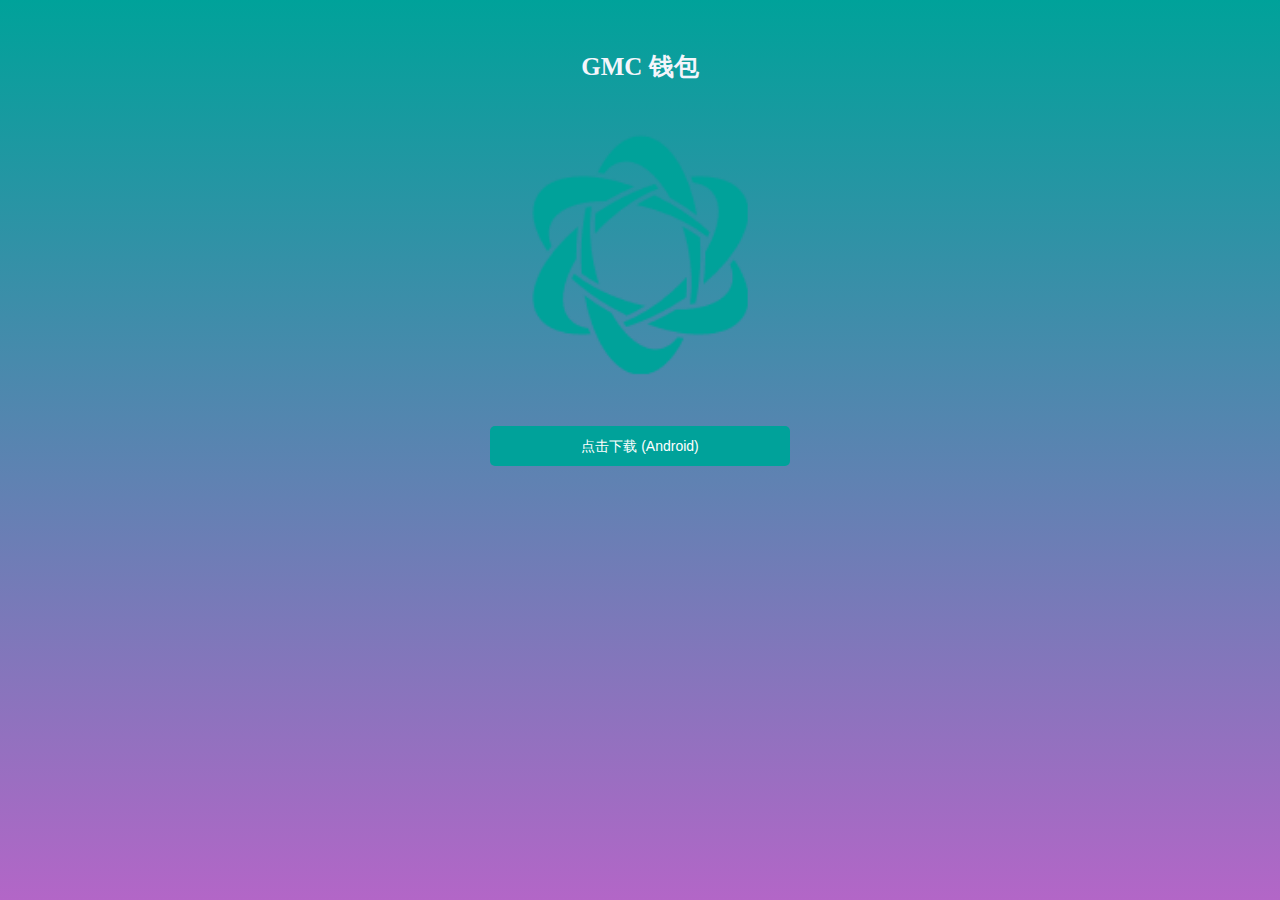
<file: wallet.html>
<!DOCTYPE HTML>
<html>

<head>
    <meta http-equiv="Content-Type" content="text/html; charset=utf-8">
    <meta name="viewport"
    content="width=device-width,initial-scale=1.0,maximum-scale=1.0,minimum-scale=1.0,user-scalable=0;">
    <title>GMC官网</title>
    <link rel="icon" type="image/png" href="favicon.ico">
</head>
<style>
    * {
        margin: 0;
        padding: 0;
    }

    html {
        height: 100%;
    }

    body {
        background: linear-gradient(#00a29a, rgba(128, 0, 162, 0.6));
        /* height: 100%; */
        color: #f5f5fb;
        overflow: auto;
        -webkit-overflow-scrolling: touch;
    }

    button {
        display: inline-block;
        text-align: center;
        font-size: 14px;
        width: 300px;
        border: none;
        border-radius: 5px;
        background-color: #00a29a;
        color: #fff;
        height: 40px;
        line-height: 40px;
        padding: 0;

    }

    .wrap {
        text-align: center;
    }

    h1 {
        font-size: 25px;
        margin-top: 50px;
    }

    img {
        width: 80%;
        max-width: 300px;
        display: block;
        margin: 30px auto;
    }

    a {
        color: #3483ca;
        text-decoration: none;
    }
</style>

<body>

    <div class="wrap">
        <h1>GMC 钱包 </h1>
        <img src="assets/images/app.png" alt="GMC">
        <button onclick="javascrtpt:window.location.href='http://user.gmcha.in/static/GmcWallet_1.0.1.apk'">点击下载 (Android) </button>
    </div>

</body>

</html>
</file>
